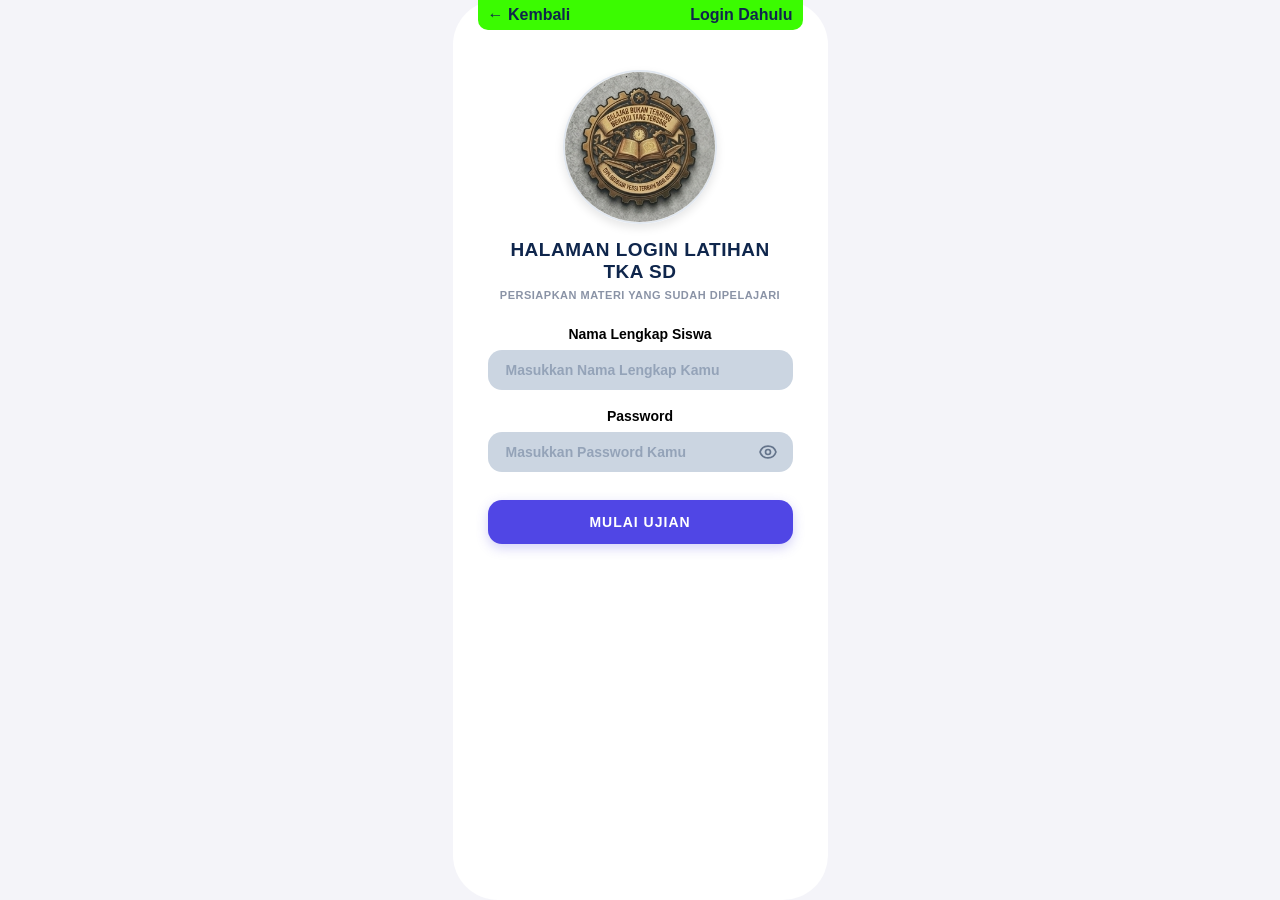
<file: index.html>
<!DOCTYPE html>
<html lang="id">
<head>
    <meta charset="UTF-8">
    <meta name="viewport" content="width=device-width, initial-scale=1.0">
    <title>HALAMAN LOGIN TKA SD</title>
    <style>
        /* CSS Khusus untuk Kotak Login Ujian TKA SMP */
        .cbt-login-box {
            width: 100%;
            margin: 20px auto;
            padding: 20px 10px;
            background: #ffffff;
            text-align: center;
            font-family: 'Segoe UI', Arial, sans-serif;
            box-sizing: border-box;
        }

        /* Logo Bulat Berbingkai */
        .cbt-logo-container {
            width: 150px;
            height: 150px;
            margin: 0 auto 15px auto;
            border-radius: 50%;
            overflow: hidden;
            box-shadow: 0 4px 10px rgba(0, 0, 0, 0.1);
            border: 2px solid #e2e8f0;
        }

        .cbt-logo-img {
            width: 100%;
            height: 100%;
            object-fit: contain;
            transform: scale(6);
        }

        /* Tipografi Judul */
        .cbt-title {
            color: #0f264c;
            font-size: 19px;
            font-weight: 800;
            margin: 0 0 6px 0;
            letter-spacing: 0.5px;
        }

        .cbt-subtitle {
            color: #8a93a6;
            font-size: 11px;
            font-weight: 700;
            margin: 0 0 25px 0;
            letter-spacing: 0.5px;
        }

        /* Group Input & Label */
        .cbt-field-group {
            margin-bottom: 18px;
            text-align: center;
        }

        .cbt-label {
            display: block;
            font-size: 14px;
            font-weight: 700;
            color: #000000;
            margin-bottom: 8px;
        }

        /* Desain Kolom Input Abu-abu Kebiruan */
        .cbt-input {
            width: 100%;
            background-color: #cbd5e1; 
            color: #334155;
            border: none;
            border-radius: 14px; 
            padding: 12px 18px;
            font-size: 14px;
            font-weight: 600;
            box-sizing: border-box;
            text-align: left;
            outline: none;
        }

        .cbt-input::placeholder {
            color: #94a3b8;
        }

        /* Desain Kolom Password + Tombol Intip */
        .cbt-password-wrapper {
            position: relative;
            width: 100%;
        }

        .cbt-password-wrapper .cbt-input {
            padding-right: 45px;
        }

        .cbt-eye-btn {
            position: absolute;
            right: 15px;
            top: 50%;
            transform: translateY(-50%);
            background: none;
            border: none;
            cursor: pointer;
            padding: 0;
            color: #64748b;
            display: flex;
            align-items: center;
        }

        .cbt-eye-icon {
            width: 20px;
            height: 20px;
        }

        /* Tombol Mulai Ujian Ungu Cerah */
        .cbt-submit-btn {
            width: 100%;
            background-color: #5046e5; 
            color: #ffffff;
            border: none;
            border-radius: 14px;
            padding: 14px;
            font-size: 14px;
            font-weight: 700;
            letter-spacing: 1px;
            cursor: pointer;
            margin-top: 10px;
            box-shadow: 0 4px 12px rgba(80, 70, 229, 0.25);
            transition: all 0.2s ease;
        }

        .cbt-submit-btn:hover {
            background-color: #4338ca;
        }
    </style>
</head>
<body style="margin: 0; font-family: Arial, sans-serif; background-color: #f4f4f9;">

    <!-- Kontainer Utama -->
    <div class="app-container" style="
        background: #ffffff; 
        border-radius: 45px; 
        padding: 0px 25px 25px 25px; 
        max-width: 375px; 
        margin: auto; 
        box-sizing: border-box;
        min-height: 100vh;
    ">
        <!-- HEADER STICKY -->
        <div style="
            position: sticky; 
            top: 0; 
            background: rgb(59, 251, 1);
            border-bottom-left-radius: 10px;
            border-bottom-right-radius: 10px;
            padding: 15px 25px; 
            z-index: 100;
            display: flex;
            align-items: center;
            height: 0px;
        ">
            <div style="cursor: pointer; font-weight: 700; color: #0f264c; margin-left: -15px;" 
                onclick="window.location.href='#.html'">
                ← Kembali
            </div>
            <div style="font-weight: 700; color: #0f264c; margin-left: auto; margin-right: -15px; padding-right: -20px;">
                Login Dahulu
            </div>
        </div>

        

        <!-- ======================================================== -->
        <!-- KOTAK LOGIN CBT TKA SMP (Duduk Manis di Bawah Tombol)   -->
        <!-- ======================================================== -->
        <div class="cbt-login-box">
            <!-- Tempat File Logo Bulat Anda -->
            <div class="cbt-logo-container">
                <!-- Sediakan file gambar bernama 'logo.png' atau ganti src di bawah dengan URL logo Anda -->
                <img src="logologin.png" onerror="this.src='https://images.unsplash.com/photo-1546410531-bb4caa6b424d?q=80&w=200&auto=format&fit=crop'" alt="Logo" class="cbt-logo-img">
            </div>

            <h2 class="cbt-title">HALAMAN LOGIN LATIHAN TKA SD</h2>
            <p class="cbt-subtitle">PERSIAPKAN MATERI YANG SUDAH DIPELAJARI</p>

            <!-- Field Nama -->
            <div class="cbt-field-group">
                <label class="cbt-label">Nama Lengkap Siswa</label>
                <input type="text" id="cbt-student-name" class="cbt-input" placeholder="Masukkan Nama Lengkap Kamu">
            </div>

            <!-- Field Password -->
            <div class="cbt-field-group">
                <label class="cbt-label">Password</label>
                <div class="cbt-password-wrapper">
                    <input type="password" id="cbt-student-password" class="cbt-input" placeholder="Masukkan Password Kamu">
                    <button type="button" id="cbt-toggle-eye" class="cbt-eye-btn">
                        <svg xmlns="http://www.w3.org/2000/svg" fill="none" viewBox="0 0 24 24" stroke="currentColor" class="cbt-eye-icon">
                            <path stroke-linecap="round" stroke-linejoin="round" stroke-width="2" d="M15 12a3 3 0 11-6 0 3 3 0 016 0z" />
                            <path stroke-linecap="round" stroke-linejoin="round" stroke-width="2" d="M2.458 12C3.732 7.943 7.523 5 12 5c4.478 0 8.268 2.943 9.542 7-1.274 4.057-5.064 7-9.542 7-4.477 0-8.268-2.943-9.542-7z" />
                        </svg>
                    </button>
                </div>
            </div>

            <!-- Tombol Submit -->
            <button type="button" id="cbt-btn-submit" class="cbt-submit-btn" onclick="prosesMasukCbt()">MULAI UJIAN</button>
        </div>
        

    </div>

    <!-- Taruh kode JavaScript ini tepat di atas tag </body> -->
    <script>
        // 1. KONFIGURASI URL SPREADSHEET BARU
        // Ganti teks di bawah ini dengan URL Web App hasil Deploy dari Spreadsheet baru Anda
        const WEB_APP_URL = "https://script.google.com/macros/s/AKfycbyQFphrXQK8iVPjzMEWp02_rLC1J65mMYIpoN7uKlXDcqEgoz2gtfPXQ1bJhis0MPP7/exec";
        // 2. LOGIKA TOGGLER (MATA PENGINTIP PASSWORD) agar Berfungsi
        document.getElementById('cbt-toggle-eye').addEventListener('click', function() {
            const passwordInput = document.getElementById('cbt-student-password');
            
            if (passwordInput.type === "password") {
                passwordInput.type = "text";
                // Mengubah ikon mata menjadi terbuka/coret saat password terlihat
                this.innerHTML = `
                    <svg xmlns="http://www.w3.org/2000/svg" fill="none" viewBox="0 0 24 24" stroke="currentColor" class="cbt-eye-icon">
                        <path stroke-linecap="round" stroke-linejoin="round" stroke-width="2" d="M13.875 18.825A10.05 10.05 0 0112 19c-4.478 0-8.268-2.943-9.543-7a9.97 9.97 0 011.563-3.029m5.858.908a3 3 0 114.243 4.243M9.878 9.878l4.242 4.242M9.88 9.88l-3.29-3.29m7.532 7.532l3.29 3.29M3 3l18 18" />
                    </svg>
                `;
            } else {
                passwordInput.type = "password";
                // Mengembalikan ikon mata normal
                this.innerHTML = `
                    <svg xmlns="http://www.w3.org/2000/svg" fill="none" viewBox="0 0 24 24" stroke="currentColor" class="cbt-eye-icon">
                        <path stroke-linecap="round" stroke-linejoin="round" stroke-width="2" d="M15 12a3 3 0 11-6 0 3 3 0 016 0z" />
                        <path stroke-linecap="round" stroke-linejoin="round" stroke-width="2" d="M2.458 12C3.732 7.943 7.523 5 12 5c4.478 0 8.268 2.943 9.542 7-1.274 4.057-5.064 7-9.542 7-4.477 0-8.268-2.943-9.542-7z" />
                    </svg>
                `;
            }
        });

        // 3. LOGIKA PROSES MASUK CBT (LOGIN SPREADSHEET)
        function prosesMasukCbt() {
            const namaCbt = document.getElementById('cbt-student-name').value.trim();
            const passCbt = document.getElementById('cbt-student-password').value.trim();

            if (namaCbt === "" || passCbt === "") {
                alert("Nama Lengkap dan Password tidak boleh kosong!");
                return;
            }

            const tombolSubmit = document.getElementById('cbt-btn-submit');
            tombolSubmit.innerText = "MOHON TUNGGU SEJENAK...";
            tombolSubmit.disabled = true;

            fetch(WEB_APP_URL, {
                method: "POST",
                headers: { "Content-Type": "text/plain;charset=utf-8" },
                body: JSON.stringify({ username: namaCbt, password: passCbt })
            })
            .then(response => response.json())
            .then(data => {
                if (data.status === "success") {
                    localStorage.setItem("namaSiswa", data.nama);
                    localStorage.setItem("nisnSiswa", data.nisn);
                    alert("Akses Valid! Selamat Ujian, " + data.nama + ".");
                    window.location.href = "Pilihan_Paket_Soal_SD.html";
                } else if (data.status === "error") {
                    alert("Terjadi Masalah Sistem:\n" + data.message);
                } else {
                    alert("Gagal Masuk!\n\nNama Lengkap atau Password Salah. Silakan periksa kembali.");
                }
                tombolSubmit.innerText = "MULAI UJIAN";
                tombolSubmit.disabled = false;
            })
            .catch(error => {
                console.error("Error Jaringan:", error);
                alert("Terjadi kesalahan koneksi. Pastikan Anda sudah mengganti isi WEB_APP_URL.");
                tombolSubmit.innerText = "MULAI UJIAN";
                tombolSubmit.disabled = false;
            });
        }
    </script>

</body>
</html>
</file>
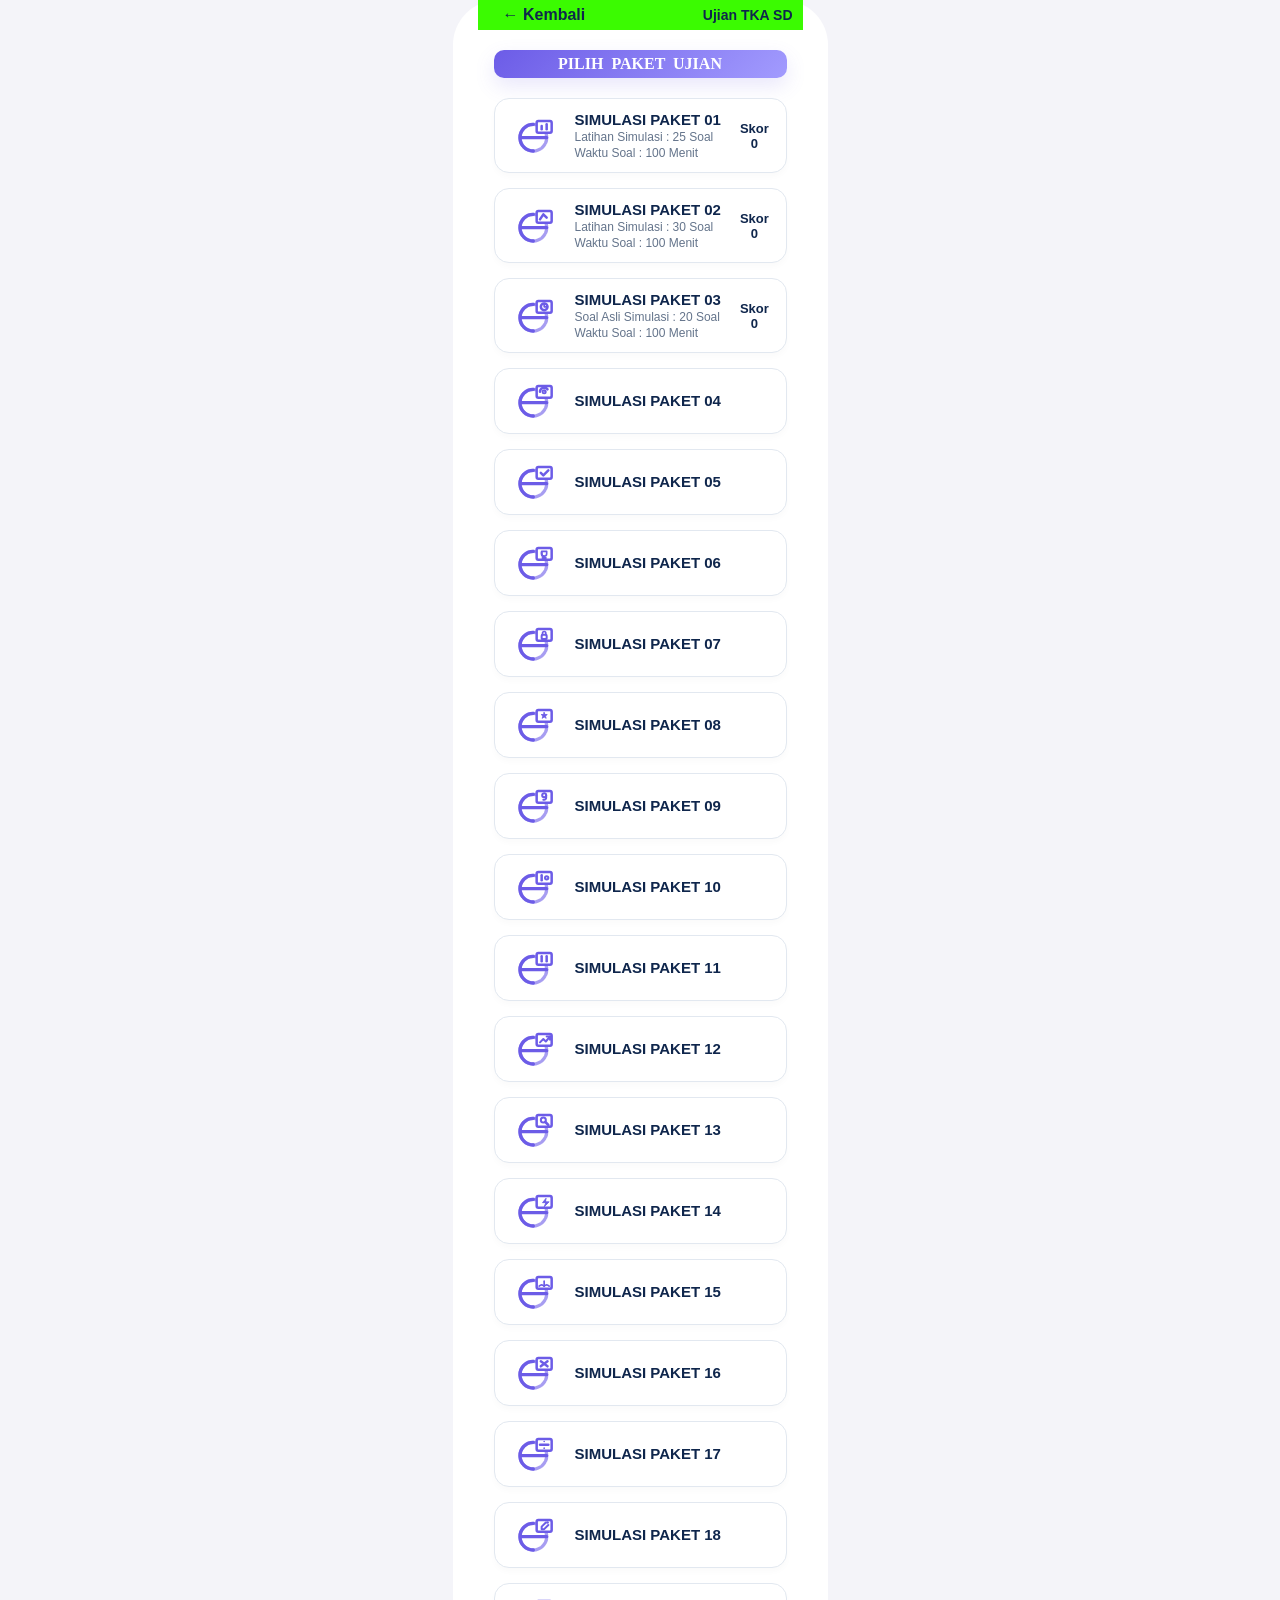
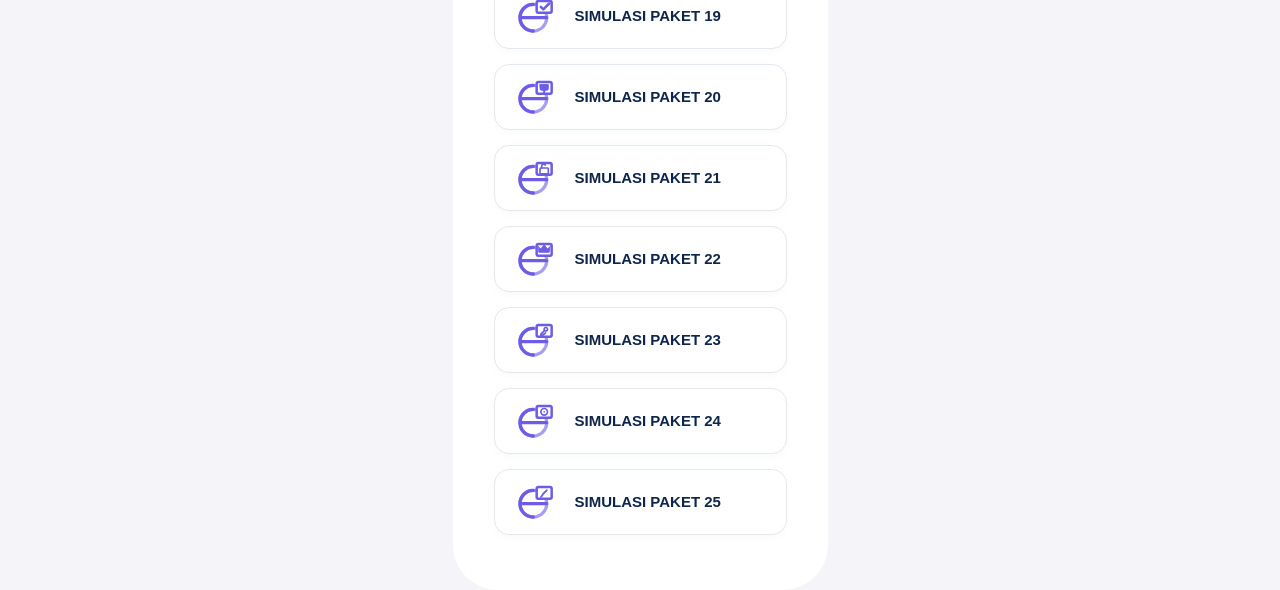
<file: Pilihan_Paket_Soal_SD.html>
<!DOCTYPE html>
<html lang="id">
<head>
    <meta charset="UTF-8">
    <meta name="viewport" content="width=device-width, initial-scale=1.0">
    <title>Pilihan Paket Soal Latihan Simulasi SD</title>
</head>
<body style="margin: 0; font-family: Arial, sans-serif; background-color: #f4f4f9;">

    <!-- Kontainer Utama -->
    <div class="app-container" style="
        background: #ffffff; 
        border-radius: 45px; 
        padding: 0px 25px 25px 25px; 
        max-width: 375px; 
        margin: auto; 
        box-sizing: border-box;
        min-height: 100vh;
    ">
        <!-- HEADER STICKY (Hanya berisi tombol Kembali) -->
        <div style="
            position: sticky; 
            top: 0; 
            background: rgb(59, 251, 1);
            border-bottom-left-radius: 0px;
            border-bottom-right-radius: 0px;
            padding: 15px 25px; 
            z-index: 100;
            display: flex;
            align-items: center;
            height: 0px;
        ">
            <div style="cursor: pointer; font-weight: 700; color: #0f264c;" 
                onclick="window.location.href='#.html'">
                ← Kembali
            </div>
            <div style="font-weight: 700; color: #0f264c; margin-left: auto; margin-right: -15px; padding-right: 0px; font-size: 14px;">
                Ujian TKA SD
            </div>
        </div>

        <div class="ruang-belajar-banner"style="
            margin-top: 20px;                               /* Jarak ke atas dari elemen sebelumnya */
            margin-bottom: 20px;                            /* Jarak ke bawah dari elemen sebelumnya */
            font-weight: bold;
            margin-left: 16px;                               /* Jarak ke dalam dari sisi kiri */
            margin-right: 16px;                              /* Jarak ke dalam dari sisi kanan */
            background: linear-gradient(135deg, #6c5ce7, #a29bfe);
            padding: 5Px;
            border-radius: 10px;
            color: white;
            box-shadow: 0 8px 20px rgba(108, 92, 231, 0.15);
            box-sizing: border-box;
            flex-shrink: 0;
            text-align: center;
            font-family: 'Times New Roman', serif; /* Mengubah huruf menjadi Times New Roman */
            ">
            PILIH &nbsp;PAKET &nbsp;UJIAN
        </div>

        <div style="padding: 0 16px; display: flex; flex-direction: column; gap: 15px; padding-bottom: 30px;">
            
            <div onclick="window.location.href='Simulasi_Paket_001.html'" style="background: #ffffff; border: 1.5px solid #e2e8f0; border-radius: 15px; padding: 12px 15px; display: flex; align-items: center; cursor: pointer; box-shadow: 0 4px 6px rgba(0,0,0,0.02); transition: transform 0.2s;" onmouseover="this.style.transform='scale(1.02)'" onmouseout="this.style.transform='scale(1)'">
                <!-- Bagian Ikon Simulasi Paket 01 -->
                <div style="display: flex; align-items: center; justify-content: center; min-width: 50px; margin-right: 15px;">
                    <svg xmlns="http://www.w3.org/2000/svg" viewBox="0 0 24 24" width="40" height="40" fill="none" stroke="#6c5ce7" stroke-width="2" stroke-linecap="round" stroke-linejoin="round">
                        <!-- Representasi Bola Dunia / Jaringan Simulasi -->
                        <circle cx="11" cy="13" r="8" stroke-dasharray="3 1" opacity="0.6"/>
                        <path d="M11 5a8 8 0 0 0 0 16 M3 13h16"/>
                        <!-- Representasi Monitor / Chart Analisis Paket -->
                        <rect x="13" y="3" width="9" height="7" rx="1" fill="#ffffff" stroke="#6c5ce7" stroke-width="1.5"/>
                        <line x1="16" y1="8" x2="16" y2="6" stroke-width="1.5"/>
                        <line x1="19" y1="8" x2="19" y2="5" stroke-width="1.5"/>
                    </svg>
                </div>
                
                <!-- Bagian Teks -->
                <div>
                    <div style="font-weight: bold; color: #0f264c; font-size: 15px;">SIMULASI PAKET 01</div>
                    <div style="font-size: 12px; color: #64748b; margin-top: 2px;">Latihan Simulasi : 25 Soal</div>
                    <div style="font-size: 12px; color: #64748b; margin-top: 2px;">Waktu Soal : 100 Menit</div>
                </div>
                <div style="font-weight: bold; color: #0f264c; font-size: 13px; margin-left: 19px; text-align: center;">Skor<br><span id="tampilan-nilai-SimPak001">0</span></div>
            </div>

            <div onclick="window.location.href='Simulasi_Paket_002.html'" style="background: #ffffff; border: 1.5px solid #e2e8f0; border-radius: 15px; padding: 12px 15px; display: flex; align-items: center; cursor: pointer; box-shadow: 0 4px 6px rgba(0,0,0,0.02); transition: transform 0.2s;" onmouseover="this.style.transform='scale(1.02)'" onmouseout="this.style.transform='scale(1)'">
                <!-- Bagian Ikon Simulasi Paket 02 -->
                <div style="display: flex; align-items: center; justify-content: center; min-width: 50px; margin-right: 15px;">
                    <svg xmlns="http://www.w3.org/2000/svg" viewBox="0 0 24 24" width="40" height="40" fill="none" stroke="#6c5ce7" stroke-width="2" stroke-linecap="round" stroke-linejoin="round">
                        <!-- Representasi Bola Dunia / Jaringan Simulasi -->
                        <circle cx="11" cy="13" r="8" stroke-dasharray="3 1" opacity="0.6"/>
                        <path d="M11 5a8 8 0 0 0 0 16 M3 13h16"/>
                        <!-- Representasi Monitor / Chart Analisis Paket 02 (Variasi Grafik Garis/Tren) -->
                        <rect x="13" y="3" width="9" height="7" rx="1" fill="#ffffff" stroke="#6c5ce7" stroke-width="1.5"/>
                        <path d="M15 8l2-3 2 2" stroke-width="1.5"/>
                    </svg>
                </div>
                
                <!-- Bagian Teks -->
                <div>
                    <div style="font-weight: bold; color: #0f264c; font-size: 15px;">SIMULASI PAKET 02</div>
                    <!-- Silakan sesuaikan sub-materi di bawah ini jika berbeda dengan Paket 01 -->
                    <div style="font-size: 12px; color: #64748b; margin-top: 2px;">Latihan Simulasi : 30 Soal</div>
                    <div style="font-size: 12px; color: #64748b; margin-top: 2px;">Waktu Soal : 100 Menit</div>
                </div>
                <div style="font-weight: bold; color: #0f264c; font-size: 13px; margin-left: 19px; text-align: center;">Skor<br><span id="tampilan-nilai-SimPak002">0</span></div>
            </div>

            <div onclick="window.location.href='#.html'" style="background: #ffffff; border: 1.5px solid #e2e8f0; border-radius: 15px; padding: 12px 15px; display: flex; align-items: center; cursor: pointer; box-shadow: 0 4px 6px rgba(0,0,0,0.02); transition: transform 0.2s;" onmouseover="this.style.transform='scale(1.02)'" onmouseout="this.style.transform='scale(1)'">
                <!-- Bagian Ikon Simulasi Paket 03 -->
                <div style="display: flex; align-items: center; justify-content: center; min-width: 50px; margin-right: 15px;">
                    <svg xmlns="http://www.w3.org/2000/svg" viewBox="0 0 24 24" width="40" height="40" fill="none" stroke="#6c5ce7" stroke-width="2" stroke-linecap="round" stroke-linejoin="round">
                        <!-- Representasi Bola Dunia / Jaringan Simulasi -->
                        <circle cx="11" cy="13" r="8" stroke-dasharray="3 1" opacity="0.6"/>
                        <path d="M11 5a8 8 0 0 0 0 16 M3 13h16"/>
                        <!-- Representasi Monitor / Chart Analisis Paket 03 (Variasi Pie Chart/Lingkaran) -->
                        <rect x="13" y="3" width="9" height="7" rx="1" fill="#ffffff" stroke="#6c5ce7" stroke-width="1.5"/>
                        <circle cx="17.5" cy="6.5" r="2" stroke-width="1.5"/>
                        <path d="M17.5 4.5v2h2" stroke-width="1"/>
                    </svg>
                </div>
                
                <!-- Bagian Teks -->
                <div>
                    <div style="font-weight: bold; color: #0f264c; font-size: 15px;">SIMULASI PAKET 03</div>
                    <!-- Silakan sesuaikan sub-materi di bawah ini jika berbeda dengan Paket sebelumnya -->
                    <div style="font-size: 12px; color: #64748b; margin-top: 2px;">Soal Asli Simulasi : 20 Soal</div>
                    <div style="font-size: 12px; color: #64748b; margin-top: 2px;">Waktu Soal : 100 Menit</div>
                </div>
                <div style="font-weight: bold; color: #0f264c; font-size: 13px; margin-left: 19px; text-align: center;">Skor<br><span id="tampilan-nilai-SimPak003">0</span></div>
            </div>

            <div onclick="window.location.href='#.html'" style="background: #ffffff; border: 1.5px solid #e2e8f0; border-radius: 15px; padding: 12px 15px; display: flex; align-items: center; cursor: pointer; box-shadow: 0 4px 6px rgba(0,0,0,0.02); transition: transform 0.2s;" onmouseover="this.style.transform='scale(1.02)'" onmouseout="this.style.transform='scale(1)'">
                <!-- Bagian Ikon Simulasi Paket 04 -->
                <div style="display: flex; align-items: center; justify-content: center; min-width: 50px; margin-right: 15px;">
                    <svg xmlns="http://www.w3.org/2000/svg" viewBox="0 0 24 24" width="40" height="40" fill="none" stroke="#6c5ce7" stroke-width="2" stroke-linecap="round" stroke-linejoin="round">
                        <!-- Representasi Bola Dunia / Jaringan Simulasi -->
                        <circle cx="11" cy="13" r="8" stroke-dasharray="3 1" opacity="0.6"/>
                        <path d="M11 5a8 8 0 0 0 0 16 M3 13h16"/>
                        <!-- Representasi Monitor / Chart Analisis Paket 04 (Variasi Progres/Loading Meter) -->
                        <rect x="13" y="3" width="9" height="7" rx="1" fill="#ffffff" stroke="#6c5ce7" stroke-width="1.5"/>
                        <path d="M15 6.5a2.5 2.5 0 0 1 4.5 -1.5" stroke-width="1.5"/>
                        <circle cx="17.5" cy="6.5" r="0.5" fill="#6c5ce7"/>
                    </svg>
                </div>
                
                <!-- Bagian Teks -->
                <div>
                    <div style="font-weight: bold; color: #0f264c; font-size: 15px;">SIMULASI PAKET 04</div>
                    <!-- Silakan sesuaikan sub-materi di bawah ini jika berbeda dengan Paket sebelumnya -->
                    <div style="font-size: 12px; color: #64748b; margin-top: 2px;"></div>
                    <div style="font-size: 12px; color: #64748b; margin-top: 2px;"></div>
                </div>
            </div>

            <div onclick="window.location.href='#.html'" style="background: #ffffff; border: 1.5px solid #e2e8f0; border-radius: 15px; padding: 12px 15px; display: flex; align-items: center; cursor: pointer; box-shadow: 0 4px 6px rgba(0,0,0,0.02); transition: transform 0.2s;" onmouseover="this.style.transform='scale(1.02)'" onmouseout="this.style.transform='scale(1)'">
                <!-- Bagian Ikon Simulasi Paket 05 -->
                <div style="display: flex; align-items: center; justify-content: center; min-width: 50px; margin-right: 15px;">
                    <svg xmlns="http://www.w3.org/2000/svg" viewBox="0 0 24 24" width="40" height="40" fill="none" stroke="#6c5ce7" stroke-width="2" stroke-linecap="round" stroke-linejoin="round">
                        <!-- Representasi Bola Dunia / Jaringan Simulasi -->
                        <circle cx="11" cy="13" r="8" stroke-dasharray="3 1" opacity="0.6"/>
                        <path d="M11 5a8 8 0 0 0 0 16 M3 13h16"/>
                        <!-- Representasi Monitor / Chart Analisis Paket 05 (Variasi Centang / Hasil Sukses) -->
                        <rect x="13" y="3" width="9" height="7" rx="1" fill="#ffffff" stroke="#6c5ce7" stroke-width="1.5"/>
                        <path d="M15.5 6.5l1.5 1.5 3-3" stroke-width="1.5"/>
                    </svg>
                </div>
                
                <!-- Bagian Teks -->
                <div>
                    <div style="font-weight: bold; color: #0f264c; font-size: 15px;">SIMULASI PAKET 05</div>
                    <!-- Silakan sesuaikan sub-materi di bawah ini jika berbeda dengan Paket sebelumnya -->
                    <div style="font-size: 12px; color: #64748b; margin-top: 2px;"></div>
                    <div style="font-size: 12px; color: #64748b; margin-top: 2px;"></div>
                </div>
            </div>

            <div onclick="window.location.href='#.html'" style="background: #ffffff; border: 1.5px solid #e2e8f0; border-radius: 15px; padding: 12px 15px; display: flex; align-items: center; cursor: pointer; box-shadow: 0 4px 6px rgba(0,0,0,0.02); transition: transform 0.2s;" onmouseover="this.style.transform='scale(1.02)'" onmouseout="this.style.transform='scale(1)'">
                <!-- Bagian Ikon Simulasi Paket 06 -->
                <div style="display: flex; align-items: center; justify-content: center; min-width: 50px; margin-right: 15px;">
                    <svg xmlns="http://www.w3.org/2000/svg" viewBox="0 0 24 24" width="40" height="40" fill="none" stroke="#6c5ce7" stroke-width="2" stroke-linecap="round" stroke-linejoin="round">
                        <!-- Representasi Bola Dunia / Jaringan Simulasi -->
                        <circle cx="11" cy="13" r="8" stroke-dasharray="3 1" opacity="0.6"/>
                        <path d="M11 5a8 8 0 0 0 0 16 M3 13h16"/>
                        <!-- Representasi Monitor / Chart Analisis Paket 06 (Variasi Trofi / Pencapaian) -->
                        <rect x="13" y="3" width="9" height="7" rx="1" fill="#ffffff" stroke="#6c5ce7" stroke-width="1.5"/>
                        <path d="M16 5h3v1.5a1.5 1.5 0 0 1-1.5 1.5h0A1.5 1.5 0 0 1 16 6.5V5z" stroke-width="1"/>
                        <path d="M16 5.5v1a1.5 1.5 0 0 0 1.5 1.5M17.5 8v1M16.5 9h2" stroke-width="1.2"/>
                    </svg>
                </div>
                
                <!-- Bagian Teks -->
                <div>
                    <div style="font-weight: bold; color: #0f264c; font-size: 15px;">SIMULASI PAKET 06</div>
                    <!-- Silakan sesuaikan sub-materi di bawah ini jika berbeda dengan Paket sebelumnya -->
                    <div style="font-size: 12px; color: #64748b; margin-top: 2px;"></div>
                    <div style="font-size: 12px; color: #64748b; margin-top: 2px;"></div>
                </div>
            </div>

            <div onclick="window.location.href='#.html'" style="background: #ffffff; border: 1.5px solid #e2e8f0; border-radius: 15px; padding: 12px 15px; display: flex; align-items: center; cursor: pointer; box-shadow: 0 4px 6px rgba(0,0,0,0.02); transition: transform 0.2s;" onmouseover="this.style.transform='scale(1.02)'" onmouseout="this.style.transform='scale(1)'">
                <!-- Bagian Ikon Simulasi Paket 07 -->
                <div style="display: flex; align-items: center; justify-content: center; min-width: 50px; margin-right: 15px;">
                    <svg xmlns="http://www.w3.org/2000/svg" viewBox="0 0 24 24" width="40" height="40" fill="none" stroke="#6c5ce7" stroke-width="2" stroke-linecap="round" stroke-linejoin="round">
                        <!-- Representasi Bola Dunia / Jaringan Simulasi -->
                        <circle cx="11" cy="13" r="8" stroke-dasharray="3 1" opacity="0.6"/>
                        <path d="M11 5a8 8 0 0 0 0 16 M3 13h16"/>
                        <!-- Representasi Monitor / Chart Analisis Paket 07 (Variasi Kunci/Gembok Keamanan) -->
                        <rect x="13" y="3" width="9" height="7" rx="1" fill="#ffffff" stroke="#6c5ce7" stroke-width="1.5"/>
                        <rect x="16" y="6.5" width="3" height="2.5" rx="0.5" stroke-width="1.2"/>
                        <path d="M16.5 6.5v-1a1 1 0 0 1 2 0v1" stroke-width="1"/>
                    </svg>
                </div>
                
                <!-- Bagian Teks -->
                <div>
                    <div style="font-weight: bold; color: #0f264c; font-size: 15px;">SIMULASI PAKET 07</div>
                    <!-- Silakan sesuaikan sub-materi di bawah ini jika berbeda dengan Paket sebelumnya -->
                    <div style="font-size: 12px; color: #64748b; margin-top: 2px;"></div>
                    <div style="font-size: 12px; color: #64748b; margin-top: 2px;"></div>
                </div>
            </div>

            <div onclick="window.location.href='#.html'" style="background: #ffffff; border: 1.5px solid #e2e8f0; border-radius: 15px; padding: 12px 15px; display: flex; align-items: center; cursor: pointer; box-shadow: 0 4px 6px rgba(0,0,0,0.02); transition: transform 0.2s;" onmouseover="this.style.transform='scale(1.02)'" onmouseout="this.style.transform='scale(1)'">
                <!-- Bagian Ikon Simulasi Paket 08 -->
                <div style="display: flex; align-items: center; justify-content: center; min-width: 50px; margin-right: 15px;">
                    <svg xmlns="http://www.w3.org/2000/svg" viewBox="0 0 24 24" width="40" height="40" fill="none" stroke="#6c5ce7" stroke-width="2" stroke-linecap="round" stroke-linejoin="round">
                        <!-- Representasi Bola Dunia / Jaringan Simulasi -->
                        <circle cx="11" cy="13" r="8" stroke-dasharray="3 1" opacity="0.6"/>
                        <path d="M11 5a8 8 0 0 0 0 16 M3 13h16"/>
                        <!-- Representasi Monitor / Chart Analisis Paket 08 (Variasi Bintang / Paket Final) -->
                        <rect x="13" y="3" width="9" height="7" rx="1" fill="#ffffff" stroke="#6c5ce7" stroke-width="1.5"/>
                        <path d="M17.5 4.5l.5 1.2h1.3l-1 1 .4 1.3-1.2-.8-1.2.8.4-1.3-1-1h1.3z" fill="#6c5ce7" stroke-width="0.5"/>
                    </svg>
                </div>
                
                <!-- Bagian Teks -->
                <div>
                    <div style="font-weight: bold; color: #0f264c; font-size: 15px;">SIMULASI PAKET 08</div>
                    <!-- Silakan sesuaikan sub-materi di bawah ini jika berbeda dengan Paket sebelumnya -->
                    <div style="font-size: 12px; color: #64748b; margin-top: 2px;"></div>
                    <div style="font-size: 12px; color: #64748b; margin-top: 2px;"></div>
                </div>
            </div>

            <div onclick="window.location.href='#.html'" style="background: #ffffff; border: 1.5px solid #e2e8f0; border-radius: 15px; padding: 12px 15px; display: flex; align-items: center; cursor: pointer; box-shadow: 0 4px 6px rgba(0,0,0,0.02); transition: transform 0.2s;" onmouseover="this.style.transform='scale(1.02)'" onmouseout="this.style.transform='scale(1)'">
                <!-- Bagian Ikon Simulasi Paket 09 -->
                <div style="display: flex; align-items: center; justify-content: center; min-width: 50px; margin-right: 15px;">
                    <svg xmlns="http://www.w3.org/2000/svg" viewBox="0 0 24 24" width="40" height="40" fill="none" stroke="#6c5ce7" stroke-width="2" stroke-linecap="round" stroke-linejoin="round">
                        <!-- Representasi Bola Dunia / Jaringan Simulasi -->
                        <circle cx="11" cy="13" r="8" stroke-dasharray="3 1" opacity="0.6"/>
                        <path d="M11 5a8 8 0 0 0 0 16 M3 13h16"/>
                        <!-- Representasi Monitor / Layar -->
                        <rect x="13" y="3" width="9" height="7" rx="1" fill="#ffffff" stroke="#6c5ce7" stroke-width="1.5"/>
                        <!-- Simbol Angka 9 / Simbol Pencarian Cerdas di dalam Layar -->
                        <circle cx="17.5" cy="5.5" r="1.2" stroke-width="1.2"/>
                        <path d="M18.7 5.5v1.5a1.2 1.2 0 0 1-1.2 1.2h-.5" stroke-width="1.2"/>
                    </svg>
                </div>
                
                <!-- Bagian Teks -->
                <div>
                    <div style="font-weight: bold; color: #0f264c; font-size: 15px;">SIMULASI PAKET 09</div>
                    <!-- Silakan sesuaikan sub-materi di bawah ini jika berbeda dengan Paket sebelumnya -->
                    <div style="font-size: 12px; color: #64748b; margin-top: 2px;"></div>
                    <div style="font-size: 12px; color: #64748b; margin-top: 2px;"></div>
                </div>
            </div>

            <div onclick="window.location.href='#.html'" style="background: #ffffff; border: 1.5px solid #e2e8f0; border-radius: 15px; padding: 12px 15px; display: flex; align-items: center; cursor: pointer; box-shadow: 0 4px 6px rgba(0,0,0,0.02); transition: transform 0.2s;" onmouseover="this.style.transform='scale(1.02)'" onmouseout="this.style.transform='scale(1)'">
                <!-- Bagian Ikon Simulasi Paket 10 -->
                <div style="display: flex; align-items: center; justify-content: center; min-width: 50px; margin-right: 15px;">
                    <svg xmlns="http://www.w3.org/2000/svg" viewBox="0 0 24 24" width="40" height="40" fill="none" stroke="#6c5ce7" stroke-width="2" stroke-linecap="round" stroke-linejoin="round">
                        <!-- Representasi Bola Dunia / Jaringan Simulasi -->
                        <circle cx="11" cy="13" r="8" stroke-dasharray="3 1" opacity="0.6"/>
                        <path d="M11 5a8 8 0 0 0 0 16 M3 13h16"/>
                        <!-- Representasi Monitor / Layar -->
                        <rect x="13" y="3" width="9" height="7" rx="1" fill="#ffffff" stroke="#6c5ce7" stroke-width="1.5"/>
                        <!-- Simbol Representasi Angka 10 (Garis Tegak & Lingkaran Kecil) -->
                        <line x1="16" y1="5" x2="16" y2="8" stroke-width="1.5"/>
                        <circle cx="19" cy="6.5" r="1" stroke-width="1.2"/>
                    </svg>
                </div>
                
                <!-- Bagian Teks -->
                <div>
                    <div style="font-weight: bold; color: #0f264c; font-size: 15px;">SIMULASI PAKET 10</div>
                    <!-- Silakan sesuaikan sub-materi di bawah ini jika berbeda dengan Paket sebelumnya -->
                    <div style="font-size: 12px; color: #64748b; margin-top: 2px;"></div>
                    <div style="font-size: 12px; color: #64748b; margin-top: 2px;"></div>
                </div>
            </div>

            <div onclick="window.location.href='#.html'" style="background: #ffffff; border: 1.5px solid #e2e8f0; border-radius: 15px; padding: 12px 15px; display: flex; align-items: center; cursor: pointer; box-shadow: 0 4px 6px rgba(0,0,0,0.02); transition: transform 0.2s;" onmouseover="this.style.transform='scale(1.02)'" onmouseout="this.style.transform='scale(1)'">
                <!-- Bagian Ikon Simulasi Paket 11 -->
                <div style="display: flex; align-items: center; justify-content: center; min-width: 50px; margin-right: 15px;">
                    <svg xmlns="http://www.w3.org/2000/svg" viewBox="0 0 24 24" width="40" height="40" fill="none" stroke="#6c5ce7" stroke-width="2" stroke-linecap="round" stroke-linejoin="round">
                        <!-- Representasi Bola Dunia / Jaringan Simulasi -->
                        <circle cx="11" cy="13" r="8" stroke-dasharray="3 1" opacity="0.6"/>
                        <path d="M11 5a8 8 0 0 0 0 16 M3 13h16"/>
                        <!-- Representasi Monitor / Layar -->
                        <rect x="13" y="3" width="9" height="7" rx="1" fill="#ffffff" stroke="#6c5ce7" stroke-width="1.5"/>
                        <!-- Simbol Representasi Angka 11 (Dua Garis Tegak Sejajar) -->
                        <line x1="16" y1="5" x2="16" y2="8" stroke-width="1.5"/>
                        <line x1="19" y1="5" x2="19" y2="8" stroke-width="1.5"/>
                    </svg>
                </div>
                
                <!-- Bagian Teks -->
                <div>
                    <div style="font-weight: bold; color: #0f264c; font-size: 15px;">SIMULASI PAKET 11</div>
                    <!-- Silakan sesuaikan sub-materi di bawah ini jika berbeda dengan Paket sebelumnya -->
                    <div style="font-size: 12px; color: #64748b; margin-top: 2px;"></div>
                    <div style="font-size: 12px; color: #64748b; margin-top: 2px;"></div>
                </div>
            </div>

            <div onclick="window.location.href='#.html'" style="background: #ffffff; border: 1.5px solid #e2e8f0; border-radius: 15px; padding: 12px 15px; display: flex; align-items: center; cursor: pointer; box-shadow: 0 4px 6px rgba(0,0,0,0.02); transition: transform 0.2s;" onmouseover="this.style.transform='scale(1.02)'" onmouseout="this.style.transform='scale(1)'">
                <!-- Bagian Ikon Simulasi Paket 12 -->
                <div style="display: flex; align-items: center; justify-content: center; min-width: 50px; margin-right: 15px;">
                    <svg xmlns="http://www.w3.org/2000/svg" viewBox="0 0 24 24" width="40" height="40" fill="none" stroke="#6c5ce7" stroke-width="2" stroke-linecap="round" stroke-linejoin="round">
                        <!-- Representasi Bola Dunia / Jaringan Simulasi -->
                        <circle cx="11" cy="13" r="8" stroke-dasharray="3 1" opacity="0.6"/>
                        <path d="M11 5a8 8 0 0 0 0 16 M3 13h16"/>
                        <!-- Representasi Monitor / Layar -->
                        <rect x="13" y="3" width="9" height="7" rx="1" fill="#ffffff" stroke="#6c5ce7" stroke-width="1.5"/>
                        <!-- Simbol Grafik Tren Naik di Dalam Layar -->
                        <path d="M15 8l2-2 1.5 1.5 2.5-3" stroke-width="1.2"/>
                        <path d="M19 4.5h2v2" stroke-width="1.2"/>
                    </svg>
                </div>
                
                <!-- Bagian Teks -->
                <div>
                    <div style="font-weight: bold; color: #0f264c; font-size: 15px;">SIMULASI PAKET 12</div>
                    <div style="font-size: 12px; color: #64748b; margin-top: 2px;"></div>
                    <div style="font-size: 12px; color: #64748b; margin-top: 2px;"></div>
                </div>
            </div>

            <div onclick="window.location.href='#.html'" style="background: #ffffff; border: 1.5px solid #e2e8f0; border-radius: 15px; padding: 12px 15px; display: flex; align-items: center; cursor: pointer; box-shadow: 0 4px 6px rgba(0,0,0,0.02); transition: transform 0.2s;" onmouseover="this.style.transform='scale(1.02)'" onmouseout="this.style.transform='scale(1)'">
                <!-- Bagian Ikon Simulasi Paket 13 -->
                <div style="display: flex; align-items: center; justify-content: center; min-width: 50px; margin-right: 15px;">
                    <svg xmlns="http://www.w3.org/2000/svg" viewBox="0 0 24 24" width="40" height="40" fill="none" stroke="#6c5ce7" stroke-width="2" stroke-linecap="round" stroke-linejoin="round">
                        <!-- Representasi Bola Dunia / Jaringan Simulasi -->
                        <circle cx="11" cy="13" r="8" stroke-dasharray="3 1" opacity="0.6"/>
                        <path d="M11 5a8 8 0 0 0 0 16 M3 13h16"/>
                        <!-- Representasi Monitor / Layar -->
                        <rect x="13" y="3" width="9" height="7" rx="1" fill="#ffffff" stroke="#6c5ce7" stroke-width="1.5"/>
                        <!-- Simbol Kaca Pembesar / Analisis di Dalam Layar -->
                        <circle cx="17" cy="6" r="1.5" stroke-width="1.2"/>
                        <line x1="18.2" y1="7.2" x2="20" y2="9" stroke-width="1.5"/>
                    </svg>
                </div>
                
                <!-- Bagian Teks -->
                <div>
                    <div style="font-weight: bold; color: #0f264c; font-size: 15px;">SIMULASI PAKET 13</div>
                    <div style="font-size: 12px; color: #64748b; margin-top: 2px;"></div>
                    <div style="font-size: 12px; color: #64748b; margin-top: 2px;"></div>
                </div>
            </div>

            <div onclick="window.location.href='#.html'" style="background: #ffffff; border: 1.5px solid #e2e8f0; border-radius: 15px; padding: 12px 15px; display: flex; align-items: center; cursor: pointer; box-shadow: 0 4px 6px rgba(0,0,0,0.02); transition: transform 0.2s;" onmouseover="this.style.transform='scale(1.02)'" onmouseout="this.style.transform='scale(1)'">
                <!-- Bagian Ikon Simulasi Paket 14 -->
                <div style="display: flex; align-items: center; justify-content: center; min-width: 50px; margin-right: 15px;">
                    <svg xmlns="http://www.w3.org/2000/svg" viewBox="0 0 24 24" width="40" height="40" fill="none" stroke="#6c5ce7" stroke-width="2" stroke-linecap="round" stroke-linejoin="round">
                        <!-- Representasi Bola Dunia / Jaringan Simulasi -->
                        <circle cx="11" cy="13" r="8" stroke-dasharray="3 1" opacity="0.6"/>
                        <path d="M11 5a8 8 0 0 0 0 16 M3 13h16"/>
                        <!-- Representasi Monitor / Layar -->
                        <rect x="13" y="3" width="9" height="7" rx="1" fill="#ffffff" stroke="#6c5ce7" stroke-width="1.5"/>
                        <!-- Simbol Petir di Dalam Layar -->
                        <path d="M18.5 4.5l-2 2.5h2l-1 2.5 3-3h-2z" fill="#6c5ce7" stroke-width="0.5"/>
                    </svg>
                </div>
                
                <!-- Bagian Teks -->
                <div>
                    <div style="font-weight: bold; color: #0f264c; font-size: 15px;">SIMULASI PAKET 14</div>
                    <div style="font-size: 12px; color: #64748b; margin-top: 2px;"></div>
                    <div style="font-size: 12px; color: #64748b; margin-top: 2px;"></div>
                </div>
            </div>

            <div onclick="window.location.href='#.html'" style="background: #ffffff; border: 1.5px solid #e2e8f0; border-radius: 15px; padding: 12px 15px; display: flex; align-items: center; cursor: pointer; box-shadow: 0 4px 6px rgba(0,0,0,0.02); transition: transform 0.2s;" onmouseover="this.style.transform='scale(1.02)'" onmouseout="this.style.transform='scale(1)'">
                <!-- Bagian Ikon Simulasi Paket 15 -->
                <div style="display: flex; align-items: center; justify-content: center; min-width: 50px; margin-right: 15px;">
                    <svg xmlns="http://www.w3.org/2000/svg" viewBox="0 0 24 24" width="40" height="40" fill="none" stroke="#6c5ce7" stroke-width="2" stroke-linecap="round" stroke-linejoin="round">
                        <!-- Representasi Bola Dunia / Jaringan Simulasi -->
                        <circle cx="11" cy="13" r="8" stroke-dasharray="3 1" opacity="0.6"/>
                        <path d="M11 5a8 8 0 0 0 0 16 M3 13h16"/>
                        <!-- Representasi Monitor / Layar -->
                        <rect x="13" y="3" width="9" height="7" rx="1" fill="#ffffff" stroke="#6c5ce7" stroke-width="1.5"/>
                        <!-- Simbol Buku Terbuka di Dalam Layar -->
                        <path d="M14.5 8.5q1.5-1.5 3 0q1.5-1.5 3 0" stroke-width="1"/>
                        <line x1="17.5" y1="5.5" x2="17.5" y2="8.5" stroke-width="1"/>
                    </svg>
                </div>
                
                <!-- Bagian Teks -->
                <div>
                    <div style="font-weight: bold; color: #0f264c; font-size: 15px;">SIMULASI PAKET 15</div>
                    <div style="font-size: 12px; color: #64748b; margin-top: 2px;"></div>
                    <div style="font-size: 12px; color: #64748b; margin-top: 2px;"></div>
                </div>
            </div>

            <div onclick="window.location.href='#.html'" style="background: #ffffff; border: 1.5px solid #e2e8f0; border-radius: 15px; padding: 12px 15px; display: flex; align-items: center; cursor: pointer; box-shadow: 0 4px 6px rgba(0,0,0,0.02); transition: transform 0.2s;" onmouseover="this.style.transform='scale(1.02)'" onmouseout="this.style.transform='scale(1)'">
                <!-- Bagian Ikon Simulasi Perkalian -->
                <div style="display: flex; align-items: center; justify-content: center; min-width: 50px; margin-right: 15px;">
                    <svg xmlns="http://www.w3.org/2000/svg" viewBox="0 0 24 24" width="40" height="40" fill="none" stroke="#6c5ce7" stroke-width="2" stroke-linecap="round" stroke-linejoin="round">
                        <!-- Representasi Bola Dunia / Jaringan Simulasi -->
                        <circle cx="11" cy="13" r="8" stroke-dasharray="3 1" opacity="0.6"/>
                        <path d="M11 5a8 8 0 0 0 0 16 M3 13h16"/>
                        <!-- Representasi Monitor / Layar -->
                        <rect x="13" y="3" width="9" height="7" rx="1" fill="#ffffff" stroke="#6c5ce7" stroke-width="1.5"/>
                        <!-- Simbol Perkalian (X) di Dalam Layar -->
                        <path d="M15.5 5l4 3 M19.5 5l-4 3" stroke-width="1.5"/>
                    </svg>
                </div>
                
                <!-- Bagian Teks -->
                <div>
                    <div style="font-weight: bold; color: #0f264c; font-size: 15px;">SIMULASI PAKET 16</div>
                    <div style="font-size: 12px; color: #64748b; margin-top: 2px;"></div>
                    <div style="font-size: 12px; color: #64748b; margin-top: 2px;"></div>
                </div>
            </div>

            <div onclick="window.location.href='#.html'" style="background: #ffffff; border: 1.5px solid #e2e8f0; border-radius: 15px; padding: 12px 15px; display: flex; align-items: center; cursor: pointer; box-shadow: 0 4px 6px rgba(0,0,0,0.02); transition: transform 0.2s;" onmouseover="this.style.transform='scale(1.02)'" onmouseout="this.style.transform='scale(1)'">
                <!-- Bagian Ikon Simulasi Pembagian -->
                <div style="display: flex; align-items: center; justify-content: center; min-width: 50px; margin-right: 15px;">
                    <svg xmlns="http://www.w3.org/2000/svg" viewBox="0 0 24 24" width="40" height="40" fill="none" stroke="#6c5ce7" stroke-width="2" stroke-linecap="round" stroke-linejoin="round">
                        <!-- Representasi Bola Dunia / Jaringan Simulasi -->
                        <circle cx="11" cy="13" r="8" stroke-dasharray="3 1" opacity="0.6"/>
                        <path d="M11 5a8 8 0 0 0 0 16 M3 13h16"/>
                        <!-- Representasi Monitor / Layar -->
                        <rect x="13" y="3" width="9" height="7" rx="1" fill="#ffffff" stroke="#6c5ce7" stroke-width="1.5"/>
                        <!-- Simbol Pembagian (÷) di Dalam Layar -->
                        <line x1="15" y1="6.5" x2="20" y2="6.5" stroke-width="1.5"/>
                        <circle cx="17.5" cy="4.5" r="0.5" fill="#6c5ce7" stroke="none"/>
                        <circle cx="17.5" cy="8.5" r="0.5" fill="#6c5ce7" stroke="none"/>
                    </svg>
                </div>
                
                <!-- Bagian Teks -->
                <div>
                    <div style="font-weight: bold; color: #0f264c; font-size: 15px;">SIMULASI PAKET 17</div>
                    <div style="font-size: 12px; color: #64748b; margin-top: 2px;"></div>
                    <div style="font-size: 12px; color: #64748b; margin-top: 2px;"></div>
                </div>
            </div>

            <div onclick="window.location.href='#.html'" style="background: #ffffff; border: 1.5px solid #e2e8f0; border-radius: 15px; padding: 12px 15px; display: flex; align-items: center; cursor: pointer; box-shadow: 0 4px 6px rgba(0,0,0,0.02); transition: transform 0.2s;" onmouseover="this.style.transform='scale(1.02)'" onmouseout="this.style.transform='scale(1)'">
                <!-- Bagian Ikon Simulasi Paket 18 -->
                <div style="display: flex; align-items: center; justify-content: center; min-width: 50px; margin-right: 15px;">
                    <svg xmlns="http://www.w3.org/2000/svg" viewBox="0 0 24 24" width="40" height="40" fill="none" stroke="#6c5ce7" stroke-width="2" stroke-linecap="round" stroke-linejoin="round">
                        <!-- Representasi Bola Dunia / Jaringan Simulasi -->
                        <circle cx="11" cy="13" r="8" stroke-dasharray="3 1" opacity="0.6"/>
                        <path d="M11 5a8 8 0 0 0 0 16 M3 13h16"/>
                        <!-- Representasi Monitor / Layar -->
                        <rect x="13" y="3" width="9" height="7" rx="1" fill="#ffffff" stroke="#6c5ce7" stroke-width="1.5"/>
                        <!-- Simbol Alat/Kunci Masalah di Dalam Layar -->
                        <path d="M18.5 4.5l-2.5 2.5v1.5h1.5l2.5-2.5" stroke-width="1.2"/>
                        <circle cx="19.5" cy="4.5" r="0.8" fill="#6c5ce7" stroke="none"/>
                    </svg>
                </div>
                
                <!-- Bagian Teks -->
                <div>
                    <div style="font-weight: bold; color: #0f264c; font-size: 15px;">SIMULASI PAKET 18</div>
                    <div style="font-size: 12px; color: #64748b; margin-top: 2px;"></div>
                    <div style="font-size: 12px; color: #64748b; margin-top: 2px;"></div>
                </div>
            </div>

            <div onclick="window.location.href='#.html'" style="background: #ffffff; border: 1.5px solid #e2e8f0; border-radius: 15px; padding: 12px 15px; display: flex; align-items: center; cursor: pointer; box-shadow: 0 4px 6px rgba(0,0,0,0.02); transition: transform 0.2s;" onmouseover="this.style.transform='scale(1.02)'" onmouseout="this.style.transform='scale(1)'">
                <!-- Bagian Ikon Simulasi Paket 19 -->
                <div style="display: flex; align-items: center; justify-content: center; min-width: 50px; margin-right: 15px;">
                    <svg xmlns="http://www.w3.org/2000/svg" viewBox="0 0 24 24" width="40" height="40" fill="none" stroke="#6c5ce7" stroke-width="2" stroke-linecap="round" stroke-linejoin="round">
                        <!-- Representasi Bola Dunia / Jaringan Simulasi -->
                        <circle cx="11" cy="13" r="8" stroke-dasharray="3 1" opacity="0.6"/>
                        <path d="M11 5a8 8 0 0 0 0 16 M3 13h16"/>
                        <!-- Representasi Monitor / Layar -->
                        <rect x="13" y="3" width="9" height="7" rx="1" fill="#ffffff" stroke="#6c5ce7" stroke-width="1.5"/>
                        <!-- Simbol Centang (Checkmark) di Dalam Layar -->
                        <path d="M15.5 6.5l1.5 1.5 3.5-3.5" stroke-width="1.5"/>
                    </svg>
                </div>
                
                <!-- Bagian Teks -->
                <div>
                    <div style="font-weight: bold; color: #0f264c; font-size: 15px;">SIMULASI PAKET 19</div>
                    <div style="font-size: 12px; color: #64748b; margin-top: 2px;"></div>
                    <div style="font-size: 12px; color: #64748b; margin-top: 2px;"></div>
                </div>
            </div>

            <div onclick="window.location.href='#.html'" style="background: #ffffff; border: 1.5px solid #e2e8f0; border-radius: 15px; padding: 12px 15px; display: flex; align-items: center; cursor: pointer; box-shadow: 0 4px 6px rgba(0,0,0,0.02); transition: transform 0.2s;" onmouseover="this.style.transform='scale(1.02)'" onmouseout="this.style.transform='scale(1)'">
                <!-- Bagian Ikon Simulasi Paket 20 -->
                <div style="display: flex; align-items: center; justify-content: center; min-width: 50px; margin-right: 15px;">
                    <svg xmlns="http://www.w3.org/2000/svg" viewBox="0 0 24 24" width="40" height="40" fill="none" stroke="#6c5ce7" stroke-width="2" stroke-linecap="round" stroke-linejoin="round">
                        <!-- Representasi Bola Dunia / Jaringan Simulasi -->
                        <circle cx="11" cy="13" r="8" stroke-dasharray="3 1" opacity="0.6"/>
                        <path d="M11 5a8 8 0 0 0 0 16 M3 13h16"/>
                        <!-- Representasi Monitor / Layar -->
                        <rect x="13" y="3" width="9" height="7" rx="1" fill="#ffffff" stroke="#6c5ce7" stroke-width="1.5"/>
                        <!-- Simbol Piala Finis di Dalam Layar -->
                        <path d="M15 4.5h5v2.5q0 1-1 1h-3q-1 0-1-1z" fill="#6c5ce7" stroke-width="0.5"/>
                        <line x1="17.5" y1="8" x2="17.5" y2="9.5" stroke-width="1.2"/>
                    </svg>
                </div>
                
                <!-- Bagian Teks -->
                <div>
                    <div style="font-weight: bold; color: #0f264c; font-size: 15px;">SIMULASI PAKET 20</div>
                    <div style="font-size: 12px; color: #64748b; margin-top: 2px;"></div>
                    <div style="font-size: 12px; color: #64748b; margin-top: 2px;"></div>
                </div>
            </div>

            <div onclick="window.location.href='#.html'" style="background: #ffffff; border: 1.5px solid #e2e8f0; border-radius: 15px; padding: 12px 15px; display: flex; align-items: center; cursor: pointer; box-shadow: 0 4px 6px rgba(0,0,0,0.02); transition: transform 0.2s;" onmouseover="this.style.transform='scale(1.02)'" onmouseout="this.style.transform='scale(1)'">
                <!-- Bagian Ikon Simulasi Paket 21 -->
                <div style="display: flex; align-items: center; justify-content: center; min-width: 50px; margin-right: 15px;">
                    <svg xmlns="http://www.w3.org/2000/svg" viewBox="0 0 24 24" width="40" height="40" fill="none" stroke="#6c5ce7" stroke-width="2" stroke-linecap="round" stroke-linejoin="round">
                        <!-- Representasi Bola Dunia / Jaringan Simulasi -->
                        <circle cx="11" cy="13" r="8" stroke-dasharray="3 1" opacity="0.6"/>
                        <path d="M11 5a8 8 0 0 0 0 16 M3 13h16"/>
                        <!-- Representasi Monitor / Layar -->
                        <rect x="13" y="3" width="9" height="7" rx="1" fill="#ffffff" stroke="#6c5ce7" stroke-width="1.5"/>
                        <!-- Simbol Gembok Terbuka di Dalam Layar -->
                        <rect x="15" y="6" width="5" height="3.5" rx="0.5" stroke-width="1"/>
                        <path d="M16 6V4.8a1.2 1.2 0 0 1 2.2-.6" stroke-width="1"/>
                    </svg>
                </div>
                
                <!-- Bagian Teks -->
                <div>
                    <div style="font-weight: bold; color: #0f264c; font-size: 15px;">SIMULASI PAKET 21</div>
                    <div style="font-size: 12px; color: #64748b; margin-top: 2px;"></div>
                    <div style="font-size: 12px; color: #64748b; margin-top: 2px;"></div>
                </div>
            </div>

            <div onclick="window.location.href='#.html'" style="background: #ffffff; border: 1.5px solid #e2e8f0; border-radius: 15px; padding: 12px 15px; display: flex; align-items: center; cursor: pointer; box-shadow: 0 4px 6px rgba(0,0,0,0.02); transition: transform 0.2s;" onmouseover="this.style.transform='scale(1.02)'" onmouseout="this.style.transform='scale(1)'">
                <!-- Bagian Ikon Simulasi Paket 22 -->
                <div style="display: flex; align-items: center; justify-content: center; min-width: 50px; margin-right: 15px;">
                    <svg xmlns="http://www.w3.org/2000/svg" viewBox="0 0 24 24" width="40" height="40" fill="none" stroke="#6c5ce7" stroke-width="2" stroke-linecap="round" stroke-linejoin="round">
                        <!-- Representasi Bola Dunia / Jaringan Simulasi -->
                        <circle cx="11" cy="13" r="8" stroke-dasharray="3 1" opacity="0.6"/>
                        <path d="M11 5a8 8 0 0 0 0 16 M3 13h16"/>
                        <!-- Representasi Monitor / Layar -->
                        <rect x="13" y="3" width="9" height="7" rx="1" fill="#ffffff" stroke="#6c5ce7" stroke-width="1.5"/>
                        <!-- Simbol Mahkota Master di Dalam Layar -->
                        <path d="M14.5 8h6l.5-3.5-1.5 1.5-2-2.5-2 2.5-1.5-1.5z" fill="#6c5ce7" stroke-width="0.5"/>
                    </svg>
                </div>
                
                <!-- Bagian Teks -->
                <div>
                    <div style="font-weight: bold; color: #0f264c; font-size: 15px;">SIMULASI PAKET 22</div>
                    <div style="font-size: 12px; color: #64748b; margin-top: 2px;"></div>
                    <div style="font-size: 12px; color: #64748b; margin-top: 2px;"></div>
                </div>
            </div>

            <div onclick="window.location.href='#.html'" style="background: #ffffff; border: 1.5px solid #e2e8f0; border-radius: 15px; padding: 12px 15px; display: flex; align-items: center; cursor: pointer; box-shadow: 0 4px 6px rgba(0,0,0,0.02); transition: transform 0.2s;" onmouseover="this.style.transform='scale(1.02)'" onmouseout="this.style.transform='scale(1)'">
                <!-- Bagian Ikon Simulasi Paket 23 -->
                <div style="display: flex; align-items: center; justify-content: center; min-width: 50px; margin-right: 15px;">
                    <svg xmlns="http://www.w3.org/2000/svg" viewBox="0 0 24 24" width="40" height="40" fill="none" stroke="#6c5ce7" stroke-width="2" stroke-linecap="round" stroke-linejoin="round">
                        <!-- Representasi Bola Dunia / Jaringan Simulasi -->
                        <circle cx="11" cy="13" r="8" stroke-dasharray="3 1" opacity="0.6"/>
                        <path d="M11 5a8 8 0 0 0 0 16 M3 13h16"/>
                        <!-- Representasi Monitor / Layar -->
                        <rect x="13" y="3" width="9" height="7" rx="1" fill="#ffffff" stroke="#6c5ce7" stroke-width="1.5"/>
                        <!-- Simbol Kunci Solusi di Dalam Layar -->
                        <circle cx="18.5" cy="5.5" r="1" stroke-width="1"/>
                        <path d="M17.8 6.2l-2.3 2.3v1h1v-0.5h0.5v-0.5h0.5l0.8-.8" stroke-width="1"/>
                    </svg>
                </div>
                
                <!-- Bagian Teks -->
                <div>
                    <div style="font-weight: bold; color: #0f264c; font-size: 15px;">SIMULASI PAKET 23</div>
                    <div style="font-size: 12px; color: #64748b; margin-top: 2px;"></div>
                    <div style="font-size: 12px; color: #64748b; margin-top: 2px;"></div>
                </div>
            </div>

            <div onclick="window.location.href='#.html'" style="background: #ffffff; border: 1.5px solid #e2e8f0; border-radius: 15px; padding: 12px 15px; display: flex; align-items: center; cursor: pointer; box-shadow: 0 4px 6px rgba(0,0,0,0.02); transition: transform 0.2s;" onmouseover="this.style.transform='scale(1.02)'" onmouseout="this.style.transform='scale(1)'">
                <!-- Bagian Ikon Simulasi Paket 24 -->
                <div style="display: flex; align-items: center; justify-content: center; min-width: 50px; margin-right: 15px;">
                    <svg xmlns="http://www.w3.org/2000/svg" viewBox="0 0 24 24" width="40" height="40" fill="none" stroke="#6c5ce7" stroke-width="2" stroke-linecap="round" stroke-linejoin="round">
                        <!-- Representasi Bola Dunia / Jaringan Simulasi -->
                        <circle cx="11" cy="13" r="8" stroke-dasharray="3 1" opacity="0.6"/>
                        <path d="M11 5a8 8 0 0 0 0 16 M3 13h16"/>
                        <!-- Representasi Monitor / Layar -->
                        <rect x="13" y="3" width="9" height="7" rx="1" fill="#ffffff" stroke="#6c5ce7" stroke-width="1.5"/>
                        <!-- Simbol Target di Dalam Layar -->
                        <circle cx="17.5" cy="6.5" r="2" stroke-width="1"/>
                        <circle cx="17.5" cy="6.5" r="0.5" fill="#6c5ce7" stroke="none"/>
                    </svg>
                </div>
                
                <!-- Bagian Teks -->
                <div>
                    <div style="font-weight: bold; color: #0f264c; font-size: 15px;">SIMULASI PAKET 24</div>
                    <div style="font-size: 12px; color: #64748b; margin-top: 2px;"></div>
                    <div style="font-size: 12px; color: #64748b; margin-top: 2px;"></div>
                </div>
            </div>

            <div onclick="window.location.href='Materi_07_01_Y.html'" style="background: #ffffff; border: 1.5px solid #e2e8f0; border-radius: 15px; padding: 12px 15px; display: flex; align-items: center; cursor: pointer; box-shadow: 0 4px 6px rgba(0,0,0,0.02); transition: transform 0.2s;" onmouseover="this.style.transform='scale(1.02)'" onmouseout="this.style.transform='scale(1)'">
                <!-- Bagian Ikon Simulasi Paket 25 -->
                <div style="display: flex; align-items: center; justify-content: center; min-width: 50px; margin-right: 15px;">
                    <svg xmlns="http://www.w3.org/2000/svg" viewBox="0 0 24 24" width="40" height="40" fill="none" stroke="#6c5ce7" stroke-width="2" stroke-linecap="round" stroke-linejoin="round">
                        <!-- Representasi Bola Dunia / Jaringan Simulasi -->
                        <circle cx="11" cy="13" r="8" stroke-dasharray="3 1" opacity="0.6"/>
                        <path d="M11 5a8 8 0 0 0 0 16 M3 13h16"/>
                        <!-- Representasi Monitor / Layar -->
                        <rect x="13" y="3" width="9" height="7" rx="1" fill="#ffffff" stroke="#6c5ce7" stroke-width="1.5"/>
                        <!-- Simbol Roket di Dalam Layar -->
                        <path d="M16 8.5l.5-1.5 2.5-2.5.5.5-2.5 2.5z" fill="#6c5ce7" stroke-width="0.5"/>
                        <path d="M15.5 9l1-1" stroke-width="1"/>
                    </svg>
                </div>
                
                <!-- Bagian Teks -->
                <div>
                    <div style="font-weight: bold; color: #0f264c; font-size: 15px;">SIMULASI PAKET 25</div>
                    <div style="font-size: 12px; color: #64748b; margin-top: 2px;"></div>
                    <div style="font-size: 12px; color: #64748b; margin-top: 2px;"></div>
                </div>
            </div>

        </div>
        
    </div>
    <script>
        window.onload = function() {
            // Logika untuk Paket 01
            let nilaiSimPak01 = localStorage.getItem("skorSimPak001");
            const elemenNilai01 = document.getElementById('tampilan-nilai-SimPak001');
            if (elemenNilai01) {
                if (nilaiSimPak01 !== null) {
                    elemenNilai01.innerText = nilaiSimPak01;
                } else {
                    elemenNilai01.innerText = "0";
                }
            }
            // Logika untuk Paket 02
            let nilaiSimPak02 = localStorage.getItem("skorSimPak002");
            const elemenNilai02 = document.getElementById('tampilan-nilai-SimPak002');
            if (elemenNilai02) {
                if (nilaiSimPak02 !== null) {
                    elemenNilai02.innerText = nilaiSimPak02;
                } else {
                    elemenNilai02.innerText = "0";
                }
            }
            // Logika untuk Paket 03
            let nilaiSimPak03 = localStorage.getItem("skorSimPak003");
            const elemenNilai03 = document.getElementById('tampilan-nilai-SimPak003');
            if (elemenNilai03) {
                if (nilaiSimPak03 !== null) {
                    elemenNilai03.innerText = nilaiSimPak03;
                } else {
                    elemenNilai03.innerText = "0";
                }
            }
        };
    </script>
        

    
    
</body>
</html>
</file>
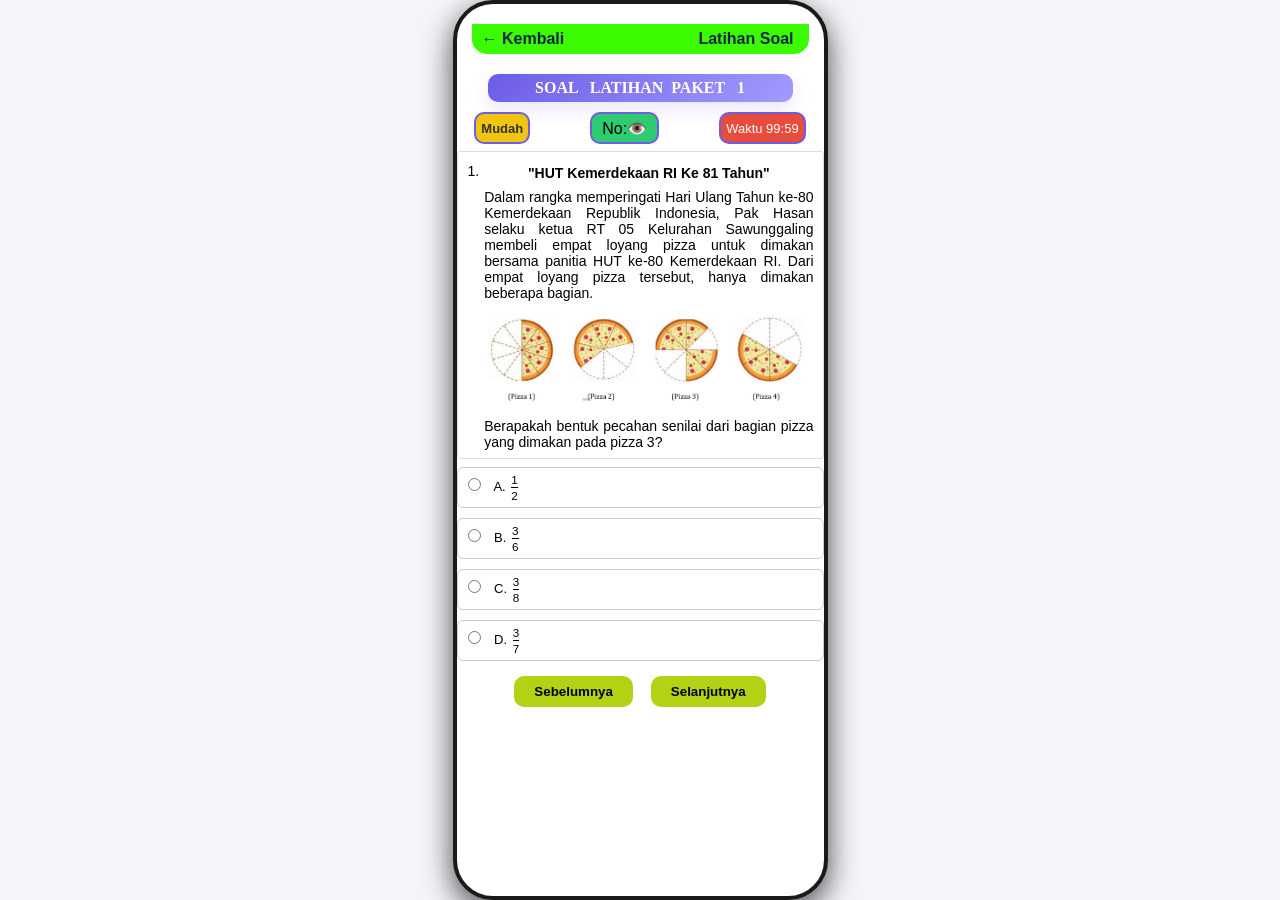
<file: Simulasi_Paket_001.html>
<!DOCTYPE html>
<html lang="id">
<head>
    <meta charset="UTF-8">
    <meta name="viewport" content="width=device-width, initial-scale=1.0">
    <title>SIMULASI TKA MATEMATIKA SD PAKET 1</title>
</head>
<body style="margin: 0; font-family: Arial, sans-serif; background-color: #f4f4f9;">
    <style>
        .kotak-soal {
                background-color: #ffffff;
                border: 0.3px solid #ddd; 
                border-radius: 3px; /* Sudut melengkung */
                padding: 5px 9px 8px 10px;
                margin-bottom: 0px;
                font-size: 14px;
            }
    </style>
    <style>
        /* Mencegah teks agar tidak bisa diblok atau disalin */
        .soal, body {
            -webkit-user-select: none; /* Safari */
            -moz-user-select: none;    /* Firefox */
            -ms-user-select: none;     /* Internet Explorer/Edge */
            user-select: none;         /* Standar modern */
        }
    </style>
    <!-- Kontainer Utama -->
    <div class="app-container" style="background: #ffffff; border: 4px solid #1a1a1a; border-radius: 40px; padding: 20px 15px; max-width: 375px; margin: auto; box-sizing: border-box; min-height: 100vh; box-shadow: 0 10px 30px rgba(0,0,0,0.7);">
        <div style="position: sticky; top: 0; background: rgb(59, 251, 1); border-bottom-left-radius: 15px; border-bottom-right-radius: 15px; padding: 15px 25px; z-index: 100; display: flex; align-items: center; height: 0px;">
            <div style="cursor: pointer; margin-left: -15px; font-weight: 700; color: #0f264c;" onclick="window.location.href='Pilihan_Paket_Soal_SD.html'">← Kembali</div>
            <div style="font-weight: 700; margin-right: -25px; color: #0f264c; margin-left: auto; padding-right: 15px;">Latihan Soal</div>
        </div>
        <div class="ruang-belajar-banner"style="margin-top: 20px; margin-bottom: 20px; font-weight: bold; margin-left: 16px; margin-right: 16px; background: linear-gradient(135deg, #6c5ce7, #a29bfe); padding: 5Px; border-radius: 10px;
            color: white; box-shadow: 0 8px 20px rgba(108, 92, 231, 0.15); box-sizing: border-box; flex-shrink: 0; text-align: center; font-family: 'Times New Roman', serif;">SOAL &nbsp; LATIHAN&nbsp;  PAKET &nbsp; 1
        </div>
        <div style="position: relative; width: 100%;">
            <!-- Baris Menu Utama (Level, Togler, Waktu) -->
            <div style="display: flex; justify-content: center; gap: 60px; align-items: center; margin-top: -10px; font-size: 13px;">
                <!-- Kotak 1: Level -->
                <div id="label-level" style="
                    display: flex;
                    justify-content: center;
                    align-items: center;
                    border: 2px solid #6c5ce7;
                    border-radius: 10px;
                    padding: 0px 5px;      
                    width: fit-content;    
                    height: 28px;
                    white-space: nowrap;
                    background-color: #f1c40f; /* Kuning */
                    color: #333333;            /* Teks gelap agar kontras */
                    font-weight: bold;
                ">
                    Mudah
                </div>
                <div id="btn-toggler" onclick="toggleMenuSoal()" style="
                    display: flex;
                    justify-content: center;
                    align-items: center;
                    border: 2px solid #6c5ce7;
                    border-radius: 10px;
                    padding: 0px 10px; 
                    width: fit-content;
                    height: 28px;
                    white-space: nowrap;
                    cursor: pointer;
                    background-color:#2ecc71; /* Hijau */
                    font-size: 16px;
                ">
                    No:👁️
                </div>
                <div id="label-waktu" style="
                    display: flex;
                    justify-content: center;
                    align-items: center;
                    border: 2px solid #6c5ce7;
                    border-radius: 10px;
                    padding-right: 5px;
                    padding-left: 5px;
                    margin-right: 0px;
                    width: fit-content;
                    height: 28px;
                    white-space: nowrap;
                    background-color: #e74c3c; /* Merah */
                    color: #ffffff;            /* Teks putih */
                ">
                    Waktu 00:00
                </div>
            </div>
            <div id="menu-soal-dropdown" style="
                display: none; 
                position: absolute; 
                top: 35px;
                left: 50%;
                transform: translateX(-50%);
                background: #bdc898; 
                border: 2px solid #00b7ff; 
                border-radius: 10px; 
                padding: 10px; 
                box-shadow: 0px 4px 8px rgba(0,0,0,0.1);
                z-index: 100;
                width: 330px;
            ">
                <div style="font-size: 12px; font-weight: bold; margin-bottom: 10px; text-align: center; color: #080808;">
                    Pilih Nomor:
                </div>
                <div style="display: flex; flex-wrap: wrap; gap: 5px; justify-content: center; margin: -5px -5px 0px -5px;">
                    <button id="btn-no-0" onclick="pilihDanTutup(0)" style="width: 28px; height: 28px; border-radius: 6px; border: 1px solid #00ffbf; background: #fff; cursor: pointer; font-weight: bold;">1</button>
                    <button id="btn-no-1" onclick="pilihDanTutup(1)" style="width: 28px; height: 28px; border-radius: 6px; border: 1px solid #00ffbf; background: #fff; cursor: pointer; font-weight: bold;">2</button>
                    <button id="btn-no-2" onclick="pilihDanTutup(2)" style="width: 28px; height: 28px; border-radius: 6px; border: 1px solid #00ffbf; background: #fff; cursor: pointer; font-weight: bold;">3</button>
                    <button id="btn-no-3" onclick="pilihDanTutup(3)" style="width: 28px; height: 28px; border-radius: 6px; border: 1px solid #00ffbf; background: #fff; cursor: pointer; font-weight: bold;">4</button>
                    <button id="btn-no-4" onclick="pilihDanTutup(4)" style="width: 28px; height: 28px; border-radius: 6px; border: 1px solid #00ffbf; background: #fff; cursor: pointer; font-weight: bold;">5</button>
                    <button id="btn-no-5" onclick="pilihDanTutup(5)" style="width: 28px; height: 28px; border-radius: 6px; border: 1px solid #00ffbf; background: #fff; cursor: pointer; font-weight: bold;">6</button>
                    <button id="btn-no-6" onclick="pilihDanTutup(6)" style="width: 28px; height: 28px; border-radius: 6px; border: 1px solid #00ffbf; background: #fff; cursor: pointer; font-weight: bold;">7</button>
                    <button id="btn-no-7" onclick="pilihDanTutup(7)" style="width: 28px; height: 28px; border-radius: 6px; border: 1px solid #00ffbf; background: #fff; cursor: pointer; font-weight: bold;">8</button>
                    <button id="btn-no-8" onclick="pilihDanTutup(8)" style="width: 28px; height: 28px; border-radius: 6px; border: 1px solid #00ffbf; background: #fff; cursor: pointer; font-weight: bold;">9</button>
                    <button id="btn-no-9" onclick="pilihDanTutup(9)" style="width: 28px; height: 28px; border-radius: 6px; border: 1px solid #00ffbf; background: #fff; cursor: pointer; font-weight: bold;">10</button>
                    <button id="btn-no-10" onclick="pilihDanTutup(10)" style="width: 28px; height: 28px; border-radius: 6px; border: 1px solid #00ffbf; background: #fff; cursor: pointer; font-weight: bold;">11</button>
                    <button id="btn-no-11" onclick="pilihDanTutup(11)" style="width: 28px; height: 28px; border-radius: 6px; border: 1px solid #00ffbf; background: #fff; cursor: pointer; font-weight: bold;">12</button>
                    <button id="btn-no-12" onclick="pilihDanTutup(12)" style="width: 28px; height: 28px; border-radius: 6px; border: 1px solid #00ffbf; background: #fff; cursor: pointer; font-weight: bold;">13</button>
                    <button id="btn-no-13" onclick="pilihDanTutup(13)" style="width: 28px; height: 28px; border-radius: 6px; border: 1px solid #00ffbf; background: #fff; cursor: pointer; font-weight: bold;">14</button>
                    <button id="btn-no-14" onclick="pilihDanTutup(14)" style="width: 28px; height: 28px; border-radius: 6px; border: 1px solid #00ffbf; background: #fff; cursor: pointer; font-weight: bold;">15</button>
                    <button id="btn-no-15" onclick="pilihDanTutup(15)" style="width: 28px; height: 28px; border-radius: 6px; border: 1px solid #00ffbf; background: #fff; cursor: pointer; font-weight: bold;">16</button>
                    <button id="btn-no-16" onclick="pilihDanTutup(16)" style="width: 28px; height: 28px; border-radius: 6px; border: 1px solid #00ffbf; background: #fff; cursor: pointer; font-weight: bold;">17</button>
                    <button id="btn-no-17" onclick="pilihDanTutup(17)" style="width: 28px; height: 28px; border-radius: 6px; border: 1px solid #00ffbf; background: #fff; cursor: pointer; font-weight: bold;">18</button>
                    <button id="btn-no-18" onclick="pilihDanTutup(18)" style="width: 28px; height: 28px; border-radius: 6px; border: 1px solid #00ffbf; background: #fff; cursor: pointer; font-weight: bold;">19</button>
                    <button id="btn-no-19" onclick="pilihDanTutup(19)" style="width: 28px; height: 28px; border-radius: 6px; border: 1px solid #00ffbf; background: #fff; cursor: pointer; font-weight: bold;">20</button>
                    <button id="btn-no-20" onclick="pilihDanTutup(20)" style="width: 28px; height: 28px; border-radius: 6px; border: 1px solid #00ffbf; background: #fff; cursor: pointer; font-weight: bold;">21</button>
                    <button id="btn-no-21" onclick="pilihDanTutup(21)" style="width: 28px; height: 28px; border-radius: 6px; border: 1px solid #00ffbf; background: #fff; cursor: pointer; font-weight: bold;">22</button>
                    <button id="btn-no-22" onclick="pilihDanTutup(22)" style="width: 28px; height: 28px; border-radius: 6px; border: 1px solid #00ffbf; background: #fff; cursor: pointer; font-weight: bold;">23</button>
                    <button id="btn-no-23" onclick="pilihDanTutup(23)" style="width: 28px; height: 28px; border-radius: 6px; border: 1px solid #00ffbf; background: #fff; cursor: pointer; font-weight: bold;">24</button>
                    <button id="btn-no-24" onclick="pilihDanTutup(24)" style="width: 28px; height: 28px; border-radius: 6px; border: 1px solid #00ffbf; background: #fff; cursor: pointer; font-weight: bold;">25</button>
                </div>
            </div>
        </div>
        <!-- Nomor 1 -->
        <div class="soal" id="soal-0" data-level="Mudah" style="display: block;">
            <div class="kotak-soal" style="display: flex; align-items: flex-start; margin: 7px -15px 8px -15px;">
                <div style="font-weight: normal; margin-right: 5px; flex-shrink: 0; margin-top: 6px;">1.</div>
                <div style="font-weight: normal; text-align: justify;">
                    <div style="text-align: center; font-weight: bold; margin: 8px;">
                        "HUT Kemerdekaan RI Ke 81 Tahun"
                    </div>
                   Dalam rangka memperingati Hari Ulang Tahun ke-80 Kemerdekaan Republik Indonesia, Pak Hasan selaku ketua RT 05 Kelurahan Sawunggaling membeli empat loyang pizza untuk dimakan bersama panitia HUT ke-80 Kemerdekaan RI. Dari empat loyang pizza tersebut, hanya dimakan beberapa bagian.<br>
                   <img src="P01001S.png" alt="Deskripsi Gambar" style="margin: 10px 0px; width: 325px;">
                   Berapakah bentuk pecahan senilai dari bagian pizza yang dimakan pada pizza 3?
                </div>
            </div>
            <div style="display: flex; flex-direction: column; gap: 10px; margin-left: -15px; margin-right: -15px; font-size: 18px;">
                <!-- Pilihan A -->
                <label id="label-0-A" style="display: block; padding: 5px; border: 1px solid #ccc; border-radius: 6px; cursor: pointer; transition: 0.2s; font-size: 13px;">
                    <input type="radio" name="jawaban-0" value="A" data-status="salah" onclick="tandaiWarnaLabel(0); simpanJawaban(0); aktifkanPembahasan(0, this)" style="margin-right: 10px;">
                    A. <span style="display: inline-flex; vertical-align: middle; text-align: center; flex-direction: column; font-size: 0.9em; margin: 0 2px;">
                        <span style="border-bottom: 1px solid black; padding-bottom: 1px;">1</span>
                        <span style="padding-top: 1px;">2</span>
                    </span>
                </label>
                <!-- Pilihan B -->
                <label id="label-0-B" style="display: block; padding: 5px; border: 1px solid #ccc; border-radius: 6px; cursor: pointer; transition: 0.2s; font-size: 13px;">
                    <input type="radio" name="jawaban-0" value="B" data-status="salah" onclick="tandaiWarnaLabel(0); simpanJawaban(0); aktifkanPembahasan(0, this)" style="margin-right: 10px;">
                    B. <span style="display: inline-flex; vertical-align: middle; text-align: center; flex-direction: column; font-size: 0.9em; margin: 0 2px;">
                        <span style="border-bottom: 1px solid black; padding-bottom: 1px;">3</span>
                        <span style="padding-top: 1px;">6</span>
                    </span>
                </label>
                <!-- Pilihan C -->
                <label id="label-0-C" style="display: block; padding: 5px; border: 1px solid #ccc; border-radius: 6px; cursor: pointer; transition: 0.2s; font-size: 13px;">
                    <input type="radio" name="jawaban-0" value="C" data-status="benar" onclick="tandaiWarnaLabel(0); simpanJawaban(0); aktifkanPembahasan(0, this)" style="margin-right: 10px;">
                    C. <span style="display: inline-flex; vertical-align: middle; text-align: center; flex-direction: column; font-size: 0.9em; margin: 0 2px;">
                        <span style="border-bottom: 1px solid black; padding-bottom: 1px;">3</span>
                        <span style="padding-top: 1px;">8</span>
                    </span>
                </label>
                <!-- Pilihan D -->
                <label id="label-0-D" style="display: block; padding: 5px; border: 1px solid #ccc; border-radius: 6px; cursor: pointer; transition: 0.2s; font-size: 13px;">
                    <input type="radio" name="jawaban-0" value="D" data-status="salah" onclick="tandaiWarnaLabel(0); simpanJawaban(0); aktifkanPembahasan(0, this)" style="margin-right: 10px;">
                    D. <span style="display: inline-flex; vertical-align: middle; text-align: center; flex-direction: column; font-size: 0.9em; margin: 0 2px;">
                        <span style="border-bottom: 1px solid black; padding-bottom: 1px;">3</span>
                        <span style="padding-top: 1px;">7</span>
                    </span>
                </label>
                <!-- Tombol Pembahasan -->
                <button id="btn-pembahasan-0" onclick="togglePembahasan(0)" style="display: none; background-color: #70b3e0; color: rgb(0, 0, 0); border: none; padding: 5px 5px; border-radius: 8px; font-weight: 800; cursor: pointer; margin-top: 10px;" onmouseover="this.style.backgroundColor='#27ae60'" onmouseout="this.style.backgroundColor='#3498db'">
                Pembahasan
                </button>
                <!-- Area Pembahasan -->
                <div id="pembahasan-0" class="pembahasan" style="display: none; margin-top: 10px; margin-left: 0px; margin-right: 0px; padding: 0px 8px; background: #f4f6e8; border: 1px solid #ccc;">
                    <p style="margin: 2px; line-height: 1.2; font-size: 11px;">
                    Berdasarkan gambar pizza 3, maka lihat potongan pizza yang habis dimakan, lalu dibagi dengan total potongan pizza<br>
                    Jawabannya : C. 3/5
                </p>
                </div>
            </div>
            <!-- Tombol Navigasi (Tombol Simpan opsional bisa dihilangkan atau tetap dibiarkan) -->
            <div style="margin-top: 15px; display: flex; gap: 18px; justify-content: center;">
                <button onclick="notifSoalPertama()" style="padding: 8px 20px; border: none; border-radius: 10px; background-color: #b4d113; color: #000000; cursor: pointer; font-weight: 600;">Sebelumnya</button>
                <button onclick="tampilkanSoal(1)" style="padding: 8px 20px; border: none; border-radius: 10px; background-color: #b4d113; color: #000000; cursor: pointer; font-weight: 600;">Selanjutnya</button>
            </div>
            <div id="notif-0" style="margin-top: 10px; font-size: 12px; color: rgb(5, 255, 5); font-weight: bold; min-height: 15px;"></div>
        </div>
        <!-- Nomor 2 -->
        <div class="soal" id="soal-1" data-level="Mudah" style="display: block;">
            <div class="kotak-soal" style="display: flex; align-items: flex-start; margin: 7px -15px 8px -15px;">
                <div style="font-weight: normal; margin-right: 5px; flex-shrink: 0; margin-top: 6px;">2.</div>
                <div style="font-weight: normal; text-align: justify;">
                    <div style="text-align: center; font-weight: bold; margin: 8px;">
                        "HUT Kemerdekaan RI Ke 81 Tahun"
                    </div>
                    Dalam rangka memperingati Hari Ulang Tahun ke-80 Kemerdekaan Republik Indonesia, Pak Hasan selaku ketua RT 05 Kelurahan Sawunggaling membeli empat loyang pizza untuk dimakan bersama panitia HUT ke-80 Kemerdekaan RI. Dari empat loyang pizza tersebut, hanya dimakan beberapa bagian.
                   <img src="P01001S.png" alt="Deskripsi Gambar" style="margin: 10px 0px; width: 300px;">
                   Pak Hasan ingin menyusun kotak pizza setelah dimakan bersama panitia HUT ke-80 Kemerdekaan RI di kelurahannya. Ia ingin menyusunnya dari yang paling banyak dimakan hingga yang paling sedikit dimakan.  Urutan yang paling tepat adalah ...
                </div>
            </div>
            <div style="display: flex; flex-direction: column; gap: 10px; margin-left: -15px; margin-right: -15px; font-size: 18px;">
                <!-- Pilihan A -->
                <label id="label-1-A" style="display: block; padding: 5px; border: 1px solid #ccc; border-radius: 6px; cursor: pointer; transition: 0.2s; font-size: 13px;">
                    <input type="radio" name="jawaban-1" value="A" data-status="salah" onclick="tandaiWarnaLabel(1); simpanJawaban(1); aktifkanPembahasan(1, this)" style="margin-right: 10px;">
                    A. Pizza 2, Pizza 1, Pizza 4, Pizza 3
                </label>
                <!-- Pilihan B -->
                <label id="label-1-B" style="display: block; padding: 5px; border: 1px solid #ccc; border-radius: 6px; cursor: pointer; transition: 0.2s; font-size: 13px;">
                    <input type="radio" name="jawaban-1" value="B" data-status="salah" onclick="tandaiWarnaLabel(1); simpanJawaban(1); aktifkanPembahasan(1, this)" style="margin-right: 10px;">
                    B. Pizza 1, Pizza 4, Pizza 3, Pizza 2
                </label>
                <!-- Pilihan C -->
                <label id="label-1-C" style="display: block; padding: 5px; border: 1px solid #ccc; border-radius: 6px; cursor: pointer; transition: 0.2s; font-size: 13px;">
                    <input type="radio" name="jawaban-1" value="C" data-status="benar" onclick="tandaiWarnaLabel(1); simpanJawaban(1); aktifkanPembahasan(1, this)" style="margin-right: 10px;">
                    C. Pizza 4, Pizza 1, Pizza 2, Pizza 3
                </label>
                <!-- Pilihan D -->
                <label id="label-1-D" style="display: block; padding: 5px; border: 1px solid #ccc; border-radius: 6px; cursor: pointer; transition: 0.2s; font-size: 13px;">
                    <input type="radio" name="jawaban-1" value="D" data-status="salah" onclick="tandaiWarnaLabel(1); simpanJawaban(1); aktifkanPembahasan(1, this)" style="margin-right: 10px;">
                    D. Pizza 4, Pizza 3, Pizza 2, Pizza 1
                </label>
                <!-- Tombol Pembahasan -->
                <button id="btn-pembahasan-1" onclick="togglePembahasan(1)" style="display: none; background-color: #70b3e0; color: rgb(0, 0, 0); border: none; padding: 5px 5px; border-radius: 8px; font-weight: 800; cursor: pointer; margin-top: 10px;" onmouseover="this.style.backgroundColor='#27ae60'" onmouseout="this.style.backgroundColor='#3498db'">
                Pembahasan
                </button>
                <!-- Area Pembahasan -->
                <div id="pembahasan-1" class="pembahasan" style="display: none; margin-top: 10px; margin-left: 0px; margin-right: 0px; padding: 0px 8px; background: #f4f6e8; border: 1px solid #ccc;">
                    <p style="margin: 2px; line-height: 1.2; font-size: 11px;">
                    Kita hitung besar nilai pizaa yang dimakan<br>
                    Pizza 1 = 
                    <span style="display: inline-flex; vertical-align: middle; text-align: center; flex-direction: column; font-size: 0.9em; margin: 0 2px;">
                        <span style="border-bottom: 1px solid black; padding-bottom: 1px;">4</span>
                        <span style="padding-top: 1px;">8</span>
                    </span> = 0,5<br>
                    Pizza 2 = 
                    <span style="display: inline-flex; vertical-align: middle; text-align: center; flex-direction: column; font-size: 0.9em; margin: 0 2px;">
                        <span style="border-bottom: 1px solid black; padding-bottom: 1px;">3</span>
                        <span style="padding-top: 1px;">7</span>
                    </span>= 0,43<br>
                    Pizza 3 = 
                    <span style="display: inline-flex; vertical-align: middle; text-align: center; flex-direction: column; font-size: 0.9em; margin: 0 2px;">
                        <span style="border-bottom: 1px solid black; padding-bottom: 1px;">3</span>
                        <span style="padding-top: 1px;">8</span>
                    </span> = 0,375<br>
                    Pizza 4 =
                    <span style="display: inline-flex; vertical-align: middle; text-align: center; flex-direction: column; font-size: 0.9em; margin: 0 2px;">
                        <span style="border-bottom: 1px solid black; padding-bottom: 1px;">3</span>
                        <span style="padding-top: 1px;">6</span>
                    </span> = 0,5<br>
                    Semakin besar nilai pecahan, semakin sedikit pizza yang dimakan, Sehingga urutannya adalah<br>
                    - Pizza 4, pizza 1, pizza 2, pizza 3<br>
                    - Pizza 1, pizza 4, pizza 2, pizza 3<br><br>
                    Jawabannya : C. Pizza 4, Pizza 1, Pizza 2, Pizza 3
                </p>
                </div>
            </div>
            <!-- Tombol Navigasi (Tombol Simpan opsional bisa dihilangkan atau tetap dibiarkan) -->
            <div style="margin-top: 15px; display: flex; gap: 18px; justify-content: center;">
                <button onclick="tampilkanSoal(0)" style="padding: 8px 20px; border: none; border-radius: 10px; background-color: #b4d113; color: #000000; cursor: pointer; font-weight: 600; transition: all 0.3s ease;">Sebelumnya</button>
                <button onclick="tampilkanSoal(2)" style="padding: 8px 20px; border: none; border-radius: 10px; background-color: #b4d113; color: #000000; cursor: pointer; font-weight: 600; transition: all 0.3s ease;">Selanjutnya</button>
            </div>
            <div id="notif-1" style="margin-top: 10px; font-size: 12px; color: rgb(5, 255, 5); font-weight: bold; min-height: 15px;"></div>
        </div>
        <!-- Soal No. 3 -->
        <div class="soal" id="soal-2" data-level="Sedang" style="display: none; font-size: 13px;">
            <div class="kotak-soal" style="display: flex; align-items: flex-start; margin: 7px -15px 8px -15px;">
                <div style="font-weight: normal; margin-right: 5px; flex-shrink: 0;">
                    3.
                </div>
                <div style="font-weight: normal; text-align: justify;">
                    Dalam rangka memperingati Hari Ulang Tahun ke-80 Kemerdekaan Republik Indonesia, Pak Hasan selaku ketua RT 05 Kelurahan Sawunggaling membeli empat loyang pizza untuk dimakan bersama panitia HUT ke-80 Kemerdekaan RI.
                    Dari empat loyang pizza tersebut, hanya dimakan beberapa bagian.
                    <img src="P01001S.png" alt="Deskripsi Gambar" style="margin: 10px 0px; width: 300px;">
                    Dari empat loyang pizza yang dibeli oleh Pak Hasan, Pizza 1 dimakan sebanyak 50%, Pizza 2 dimakan sebanyak 0,43 bagian, Pizza 3 dimakan sebanyak 3/8 bagian, pizza 4 dimakan 0,5 bagian.
                    Jika semua data pizza yang dimakan diubah menjadi bentuk persen dan diurutkan dari yang paling sedikit dimakan, maka pizza yang berada di urutan pertama adalah ...
                </div>
            </div>
            <div style="display: flex; flex-direction: column; gap: 10px; ; margin-left: -15px;; margin-right: -15px;">
                <!-- Pilihan 1 -->
                <label style="display: block flex; padding: 5px; border: 1px solid #ccc; border-radius: 6px; cursor: pointer; transition: 0.2s; font-size: 13px;">
                    <input type="checkbox" name="jawaban-majemuk-2" value="A" data-status="benar" style="margin-right: 10px;">
                    Pizza 1
                </label>
                <!-- Pilihan 2 -->
                <label style="display: block flex; padding: 5px; border: 1px solid #ccc; border-radius: 6px; cursor: pointer; transition: 0.2s; font-size: 13px;">
                    <input type="checkbox" name="jawaban-majemuk-2" value="B" data-status="salah" style="margin-right: 10px;">
                    Pizza 2
                </label>
                <!-- Pilihan 3 -->
                <label style="display: block flex; padding: 5px; border: 1px solid #ccc; border-radius: 6px; cursor: pointer; transition: 0.2s; font-size: 13px;">
                    <input type="checkbox" name="jawaban-majemuk-2" value="C" data-status="salah" style="margin-right: 10px;">
                    Pizza 3
                </label>
                <!-- Pilihan 4 -->
                <label style="display: block flex; padding: 5px; border: 1px solid #ccc; border-radius: 6px; cursor: pointer; transition: 0.2s; font-size: 13px;">
                    <input type="checkbox" name="jawaban-majemuk-2" value="D" data-status="benar" style="margin-right: 10px;">
                    Pizza 4 
                </label>
                <button id="btn-pembahasan-2" onclick="togglePembahasan(2)" style="display: none; background-color: #70b3e0; color: rgb(0, 0, 0); border: none; padding: 5px 5px; border-radius: 8px; font-weight: 800; cursor: pointer; margin-top: 10px;" onmouseover="this.style.backgroundColor='#27ae60'" onmouseout="this.style.backgroundColor='#3498db'">
                Pembahasan
                </button>
                <!-- Area pembahasan (disembunyikan dengan display: none) -->
                <div id="pembahasan-2" class="pembahasan" style="display: none; margin-top: 10px; margin-left: 0px; margin-right: 0px; padding: 0px 8px; background: #f4f6e8; border: 1px solid #ccc;">
                    <p style="margin: 2px; line-height: 1.2; font-size: 11px;">
                        <p style="margin-top: 15px; line-height: 1.2; font-size: 14px;">
                            Kita hitung besar nilai pizaa yang dimakan<br>
                            Pizza 1 = 
                            <span style="display: inline-flex; vertical-align: middle; text-align: center; flex-direction: column; font-size: 0.9em; margin: 0 2px;">
                                <span style="border-bottom: 1px solid black; padding-bottom: 1px;">4</span>
                                <span style="padding-top: 1px;">8</span>
                            </span> = 0,5<br>
                            Pizza 2 = 
                            <span style="display: inline-flex; vertical-align: middle; text-align: center; flex-direction: column; font-size: 0.9em; margin: 0 2px;">
                                <span style="border-bottom: 1px solid black; padding-bottom: 1px;">3</span>
                                <span style="padding-top: 1px;">7</span>
                            </span>= 0,43<br>
                            Pizza 3 = 
                            <span style="display: inline-flex; vertical-align: middle; text-align: center; flex-direction: column; font-size: 0.9em; margin: 0 2px;">
                                <span style="border-bottom: 1px solid black; padding-bottom: 1px;">3</span>
                                <span style="padding-top: 1px;">8</span>
                            </span> = 0,375<br>
                            Pizza 4 =
                            <span style="display: inline-flex; vertical-align: middle; text-align: center; flex-direction: column; font-size: 0.9em; margin: 0 2px;">
                                <span style="border-bottom: 1px solid black; padding-bottom: 1px;">3</span>
                                <span style="padding-top: 1px;">6</span>
                            </span> = 0,5<br>
                            Semakin besar nilai pecahan, semakin sedikit pizza yang dimakan, Sehingga urutannya adalah<br>
                            - Pizza 4, pizza 1, pizza 2, pizza 3<br>
                            - Pizza 1, pizza 4, pizza 2, pizza 3<br><br>
                            Jawabannya : 1. B, 2. S, 3. S, 4. B
                        </p>
                    </p>
                </div>
            </div>
            <div style="margin-top: 15px; display: flex; gap: 20px;justify-content: center;">
                <!-- Panggil tampilkanSoal(0) untuk kembali ke soal sebelumnya -->
                <button onclick="tampilkanSoal(1)" style="padding: 8px 20px; border: none; border-radius: 10px; background-color: #b4d113; color: #000000; cursor: pointer; font-weight: 600; transition: all 0.3s ease;">Sebelumnya</button>
                <button id="btn-simpan-2" onclick="simpanJawabanMajemuk(2)" style="padding: 8px 20px; border: none; border-radius: 10px; background-color: #b4d113; color: #000000; cursor: pointer; font-weight: 600; transition: all 0.3s ease;">Simpan</button>
                <button id="btn-navigasi" onclick="tampilkanSoal(3)" style="padding: 8px 20px; border: none; border-radius: 10px; background-color: #b4d113; color: #000000; cursor: pointer; font-weight: 600; transition: all 0.3s ease;">Selanjutnya</button>
            </div>
            <div id="notif-2" style="margin-top: 10px; font-size: 12px; color: green; font-weight: bold; min-height: 15px;"></div> 
        </div>
        <!-- Soal No. 4 -->
        <div class="soal" id="soal-3" data-level="Mudah" style="display: none; font-size: 13px;">
            <div class="kotak-soal" style="display: flex; align-items: flex-start; margin: 7px -15px 8px -15px;">
                <div style="font-weight: normal; margin-right: 5px; flex-shrink: 0;">
                    4.
                </div>
                <div style="font-weight: normal; text-align: justify;">
                    Perhatikan operasi hitung bilangan cacah berikut!<br>
                    Berilah tanda ceklis (√) pada  semua operasi hitung yang hasilnya sama dengan 15.000
                </div>
            </div>
            <div style="display: flex; flex-direction: column; gap: 10px; ; margin-left: -15px;; margin-right: -15px;">
                <!-- Pilihan 1 -->
                <label style="display: block flex; padding: 5px; border: 1px solid #ccc; border-radius: 6px; cursor: pointer; transition: 0.2s; font-size: 13px;">
                    <input type="checkbox" name="jawaban-majemuk-3" value="A" data-status="benar" style="margin-right: 10px;">
                    3 x (3.000 + 2.000)
                </label>
                <!-- Pilihan 2 -->
                <label style="display: block flex; padding: 5px; border: 1px solid #ccc; border-radius: 6px; cursor: pointer; transition: 0.2s; font-size: 13px;">
                    <input type="checkbox" name="jawaban-majemuk-3" value="B" data-status="salah" style="margin-right: 10px;">
                    50.000 - 3.000 x 8
                </label>
                <!-- Pilihan 3 -->
                <label style="display: block flex; padding: 5px; border: 1px solid #ccc; border-radius: 6px; cursor: pointer; transition: 0.2s; font-size: 13px;">
                    <input type="checkbox" name="jawaban-majemuk-3" value="C" data-status="benar" style="margin-right: 10px;">
                    (35.000 – 5.000) : 2
                </label>
                <!-- Pilihan 4 -->
                <label style="display: block flex; padding: 5px; border: 1px solid #ccc; border-radius: 6px; cursor: pointer; transition: 0.2s; font-size: 13px;">
                    <input type="checkbox" name="jawaban-majemuk-3" value="D" data-status="salah" style="margin-right: 10px;">
                    15.000 + 5.000 : 2.500
                </label>
                <button id="btn-pembahasan-3" onclick="togglePembahasan(3)" style="display: none; background-color: #70b3e0; color: rgb(0, 0, 0); border: none; padding: 5px 5px; border-radius: 8px; font-weight: 800; cursor: pointer; margin-top: 10px;" onmouseover="this.style.backgroundColor='#27ae60'" onmouseout="this.style.backgroundColor='#3498db'">
                Pembahasan
                </button>
                <!-- Area pembahasan (disembunyikan dengan display: none) -->
                <div id="pembahasan-3" class="pembahasan" style="display: none; margin-top: 10px; margin-left: 0px; margin-right: 0px; padding: 0px 8px; background: #f4f6e8; border: 1px solid #ccc;">
                    <p style="margin: 2px; line-height: 1.2; font-size: 11px;">
                        <p style="margin-top: 15px; line-height: 1.2; font-size: 14px;">
                            Kita hitung berdasarkan pilihannya<br>
                            1. 3 x (3.000 + 2.000) = 3 x 5.000 = 15.000<br>
                            2.  50.000 - 3.000 x 8 =  50.000 - 24.000 = 26.000<br>
                            3. (35.000 – 5.000) : 2 = 30.000 : 2 = 15.000<br>
                            4. 15.000 + 5.000 : 2.500 = 15.000 + 2 = 15.002<br><br>
                            Jawabannya : 1 dan 3
                        </p>
                    </p>
                </div>
            </div>
            <div style="margin-top: 15px; display: flex; gap: 20px;justify-content: center;">
                <!-- Panggil tampilkanSoal(0) untuk kembali ke soal sebelumnya -->
                <button onclick="tampilkanSoal(2)" style="padding: 8px 20px; border: none; border-radius: 10px; background-color: #b4d113; color: #000000; cursor: pointer; font-weight: 600; transition: all 0.3s ease;">Sebelumnya</button>
                <button id="btn-simpan-3" onclick="simpanJawabanMajemuk(3)" style="padding: 8px 20px; border: none; border-radius: 10px; background-color: #b4d113; color: #000000; cursor: pointer; font-weight: 600; transition: all 0.3s ease;">Simpan</button>
                <button id="btn-navigasi" onclick="tampilkanSoal(4)" style="padding: 8px 20px; border: none; border-radius: 10px; background-color: #b4d113; color: #000000; cursor: pointer; font-weight: 600; transition: all 0.3s ease;">Selanjutnya</button>
            </div>
            <div id="notif-3" style="margin-top: 10px; font-size: 12px; color: green; font-weight: bold; min-height: 15px;"></div> 
        </div>
        <!-- Soal No. 5 -->
        <div class="soal" id="soal-4" data-level="Sulit" style="display: none; font-size: 13px;">
            <div class="kotak-soal" style="display: flex; align-items: flex-start; margin: 7px -15px 8px -15px;">
                <!-- Nomor Soal (Tetap di kiri) -->
                <div style="font-weight: normal; margin-right: 5px; flex-shrink: 0; margin-top: 5px;">
                    5.
                </div>
                <div style="font-weight: normal; text-align: justify;">
                    Bu Dian memiliki 3
                    <span style="display: inline-flex; vertical-align: middle; text-align: center; flex-direction: column; font-size: 0.9em; margin: 0 2px;">
                        <span style="border-bottom: 1px solid black; padding-bottom: 1px;">1</span>
                        <span style="padding-top: 1px;">1</span>
                    </span>
                    kg tepung terigu. Pada pagi hari, ia membeli lagi 2
                    <span style="display: inline-flex; vertical-align: middle; text-align: center; flex-direction: column; font-size: 0.9em; margin: 0 2px;">
                        <span style="border-bottom: 1px solid black; padding-bottom: 1px;">1</span>
                        <span style="padding-top: 1px;">4</span>
                    </span>
                    kg tepung terigu. Tepung terigu tersebut akan digunakan untuk membuat donat dan kue bolu.
                    Untuk membuat donat, Bu Dian menggunakan 1
                    <span style="display: inline-flex; vertical-align: middle; text-align: center; flex-direction: column; font-size: 0.9em; margin: 0 2px;">
                        <span style="border-bottom: 1px solid black; padding-bottom: 1px;">1</span>
                        <span style="padding-top: 1px;">4</span>
                    </span>
                    kg tepung terigu. Sisanya digunakan untuk membuat adonan kue bolu.<br>Jika setiap adonan kue bolu memerlukan 
                    <span style="display: inline-flex; vertical-align: middle; text-align: center; flex-direction: column; font-size: 0.9em; margin: 0 2px;">
                        <span style="border-bottom: 1px solid black; padding-bottom: 1px;">1</span>
                        <span style="padding-top: 1px;">4</span>
                    </span>
                    kg tepung terigu, maka Bu Dian dapat membuat adonan kue bolu sebanyak …
                </div>
            </div>
            <div style="display: flex; flex-direction: column; gap: 10px; ; margin-left: -15px;; margin-right: -15px;">
                <!-- Pilihan 1 -->
                <label style="display: block; padding: 5px; border: 1px solid #ccc; border-radius: 6px; cursor: pointer; transition: 0.2s; font-size: 13px;">
                    <input type="radio" name="jawaban-4" value="A" data-status="salah" onclick="tandaiWarnaLabel(4); simpanJawaban(4); aktifkanPembahasan(4, this)" style="margin-right: 10px;">
                    A. 8 adonan kue bolu
                </label>
                <!-- Pilihan 2 -->
                <label style="display: block; padding: 5px; border: 1px solid #ccc; border-radius: 6px; cursor: pointer; transition: 0.2s; font-size: 13px;">
                    <input type="radio" name="jawaban-4" value="B" data-status="salah" onclick="tandaiWarnaLabel(4); simpanJawaban(4); aktifkanPembahasan(4, this)" style="margin-right: 10px;">
                    B. 10 adonan kue bolu
                </label>
                <!-- Pilihan 3 -->
                <label style="display: block; padding: 5px; border: 1px solid #ccc; border-radius: 6px; cursor: pointer; transition: 0.2s; font-size: 13px;">
                    <input type="radio" name="jawaban-4" value="C" data-status="salah" onclick="tandaiWarnaLabel(4); simpanJawaban(4); aktifkanPembahasan(4, this)" style="margin-right: 10px;">
                    C. 15 adonan kue bolu
                </label>
                <!-- Pilihan 4 -->
                <label style="display: block; padding: 5px; border: 1px solid #ccc; border-radius: 6px; cursor: pointer; transition: 0.2s; font-size: 13px;">
                    <input type="radio" name="jawaban-4" value="D" data-status="benar" onclick="tandaiWarnaLabel(4); simpanJawaban(4); aktifkanPembahasan(4, this)" style="margin-right: 10px;">
                    D. 18 adonan kue bolu
                </label>
                <button id="btn-pembahasan-4" onclick="togglePembahasan(4)" style="display: none; background-color: #70b3e0; color: rgb(0, 0, 0); border: none; padding: 5px 5px; border-radius: 8px; font-weight: 800; cursor: pointer; margin-top: 10px;" onmouseover="this.style.backgroundColor='#27ae60'" onmouseout="this.style.backgroundColor='#3498db'">
                Pembahasan
                </button>
                <!-- Area pembahasan (disembunyikan dengan display: none) -->
                <div id="pembahasan-4" class="pembahasan" style="display: none; margin: 6px 0px 5px 0px; padding: 0px 8px; background: #f4f6e8; border: 1px solid #ccc;">
                    <p style="line-height: 1.3; font-size: 13px; margin-bottom: 10px;">Belum ada pembahasan<br>Jawaban : ... </p>
                </div>
            </div>
            <div style="margin-top: 15px; display: flex; gap: 15px;justify-content: center;">
                <!-- Panggil tampilkanSoal(0) untuk kembali ke soal sebelumnya -->
                <button onclick="tampilkanSoal(3)" style="padding: 8px 20px; border: none; border-radius: 10px; background-color: #b4d113; color: #000000; cursor: pointer; font-weight: 600; transition: all 0.3s ease;">Sebelumnya</button>
                <button onclick="tampilkanSoal(5)" style="padding: 8px 20px; border: none; border-radius: 10px; background-color: #b4d113; color: #000000; cursor: pointer; font-weight: 600; transition: all 0.3s ease;">Selanjutnya</button>
            </div>
            <div id="notif-4" style="margin-top: 10px; font-size: 12px; color: green; font-weight: bold; min-height: 15px;"></div>
        </div>
        <!-- Nomor 6 -->
        <div class="soal" id="soal-5" data-level="SULIT" style="display: none; font-size: 13px;">
            <div class="kotak-soal" style="display: flex; align-items: flex-start; margin: 7px -15px 8px -15px;">
                <!-- Nomor Soal Utama -->
                <div style="font-weight: normal; margin-right: 5px; flex-shrink: 0;">
                    6.
                </div>
                <div style="font-weight: normal; text-align: justify;">
                    Tika berlatih renang tiap 5 hari sekali, Ria berlatih renang tiap 4 hari sekali. Mereka berlatih renang bersama pada tanggal 1 Agustus.<br>
                    Tentukan benar atau salah untuk setiap pernyataan!
                </div>
            </div>
            <!-- Tabel Pilihan Benar / Salah -->
            <div style="margin-left: -15px; margin-right: -15px; overflow-x: auto;">
                <table id="tabel-bs-5" style="width: 100%; border-collapse: collapse; font-size: 12px; text-align: left; background-color: #fff;">
                    <thead>
                        <tr style="background-color: #fce8e6; border: 1px solid #ccc;">
                            <th style="border: 1px solid #ccc; padding: 6px; text-align: center; width: 10px;">No.</th>
                            <th style="border: 1px solid #ccc; padding: 6px; text-align: center;">Pernyataan</th>
                            <th style="border: 1px solid #ccc; padding: 6px; text-align: center; width: 10px;">Benar</th>
                            <th style="border: 1px solid #ccc; padding: 6px; text-align: center; width: 10px;">Salah</th>
                        </tr>
                    </thead>
                    <tbody>
                        <!-- Baris Pernyataan 1 (Tambahkan data-kunci="benar" atau "salah" sesuai kunci guru) -->
                        <tr data-kunci="benar" style="border: 1px solid #ccc;">
                            <td style="border: 1px solid #ccc; padding: 6px; text-align: center;">1.</td>
                            <td style="border: 1px solid #ccc; padding: 6px;">Tika dan Ria berlatih bersama tiap 20 hari sekali.</td>
                            <td style="border: 1px solid #ccc; padding: 6px; text-align: center;">
                                <input type="radio" name="bs-5-1" value="benar">
                            </td>
                            <td style="border: 1px solid #ccc; padding: 6px; text-align: center;">
                                <input type="radio" name="bs-5-1" value="salah">
                            </td>
                        </tr>
                        <!-- Baris Pernyataan 2 -->
                        <tr data-kunci="salah" style="border: 1px solid #ccc;">
                            <td style="border: 1px solid #ccc; padding: 6px; text-align: center;">2.</td>
                            <td style="border: 1px solid #ccc; padding: 6px;">Pada Bulan Agustus, Tika dan Ria akan berlatih bersama sebanyak 3 kali.</td>
                            <td style="border: 1px solid #ccc; padding: 6px; text-align: center;">
                                <input type="radio" name="bs-5-2" value="benar">
                            </td>
                            <td style="border: 1px solid #ccc; padding: 6px; text-align: center;">
                                <input type="radio" name="bs-5-2" value="salah">
                            </td>
                        </tr>
                        <!-- Baris Pernyataan 3 -->
                        <tr data-kunci="benar" style="border: 1px solid #ccc;">
                            <td style="border: 1px solid #ccc; padding: 6px; text-align: center;">3.</td>
                            <td style="border: 1px solid #ccc; padding: 6px;">Tika dan Ria akan berlatih bersama lagi pada tanggal 21  Agustus.</td>
                            <td style="border: 1px solid #ccc; padding: 6px; text-align: center;">
                                <input type="radio" name="bs-5-3" value="benar">
                            </td>
                            <td style="border: 1px solid #ccc; padding: 6px; text-align: center;">
                                <input type="radio" name="bs-5-3" value="salah">
                            </td>
                        </tr>
                    </tbody>
                </table>
            </div>
            <button id="btn-pembahasan-5" onclick="togglePembahasan(5)" style="display: none; width: 100%; background-color: #70b3e0; color: rgb(0, 0, 0); border: none; padding: 5px 5px; border-radius: 8px; font-weight: 800; cursor: pointer; margin-top: 10px;" onmouseover="this.style.backgroundColor='#27ae60'" onmouseout="this.style.backgroundColor='#3498db'">
                Pembahasan
            </button>
            <!-- Area Pembahasan -->
            <div id="pembahasan-5" class="pembahasan" style="display: none; margin-top: 10px; padding: 0px 8px; background: #f4f6e8; border: 1px solid #ccc;">
                Pembahasannya Belum ada <br><br>Jawabannya : B, S, B 
            </div>
            <!-- Navigasi Bawah -->
            <div style="margin-top: 15px; display: flex; gap: 20px; justify-content: center;">
                <button onclick="tampilkanSoal(4)" style="padding: 8px 20px; border: none; border-radius: 10px; background-color: #b4d113; color: #000000; cursor: pointer; font-weight: 600;">Sebelumnya</button>
                <button id="btn-simpan-5" onclick="simpanJawabanTabelBS(5)" style="padding: 8px 20px; border: none; border-radius: 10px; background-color: #b4d113; color: #000000; cursor: pointer; font-weight: 600;">Simpan</button>
                <button onclick="tampilkanSoal(6)" style="padding: 8px 20px; border: none; border-radius: 10px; background-color: #b4d113; color: #000000; cursor: pointer; font-weight: 600;">Selanjutnya</button>
            </div>
            <div id="notif-5" style="margin-top: 10px; font-size: 12px; color: green; font-weight: bold; min-height: 15px;"></div>
        </div>
        <!-- Soal No. 7 -->
        <div class="soal" id="soal-6" data-level="Mudah" style="display: none; font-size: 13px;">
            <div class="kotak-soal" style="display: flex; align-items: flex-start; margin: 7px -15px 8px -15px;">
                <div style="font-weight: normal; margin-right: 5px; flex-shrink: 0;">
                    7.
                </div>
                <div style="font-weight: normal; text-align: justify;">
                    Perhatikan gambar rambu berikut!<br>
                   <img src="P01007S.png" alt="Deskripsi Gambar" style="display: block; margin: 10px auto; width: 120px;"><br>
                   Pernyataan yang tepat berdasarkan gambar adalah ...
                </div>
            </div>
            <div style="display: flex; flex-direction: column; gap: 10px; ; margin-left: -15px;; margin-right: -15px;">
                <!-- Pilihan 1 -->
                <label style="display: block flex; padding: 5px; border: 1px solid #ccc; border-radius: 6px; cursor: pointer; transition: 0.2s; font-size: 13px;">
                    <input type="checkbox" name="jawaban-majemuk-6" value="A" data-status="salah" style="margin-right: 10px;">
                    Rambu berwarna merah memiliki 5 sisi
                </label>
                <!-- Pilihan 2 -->
                <label style="display: block flex; padding: 5px; border: 1px solid #ccc; border-radius: 6px; cursor: pointer; transition: 0.2s; font-size: 13px;">
                    <input type="checkbox" name="jawaban-majemuk-6" value="B" data-status="benar" style="margin-right: 10px;">
                    Rambu berwarna biru memiliki 4 sisi
                </label>
                <!-- Pilihan 3 -->
                <label style="display: block flex; padding: 5px; border: 1px solid #ccc; border-radius: 6px; cursor: pointer; transition: 0.2s; font-size: 13px;">
                    <input type="checkbox" name="jawaban-majemuk-6" value="C" data-status="benar" style="margin-right: 10px;">
                    Sudut yang terbentuk pada rambu berwarna biru adalah sudut siku-siku
                </label>
                <!-- Pilihan 4 -->
                <label style="display: block flex; padding: 5px; border: 1px solid #ccc; border-radius: 6px; cursor: pointer; transition: 0.2s; font-size: 13px;">
                    <input type="checkbox" name="jawaban-majemuk-6" value="D" data-status="benar" style="margin-right: 10px;">
                    Rambu berwarna merah memiliki 3 sudut lancip 
                </label>
                <button id="btn-pembahasan-6" onclick="togglePembahasan(6)" style="display: none; background-color: #70b3e0; color: rgb(0, 0, 0); border: none; padding: 5px 5px; border-radius: 8px; font-weight: 800; cursor: pointer; margin-top: 10px;" onmouseover="this.style.backgroundColor='#27ae60'" onmouseout="this.style.backgroundColor='#3498db'">
                Pembahasan
                </button>
                <!-- Area pembahasan (disembunyikan dengan display: none) -->
                <div id="pembahasan-6" class="pembahasan" style="display: none; margin-top: 10px; margin-left: 0px; margin-right: 0px; padding: 0px 8px; background: #f4f6e8; border: 1px solid #ccc;">
                    <p style="margin: 2px; line-height: 1.2; font-size: 11px;">
                        <p style="margin-top: 15px; line-height: 1.2; font-size: 14px;">
                            Pembahasannya belum ada.<br><br>
                            Jawabannya : 1. S, 2. B, 3. B, 4. B
                        </p>
                    </p>
                </div>
            </div>
            <div style="margin-top: 15px; display: flex; gap: 20px;justify-content: center;">
                <!-- Panggil tampilkanSoal(0) untuk kembali ke soal sebelumnya -->
                <button onclick="tampilkanSoal(5)" style="padding: 8px 20px; border: none; border-radius: 10px; background-color: #b4d113; color: #000000; cursor: pointer; font-weight: 600; transition: all 0.3s ease;">Sebelumnya</button>
                <button id="btn-simpan-6" onclick="simpanJawabanMajemuk(6)" style="padding: 8px 20px; border: none; border-radius: 10px; background-color: #b4d113; color: #000000; cursor: pointer; font-weight: 600; transition: all 0.3s ease;">Simpan</button>
                <button id="btn-navigasi" onclick="tampilkanSoal(7)" style="padding: 8px 20px; border: none; border-radius: 10px; background-color: #b4d113; color: #000000; cursor: pointer; font-weight: 600; transition: all 0.3s ease;">Selanjutnya</button>
            </div>
            <div id="notif-6" style="margin-top: 10px; font-size: 12px; color: green; font-weight: bold; min-height: 15px;"></div> 
        </div>
        <!-- Soal No. 8 -->
        <div class="soal" id="soal-7" data-level="Mudah" style="display: none; font-size: 13px;">
            <div class="kotak-soal" style="display: flex; align-items: flex-start; margin: 7px -15px 8px -15px;">
                <!-- Nomor Soal (Tetap di kiri) -->
                <div style="font-weight: normal; margin-right: 5px; flex-shrink: 0;">
                    8.
                </div>
                <div style="font-weight: normal; text-align: justify; font-size: 15px;">
                    Perhatikan kue berikut!<br>
                    <img src="P01008S.png" alt="Deskripsi Gambar" style="display: block; margin: 10px auto; width: 150px;"><br>
                    Susunan kue jika dilihat dari atas maka akan tampak seperti ...
                </div>
            </div>
            <div style="display: flex; flex-direction: column; gap: 10px; ; margin-left: -15px;; margin-right: -15px;">
                <!-- Pilihan 1 -->
                <label style="display: flex; align-items: center; padding: 5px; border: 1px solid #ccc; border-radius: 6px; cursor: pointer; transition: 0.2s; font-size: 13px;">
                    <input type="radio" name="jawaban-7" value="A" data-status="benar" onclick="tandaiWarnaLabel(7); simpanJawaban(7); aktifkanPembahasan(7, this)" style="margin-right: 10px; margin-top: 0;">
                    <span>
                    A. <img src="P01008A.png" alt="Deskripsi Gambar" style="margin: 10px 0px; width: 80px; display: inline-block; vertical-align: middle;"></span>
                </label>
                <!-- Pilihan 2 -->
                <label style="display: flex; align-items: center; padding: 5px; border: 1px solid #ccc; border-radius: 6px; cursor: pointer; transition: 0.2s; font-size: 13px;">
                    <input type="radio" name="jawaban-7" value="B" data-status="salah" onclick="tandaiWarnaLabel(7); simpanJawaban(7); aktifkanPembahasan(7, this)" style="margin-right: 10px; margin-top: 0;">
                    B. <img src="P01008B.png" alt="Deskripsi Gambar" style="margin: 10px 0px; width: 80px;">
                </label>
                <!-- Pilihan 3 -->
                <label style="display: flex; align-items: center; padding: 5px; border: 1px solid #ccc; border-radius: 6px; cursor: pointer; transition: 0.2s; font-size: 13px;">
                    <input type="radio" name="jawaban-7" value="C" data-status="salah" onclick="tandaiWarnaLabel(7); simpanJawaban(7); aktifkanPembahasan(7, this)" style="margin-right: 10px; margin-top: 0;">
                    C. <img src="P01008C.png" alt="Deskripsi Gambar" style="margin: 10px 0px; width: 80px;">
                </label>
                <!-- Pilihan 4 -->
                <label style="display: flex; align-items: center; padding: 5px; border: 1px solid #ccc; border-radius: 6px; cursor: pointer; transition: 0.2s; font-size: 13px;">
                    <input type="radio" name="jawaban-7" value="D" data-status="salah" onclick="tandaiWarnaLabel(7); simpanJawaban(7); aktifkanPembahasan(7, this)" style="margin-right: 10px; margin-top: 0;">
                    D. <img src="P01008D.png" alt="Deskripsi Gambar" style="margin: 10px 0px; width: 80px;">
                </label>
                <button id="btn-pembahasan-7" onclick="togglePembahasan(7)" style="display: none; background-color: #70b3e0; color: rgb(0, 0, 0); border: none; padding: 5px 5px; border-radius: 8px; font-weight: 800; cursor: pointer; margin-top: 10px;" onmouseover="this.style.backgroundColor='#27ae60'" onmouseout="this.style.backgroundColor='#3498db'">
                Pembahasan
                </button>
                <!-- Area pembahasan (disembunyikan dengan display: none) -->
                <div id="pembahasan-7" class="pembahasan" style="display: none; margin: 10px 0px 10px 0px; padding: 0px 8px; background: #f4f6e8; border: 1px solid #ccc; font-size: 14px;">
                    Dengan memperhatikan baik-baik gambar kue,<br>
                    Jawabannya : A
                </div>
            </div>
            <div style="margin-top: 15px; display: flex; gap: 15px;justify-content: center;">
                <!-- Panggil tampilkanSoal(0) untuk kembali ke soal sebelumnya -->
                <button onclick="tampilkanSoal(6)" style="padding: 8px 20px; border: none; border-radius: 10px; background-color: #b4d113; color: #000000; cursor: pointer; font-weight: 600; transition: all 0.3s ease;">Sebelumnya</button>
                <button onclick="tampilkanSoal(8)" style="padding: 8px 20px; border: none; border-radius: 10px; background-color: #b4d113; color: #000000; cursor: pointer; font-weight: 600; transition: all 0.3s ease;">Selanjutnya</button>
            </div>
            <div id="notif-7" style="margin-top: 10px; font-size: 12px; color: green; font-weight: bold; min-height: 15px;"></div>
        </div>
        <!-- Soal No. 9 -->
        <div class="soal" id="soal-8" data-level="Mudah" style="display: none; font-size: 13px;">
            <div class="kotak-soal" style="display: flex; align-items: flex-start; margin: 7px -15px 8px -15px;">
                <div style="font-weight: normal; margin-right: 5px; flex-shrink: 0;">
                    9.
                </div>
                <div style="font-weight: normal; text-align: justify;">
                    Perhatikan gambar berikut!<br>
                    <img src="P01009S.png" alt="Deskripsi Gambar" style="margin: 10px 0px; width: 300px;"><br>
                    Berilah tanda centang (√) pada pernyataan yang sesuai!
                </div>
            </div>
            <div style="display: flex; flex-direction: column; gap: 10px; ; margin-left: -15px;; margin-right: -15px;">
                <!-- Pilihan 1 -->
                <label style="display: block flex; padding: 5px; border: 1px solid #ccc; border-radius: 6px; cursor: pointer; transition: 0.2s; font-size: 13px;">
                    <input type="checkbox" name="jawaban-majemuk-8" value="A" data-status="benar" style="margin-right: 10px;">
                    Jarak sekolah ke rumah Siti adalah 7.000 meter
                </label>
                <!-- Pilihan 2 -->
                <label style="display: block flex; padding: 5px; border: 1px solid #ccc; border-radius: 6px; cursor: pointer; transition: 0.2s; font-size: 13px;">
                    <input type="checkbox" name="jawaban-majemuk-8" value="B" data-status="benar" style="margin-right: 10px;">
                    Jarak kolam renang ke rumah Bayu adalah 19 km
                </label>
                <!-- Pilihan 3 -->
                <label style="display: block flex; padding: 5px; border: 1px solid #ccc; border-radius: 6px; cursor: pointer; transition: 0.2s; font-size: 13px;">
                    <input type="checkbox" name="jawaban-majemuk-8" value="C" data-status="salah" style="margin-right: 10px;">
                    Jarak rumah Edo ke sekolah adalah 500 meter
                </label>
                <!-- Pilihan 4 -->
                <label style="display: block flex; padding: 5px; border: 1px solid #ccc; border-radius: 6px; cursor: pointer; transition: 0.2s; font-size: 13px;">
                    <input type="checkbox" name="jawaban-majemuk-8" value="D" data-status="salah" style="margin-right: 10px;">
                    Jarak rumah Bayu ke Sekolah adalah 900 meter
                </label>
                <button id="btn-pembahasan-8" onclick="togglePembahasan(8)" style="display: none; background-color: #70b3e0; color: rgb(0, 0, 0); border: none; padding: 5px 5px; border-radius: 8px; font-weight: 800; cursor: pointer; margin-top: 10px;" onmouseover="this.style.backgroundColor='#27ae60'" onmouseout="this.style.backgroundColor='#3498db'">
                Pembahasan
                </button>
                <!-- Area pembahasan (disembunyikan dengan display: none) -->
                <div id="pembahasan-8" class="pembahasan" style="display: none; margin-top: 10px; margin-left: 0px; margin-right: 0px; padding: 0px 8px; background: #f4f6e8; border: 1px solid #ccc;">
                    <p style="margin: 2px; line-height: 1.3; font-size: 12px; margin-top: 5px; margin-bottom: 5px;">
                        Dengan memperhatikan baik-baik gambar<br><br>
                        Jawabannya : A dan B
                    </p>
                </div>
            </div>
            <div style="margin-top: 15px; display: flex; gap: 20px;justify-content: center;">
                <!-- Panggil tampilkanSoal(0) untuk kembali ke soal sebelumnya -->
                <button onclick="tampilkanSoal(7)" style="padding: 8px 20px; border: none; border-radius: 10px; background-color: #b4d113; color: #000000; cursor: pointer; font-weight: 600; transition: all 0.3s ease;">Sebelumnya</button>
                <button id="btn-simpan-8" onclick="simpanJawabanMajemuk(8)" style="padding: 8px 20px; border: none; border-radius: 10px; background-color: #b4d113; color: #000000; cursor: pointer; font-weight: 600; transition: all 0.3s ease;">Simpan</button>
                <button id="btn-navigasi" onclick="tampilkanSoal(9)" style="padding: 8px 20px; border: none; border-radius: 10px; background-color: #b4d113; color: #000000; cursor: pointer; font-weight: 600; transition: all 0.3s ease;">Selanjutnya</button>
            </div>
            <div id="notif-8" style="margin-top: 10px; font-size: 12px; color: green; font-weight: bold; min-height: 15px;"></div> 
        </div>
        <!-- Soal No. 10 -->
        <div class="soal" id="soal-9" data-level="Sedang" style="display: none; font-size: 13px;">
            <div class="kotak-soal" style="display: flex; align-items: flex-start; margin: 7px -15px 8px -15px;">
                <!-- Nomor Soal (Tetap di kiri) -->
                <div style="font-weight: normal; margin-right: 5px; flex-shrink: 0;">
                    10.
                </div>
                <div style="font-weight: normal; text-align: justify;">
                    Pak Raja ingin membuat pagar di sekeliling kebun berbentuk persegi panjang. Panjang kebun tersebut 25 meter dan lebarnya 
                    <span style="display: inline-flex; vertical-align: middle; text-align: center; flex-direction: column; font-size: 0.9em; margin: 0 2px;">
                        <span style="border-bottom: 1px solid black; padding-bottom: 1px;">1</span>
                        <span style="padding-top: 1px;">4</span>
                    </span> hm.
                    Pagar akan dipasang di seluruh keliling kebun, lalu di bagian depan akan dipasang pintu gerbang selebar 5.000 milimeter yang tidak perlu diberi pagar. Panjang pagar yang dibutuhkan Pak Budi adalah ....
                </div>
            </div>
            <div style="display: flex; flex-direction: column; gap: 10px; ; margin-left: -15px;; margin-right: -15px;">
                <!-- Pilihan 1 -->
                <label style="display: block; padding: 5px; border: 1px solid #ccc; border-radius: 6px; cursor: pointer; transition: 0.2s; font-size: 13px;">
                    <input type="radio" name="jawaban-9" value="A" data-status="salah" onclick="tandaiWarnaLabel(9); simpanJawaban(9); aktifkanPembahasan(9, this)" style="margin-right: 10px;">
                    A. 725 dm
                </label>
                <!-- Pilihan 2 -->
                <label style="display: block; padding: 5px; border: 1px solid #ccc; border-radius: 6px; cursor: pointer; transition: 0.2s; font-size: 13px;">
                    <input type="radio" name="jawaban-9" value="B" data-status="salah" onclick="tandaiWarnaLabel(9); simpanJawaban(9); aktifkanPembahasan(9, this)" style="margin-right: 10px;">
                    B.  850 dm
                </label>
                <!-- Pilihan 3 -->
                <label style="display: block; padding: 5px; border: 1px solid #ccc; border-radius: 6px; cursor: pointer; transition: 0.2s; font-size: 13px;">
                    <input type="radio" name="jawaban-9" value="C" data-status="benar" onclick="tandaiWarnaLabel(9); simpanJawaban(9); aktifkanPembahasan(9, this)" style="margin-right: 10px;">
                    C.  950 dm
                </label>
                <!-- Pilihan 4 -->
                <label style="display: block; padding: 5px; border: 1px solid #ccc; border-radius: 6px; cursor: pointer; transition: 0.2s; font-size: 13px;">
                    <input type="radio" name="jawaban-9" value="D" data-status="salah" onclick="tandaiWarnaLabel(9); simpanJawaban(9); aktifkanPembahasan(9, this)" style="margin-right: 10px;">
                    D.  1.000 dm
                </label>
                <button id="btn-pembahasan-9" onclick="togglePembahasan(9)" style="display: none; background-color: #70b3e0; color: rgb(0, 0, 0); border: none; padding: 5px 5px; border-radius: 8px; font-weight: 800; cursor: pointer; margin-top: 10px;" onmouseover="this.style.backgroundColor='#27ae60'" onmouseout="this.style.backgroundColor='#3498db'">
                Pembahasan
                </button>
                <!-- Area pembahasan (disembunyikan dengan display: none) -->
                <div id="pembahasan-9" class="pembahasan" style="display: none; margin: 6px 0px 5px 0px; padding: 0px 8px; background: #f4f6e8; border: 1px solid #ccc;">
                    Panjang (p) : 25 m = 25 x 10 = 250 dm<br>
                    lebar (l) = 
                    <span style="display: inline-flex; vertical-align: middle; text-align: center; flex-direction: column; font-size: 0.9em; margin: 0 2px;">
                        <span style="border-bottom: 1px solid black; padding-bottom: 1px;">1</span>
                        <span style="padding-top: 1px;">4</span>
                    </span>hm = 0,25 hm = 0,25 x 1.000 dm = 250 dm<br>
                    Pintu gerbang = 5.000 mm = 5.000 : 100 = 50 dm<br>
                    Hitung Keliling kebun :<br>
                    Keliling = 2 x (p + l)<br>
                    Keliling = 2 x (250 dm + 250 dm)<br>
                    Keliling = 2 x (500 dm) = 1.000 dm<br>
                    Panjang pagar = Keliling pagar - lebar pintu pagar<br>
                    Panjang pagar = 1.000 dm - 50 dm = 950 dm<br><br>
                    Jawabannya : C. 950 dm
                </div>
            </div>
            <div style="margin-top: 15px; display: flex; gap: 15px;justify-content: center;">
                <!-- Panggil tampilkanSoal(0) untuk kembali ke soal sebelumnya -->
                <button onclick="tampilkanSoal(8)" style="padding: 8px 20px; border: none; border-radius: 10px; background-color: #b4d113; color: #000000; cursor: pointer; font-weight: 600; transition: all 0.3s ease;">Sebelumnya</button>
                <button onclick="tampilkanSoal(10)" style="padding: 8px 20px; border: none; border-radius: 10px; background-color: #b4d113; color: #000000; cursor: pointer; font-weight: 600; transition: all 0.3s ease;">Selanjutnya</button>
            </div>
            <div id="notif-9" style="margin-top: 10px; font-size: 12px; color: green; font-weight: bold; min-height: 15px;"></div>
        </div>
        <!-- Soal No. 11 -->
        <div class="soal" id="soal-10" data-level="Mudah" style="display: none; font-size: 13px;">
            <div class="kotak-soal" style="display: flex; align-items: flex-start; margin: 7px -15px 8px -15px;">
                <!-- Nomor Soal (Tetap di kiri) -->
                <div style="font-weight: normal; margin-right: 5px; flex-shrink: 0;">
                    11.
                </div>
                <div style="font-weight: normal; text-align: justify;">
                    Perhatikan gambar di bawah ini!<br>
                    <img src="P01011S.png" alt="Deskripsi Gambar" style="display: block; margin: 10px auto; width: 150px;"><br>
                    Pak Andi adalah seorang pengrajin kaca yang sedang membuat aquarium untuk anaknya.  Aquarium tersebut akan dimasukan berbagai jenis ikan hias. Dalam proses pembuatannya, Pak Andi mengukur kotak itu dengan cermat. Setelah itu, Pak Andi ingin menghitung berapa volume aquarium yang ia buat, agar ia tahu kira-kira berapa banyak air yang bisa dimasukkan.<br>
                    Volume aquarium tersebut adalah …
                </div>
            </div>
            <div style="display: flex; flex-direction: column; gap: 10px; ; margin-left: -15px;; margin-right: -15px;">
                <!-- Pilihan 1 -->
                <label style="display: block; padding: 5px; border: 1px solid #ccc; border-radius: 6px; cursor: pointer; transition: 0.2s; font-size: 13px;">
                    <input type="radio" name="jawaban-10" value="A" data-status="salah" onclick="tandaiWarnaLabel(10); simpanJawaban(10); aktifkanPembahasan(10, this)" style="margin-right: 10px;">
                    A. 72 cm<sup>3</sup>
                </label>
                <!-- Pilihan 2 -->
                <label style="display: block; padding: 5px; border: 1px solid #ccc; border-radius: 6px; cursor: pointer; transition: 0.2s; font-size: 13px;">
                    <input type="radio" name="jawaban-10" value="B" data-status="salah" onclick="tandaiWarnaLabel(10); simpanJawaban(10); aktifkanPembahasan(10, this)" style="margin-right: 10px;">
                    B. 720 cm<sup>3</sup>
                </label>
                <!-- Pilihan 3 -->
                <label style="display: block; padding: 5px; border: 1px solid #ccc; border-radius: 6px; cursor: pointer; transition: 0.2s; font-size: 13px;">
                    <input type="radio" name="jawaban-10" value="C" data-status="salah" onclick="tandaiWarnaLabel(10); simpanJawaban(10); aktifkanPembahasan(10, this)" style="margin-right: 10px;">
                    C.  7.200 cm<sup>3</sup>
                </label>
                <!-- Pilihan 4 -->
                <label style="display: block; padding: 5px; border: 1px solid #ccc; border-radius: 6px; cursor: pointer; transition: 0.2s; font-size: 13px;">
                    <input type="radio" name="jawaban-10" value="D" data-status="benar" onclick="tandaiWarnaLabel(10); simpanJawaban(10); aktifkanPembahasan(10, this)" style="margin-right: 10px;">
                    D.  72.000 cm<sup>3</sup>
                </label>
                <button id="btn-pembahasan-10" onclick="togglePembahasan(10)" style="display: none; background-color: #70b3e0; color: rgb(0, 0, 0); border: none; padding: 5px 5px; border-radius: 8px; font-weight: 800; cursor: pointer; margin-top: 10px;" onmouseover="this.style.backgroundColor='#27ae60'" onmouseout="this.style.backgroundColor='#3498db'">
                Pembahasan
                </button>
                <!-- Area pembahasan (disembunyikan dengan display: none) -->
                <div id="pembahasan-10" class="pembahasan" style="display: none; margin: 6px 0px 5px 0px; padding: 0px 8px; background: #f4f6e8; border: 1px solid #ccc;">
                    Diketahui :<br>
                    Panjang = 40 cm<br>
                    Lebar = 30 cm<br>
                    TInggi = 60 cm<br>
                    Volume = p x l x t<br>
                    Volume = 40 cm x 30 cm x 60 cm<br>
                    Volume = 72.000 cm<sup>3</sup><br><br>
                    Jawaban : D. 72.000 cm<sup>3</sup>
                </div>
            </div>
            <div style="margin-top: 15px; display: flex; gap: 15px;justify-content: center;">
                <!-- Panggil tampilkanSoal(0) untuk kembali ke soal sebelumnya -->
                <button onclick="tampilkanSoal(9)" style="padding: 8px 20px; border: none; border-radius: 10px; background-color: #b4d113; color: #000000; cursor: pointer; font-weight: 600; transition: all 0.3s ease;">Sebelumnya</button>
                <button onclick="tampilkanSoal(11)" style="padding: 8px 20px; border: none; border-radius: 10px; background-color: #b4d113; color: #000000; cursor: pointer; font-weight: 600; transition: all 0.3s ease;">Selanjutnya</button>
            </div>
            <div id="notif-10" style="margin-top: 10px; font-size: 12px; color: green; font-weight: bold; min-height: 15px;"></div>
        </div>
        <!-- Soal No. 12 -->
        <div class="soal" id="soal-11" data-level="Mudah" style="display: none; font-size: 13px;">
            <div class="kotak-soal" style="display: flex; align-items: flex-start; margin: 7px -15px 8px -15px;">
                <!-- Nomor Soal (Tetap di kiri) -->
                <div style="font-weight: normal; margin-right: 5px; flex-shrink: 0;">
                    12.
                </div>
                <div style="font-weight: normal; text-align: justify;">
                    KPK dan FPB dari 24, 72, dan 108 adalah ...
                </div>
            </div>
            <div style="display: flex; flex-direction: column; gap: 10px; ; margin-left: -15px;; margin-right: -15px;">
                <!-- Pilihan 1 -->
                <label style="display: block; padding: 5px; border: 1px solid #ccc; border-radius: 6px; cursor: pointer; transition: 0.2s; font-size: 13px;">
                    <input type="radio" name="jawaban-11" value="A" data-status="salah" onclick="tandaiWarnaLabel(11); simpanJawaban(11); aktifkanPembahasan(11, this)" style="margin-right: 10px;">
                    A. 126 dan 12
                </label>
                <!-- Pilihan 2 -->
                <label style="display: block; padding: 5px; border: 1px solid #ccc; border-radius: 6px; cursor: pointer; transition: 0.2s; font-size: 13px;">
                    <input type="radio" name="jawaban-11" value="B" data-status="benar" onclick="tandaiWarnaLabel(11); simpanJawaban(11); aktifkanPembahasan(11, this)" style="margin-right: 10px;">
                    B. 216 dan 12
                </label>
                <!-- Pilihan 3 -->
                <label style="display: block; padding: 5px; border: 1px solid #ccc; border-radius: 6px; cursor: pointer; transition: 0.2s; font-size: 13px;">
                    <input type="radio" name="jawaban-11" value="C" data-status="salah" onclick="tandaiWarnaLabel(11); simpanJawaban(11); aktifkanPembahasan(11, this)" style="margin-right: 10px;">
                    C.  216 dan 15
                </label>
                <!-- Pilihan 4 -->
                <label style="display: block; padding: 5px; border: 1px solid #ccc; border-radius: 6px; cursor: pointer; transition: 0.2s; font-size: 13px;">
                    <input type="radio" name="jawaban-11" value="D" data-status="salah" onclick="tandaiWarnaLabel(11); simpanJawaban(11); aktifkanPembahasan(11, this)" style="margin-right: 10px;">
                    D.  126 dan 15
                </label>
                <button id="btn-pembahasan-11" onclick="togglePembahasan(11)" style="display: none; background-color: #70b3e0; color: rgb(0, 0, 0); border: none; padding: 5px 5px; border-radius: 8px; font-weight: 800; cursor: pointer; margin-top: 10px;" onmouseover="this.style.backgroundColor='#27ae60'" onmouseout="this.style.backgroundColor='#3498db'">
                Pembahasan
                </button>
                <!-- Area pembahasan (disembunyikan dengan display: none) -->
                <div id="pembahasan-11" class="pembahasan" style="display: none; margin: 6px 0px 5px 0px; padding: 0px 8px; background: #f4f6e8; border: 1px solid #ccc;">
                    Faktorisasi prima dari masing-masing bilangan:<br>
                    24 = 2<sup>3</sup> x 3<br>
                    72 = 2<sup>3</sup> x 3<sup>2</sup><br>
                    108 = 2<sup>2</sup> x 3<sup>3</sup><br>
                    KPK adalah Ambil seluruh faktor prima dengan pangkat terbesar:<br>
                    KPK : 2<sup>3</sup> x 3<sup>3</sup> = 8 x 27 = 216<br>
                    FPB adalah Ambil faktor prima yang ada di semua bilangan dengan pangkat terkecil:<br>
                    FPB = 2<sup>2</sup> x 3 = 4 x 3 =12<br><br>
                    Jawaban : A. 216 dan 12
                </div>
            </div>
            <div style="margin-top: 15px; display: flex; gap: 15px;justify-content: center;">
                <!-- Panggil tampilkanSoal(0) untuk kembali ke soal sebelumnya -->
                <button onclick="tampilkanSoal(10)" style="padding: 8px 20px; border: none; border-radius: 10px; background-color: #b4d113; color: #000000; cursor: pointer; font-weight: 600; transition: all 0.3s ease;">Sebelumnya</button>
                <button onclick="tampilkanSoal(12)" style="padding: 8px 20px; border: none; border-radius: 10px; background-color: #b4d113; color: #000000; cursor: pointer; font-weight: 600; transition: all 0.3s ease;">Selanjutnya</button>
            </div>
            <div id="notif-11" style="margin-top: 10px; font-size: 12px; color: green; font-weight: bold; min-height: 15px;"></div>
        </div>
        <!-- Soal No. 13 -->
        <div class="soal" id="soal-12" data-level="Sedang" style="display: none; font-size: 13px;">
            <div class="kotak-soal" style="display: flex; align-items: flex-start; margin: 7px -15px 8px -15px;">
                <div style="font-weight: normal; margin-right: 5px; flex-shrink: 0;">
                    13.
                </div>
                <div style="font-weight: normal; text-align: justify;">
                    Perhatikan gambar di bawah ini!<br>
                    <img src="P01011S.png" alt="Deskripsi Gambar" style="display: block; margin: 10px auto; width: 150px;"><br>
                    Pak Andi adalah seorang pengrajin kaca yang sedang membuat aquarium untuk anaknya.  Aquarium tersebut akan dimasukan berbagai jenis ikan hias.
                    Dalam proses pembuatannya, Pak Andi mengukur kotak itu dengan cermat. Setelah itu, Pak Andi ingin menghitung berapa volume aquarium yang ia buat, agar ia tahu kira-kira berapa banyak air yang bisa dimasukkan.<br>
                    Setelah menghitung volume, manakah jawaban berikut yang benar jika diubah ke satuan volume lain:
                </div>
            </div>
            <div style="display: flex; flex-direction: column; gap: 10px; ; margin-left: -15px;; margin-right: -15px;">
                <!-- Pilihan 1 -->
                <label style="display: block flex; padding: 5px; border: 1px solid #ccc; border-radius: 6px; cursor: pointer; transition: 0.2s; font-size: 13px;">
                    <input type="checkbox" name="jawaban-majemuk-12" value="A" data-status="benar" style="margin-right: 10px;">
                    Jika diubah ke satuan ℓ, maka volumenya 72 ℓ
                </label>
                <!-- Pilihan 2 -->
                <label style="display: block flex; padding: 5px; border: 1px solid #ccc; border-radius: 6px; cursor: pointer; transition: 0.2s; font-size: 13px;">
                    <input type="checkbox" name="jawaban-majemuk-12" value="B" data-status="salah" style="margin-right: 10px;">
                    Jika diubah ke satuan ℓ, maka volumenya 720 ℓ
                </label>
                <!-- Pilihan 3 -->
                <label style="display: block flex; padding: 5px; border: 1px solid #ccc; border-radius: 6px; cursor: pointer; transition: 0.2s; font-size: 13px;">
                    <input type="checkbox" name="jawaban-majemuk-12" value="C" data-status="salah" style="margin-right: 10px;">
                    Jika diubah ke satuan dℓ, maka volumenya72 dℓ
                </label>
                <!-- Pilihan 4 -->
                <label style="display: block flex; padding: 5px; border: 1px solid #ccc; border-radius: 6px; cursor: pointer; transition: 0.2s; font-size: 13px;">
                    <input type="checkbox" name="jawaban-majemuk-12" value="D" data-status="benar" style="margin-right: 10px;">
                    Jika diubah ke satuan dℓ, maka volumenya720 dℓ
                </label>
                <button id="btn-pembahasan-12" onclick="togglePembahasan(12)" style="display: none; background-color: #70b3e0; color: rgb(0, 0, 0); border: none; padding: 5px 5px; border-radius: 8px; font-weight: 800; cursor: pointer; margin-top: 10px;" onmouseover="this.style.backgroundColor='#27ae60'" onmouseout="this.style.backgroundColor='#3498db'">
                Pembahasan
                </button>
                <!-- Area pembahasan (disembunyikan dengan display: none) -->
                <div id="pembahasan-12" class="pembahasan" style="display: none; margin-top: 10px; margin-left: 0px; margin-right: 0px; padding: 0px 8px; background: #f4f6e8; border: 1px solid #ccc;">
                    <p style="margin: 2px; line-height: 1.2; font-size: 13px;">
                        Diketahui :<br>
                        Panjang = 40 cm<br>
                        Lebar = 30 cm<br>
                        TInggi = 60 cm<br>
                        Volume = p x l x t<br>
                        Volume = 40 cm x 30 cm x 60 cm<br>
                        Volume = 72.000 cm^3<br>
                        1.000 cm^3 = 1 liter = 1 dm^3<br>
                        72.000 cm^3 = 72 liter<br>
                        1 liter = 10 desiliter (dℓ)<br>
                        72 liter = 72 x 10 desiliter = 720 (dℓ)<br><br>
                        Jawaban : 1 dan 4
                    </p>
                </div>
            </div>
            <div style="margin-top: 15px; display: flex; gap: 20px;justify-content: center;">
                <!-- Panggil tampilkanSoal(0) untuk kembali ke soal sebelumnya -->
                <button onclick="tampilkanSoal(11)" style="padding: 8px 20px; border: none; border-radius: 10px; background-color: #b4d113; color: #000000; cursor: pointer; font-weight: 600; transition: all 0.3s ease;">Sebelumnya</button>
                <button id="btn-simpan-12" onclick="simpanJawabanMajemuk(12)" style="padding: 8px 20px; border: none; border-radius: 10px; background-color: #b4d113; color: #000000; cursor: pointer; font-weight: 600; transition: all 0.3s ease;">Simpan</button>
                <button id="btn-navigasi" onclick="tampilkanSoal(13)" style="padding: 8px 20px; border: none; border-radius: 10px; background-color: #b4d113; color: #000000; cursor: pointer; font-weight: 600; transition: all 0.3s ease;">Selanjutnya</button>
            </div>
            <div id="notif-12" style="margin-top: 10px; font-size: 12px; color: green; font-weight: bold; min-height: 15px;"></div> 
        </div>
        <!-- Soal No. 14 -->
        <div class="soal" id="soal-13" data-level="Sulit" style="display: none; font-size: 13px;">
            <div class="kotak-soal" style="display: flex; align-items: flex-start; margin: 7px -15px 8px -15px;">
                <div style="font-weight: normal; margin-right: 5px; flex-shrink: 0;">
                    14.
                </div>
                <div style="font-weight: normal; text-align: justify;">
                   Pak Budi adalah seorang kurir yang harus mengirimkan paket ke tiga tempat berbeda. Ia hanya memiliki satu sepeda motor yang kapasitas angkutnya maksimal 15 kg sekali perjalanan. Berikut daftar paket yang harus diantar:<br>
                    <img src="P01014S.png" alt="Deskripsi Gambar" style="margin: 10px 0px; width: 300px;"><br>
                    Pak Andi adalah seorang pengrajin kaca yang sedang membuat aquarium untuk anaknya.  Aquarium tersebut akan dimasukan berbagai jenis ikan hias.
                    Dalam proses pembuatannya, Pak Andi mengukur kotak itu dengan cermat. Setelah itu, Pak Andi ingin menghitung berapa volume aquarium yang ia buat, agar ia tahu kira-kira berapa banyak air yang bisa dimasukkan.<br>
                    Setelah menghitung volume, manakah jawaban berikut yang benar jika diubah ke satuan volume lain:
                </div>
            </div>
            <div style="display: flex; flex-direction: column; gap: 10px; ; margin-left: -15px;; margin-right: -15px;">
                <!-- Pilihan 1 -->
                <label style="display: block flex; padding: 5px; border: 1px solid #ccc; border-radius: 6px; cursor: pointer; transition: 0.2s; font-size: 13px;">
                    <input type="checkbox" name="jawaban-majemuk-13" value="A" data-status="salah" style="margin-right: 10px;">
                    Berat barang seluruhnya14,4 kg
                </label>
                <!-- Pilihan 2 -->
                <label style="display: block flex; padding: 5px; border: 1px solid #ccc; border-radius: 6px; cursor: pointer; transition: 0.2s; font-size: 13px;">
                    <input type="checkbox" name="jawaban-majemuk-13" value="B" data-status="benar" style="margin-right: 10px;">
                    Berat barang seluruhnya 17,6 kg
                </label>
                <!-- Pilihan 3 -->
                <label style="display: block flex; padding: 5px; border: 1px solid #ccc; border-radius: 6px; cursor: pointer; transition: 0.2s; font-size: 13px;">
                    <input type="checkbox" name="jawaban-majemuk-13" value="C" data-status="benar" style="margin-right: 10px;">
                    Pak Budi melakukan perjalanan untuk mengirimkan semua paket sebanyak 2 kali.
                </label>
                <!-- Pilihan 4 -->
                <label style="display: block flex; padding: 5px; border: 1px solid #ccc; border-radius: 6px; cursor: pointer; transition: 0.2s; font-size: 13px;">
                    <input type="checkbox" name="jawaban-majemuk-13" value="D" data-status="salah" style="margin-right: 10px;">
                    Pak Budi harus melakukan perjalanan untuk mengirimkan semua paket sebanyak 1 kali.
                </label>
                <button id="btn-pembahasan-13" onclick="togglePembahasan(13)" style="display: none; background-color: #70b3e0; color: rgb(0, 0, 0); border: none; padding: 5px 5px; border-radius: 8px; font-weight: 800; cursor: pointer; margin-top: 10px;" onmouseover="this.style.backgroundColor='#27ae60'" onmouseout="this.style.backgroundColor='#3498db'">
                Pembahasan
                </button>
                <!-- Area pembahasan (disembunyikan dengan display: none) -->
                <div id="pembahasan-13" class="pembahasan" style="display: none; margin-top: 10px; margin-left: 0px; margin-right: 0px; padding: 0px 8px; background: #f4f6e8; border: 1px solid #ccc;">
                    <p style="margin: 2px; line-height: 1.2; font-size: 13px;">
                        Perhitungan Total Berat Barang<br>
                        Pakaian : 4 x 2,5 kg = 10 kg<br>
                        Buku : 3 x 1,2 kg = 3,6 kg<br>
                        Makanan : 5 x 800 gr = 5 x 0,8 kg = 4 kg<br>
                        Total berat = 10 kg + 3,6 kg + 4 kg = 17,6 kg<br>
                        Pernyataan:<br>
                        1. Berat barang seluruhnya14,4 kg (salah)<br>
                        2. Berat barang seluruhnya17,6 kg (Benar)<br>
                        3. Pak Budi melakukan perjalanan untuk mengirimkan semua paket sebanyak 2 kali, karena 1 kali perjalanan hanya 15 kg, sedangkan totalnya 17,6 kg. (Benar)<br>
                        4. Pak Budi harus melakukan perjalanan untuk mengirimkan semua paket sebanyak 1 kali.<br><br>
                        Jawaban : B dan C
                    </p>
                </div>
            </div>
            <div style="margin-top: 15px; display: flex; gap: 20px;justify-content: center;">
                <!-- Panggil tampilkanSoal(0) untuk kembali ke soal sebelumnya -->
                <button onclick="tampilkanSoal(12)" style="padding: 8px 20px; border: none; border-radius: 10px; background-color: #b4d113; color: #000000; cursor: pointer; font-weight: 600; transition: all 0.3s ease;">Sebelumnya</button>
                <button id="btn-simpan-13" onclick="simpanJawabanMajemuk(13)" style="padding: 8px 20px; border: none; border-radius: 10px; background-color: #b4d113; color: #000000; cursor: pointer; font-weight: 600; transition: all 0.3s ease;">Simpan</button>
                <button id="btn-navigasi" onclick="tampilkanSoal(14)" style="padding: 8px 20px; border: none; border-radius: 10px; background-color: #b4d113; color: #000000; cursor: pointer; font-weight: 600; transition: all 0.3s ease;">Selanjutnya</button>
            </div>
            <div id="notif-13" style="margin-top: 10px; font-size: 12px; color: green; font-weight: bold; min-height: 15px;"></div> 
        </div>
        <!-- Nomor 15 -->
        <div class="soal" id="soal-14" data-level="SULIT" style="display: none; font-size: 13px;">
            <div class="kotak-soal" style="display: flex; align-items: flex-start; margin: 7px -15px 8px -15px;">
                <!-- Nomor Soal Utama -->
                <div style="font-weight: normal; margin-right: 5px; flex-shrink: 0;">
                    15.
                </div>
                <div style="font-weight: normal; text-align: justify;">
                    Bu Rina memiliki toko buah. Hari Senin, ia membeli 25 kg mangga dari pemasok pertama, dan 12.500 gram mangga dari pemasok kedua. Bu Rina ingin menjual semua mangga tersebut di hari yang sama. Setiap kantong plastik akan diisi 2,5 kg mangga. Tentukan benar atau salah untuk setiap pernyataan!
                </div>
            </div>
            <!-- Tabel Pilihan Benar / Salah -->
            <div style="margin-left: -15px; margin-right: -15px; overflow-x: auto;">
                <table id="tabel-bs-14" style="width: 100%; border-collapse: collapse; font-size: 12px; text-align: left; background-color: #fff;">
                    <thead>
                        <tr style="background-color: #fce8e6; border: 1px solid #ccc;">
                            <th style="border: 1px solid #ccc; padding: 6px; text-align: center; width: 10px;">No.</th>
                            <th style="border: 1px solid #ccc; padding: 6px; text-align: center;">Pernyataan</th>
                            <th style="border: 1px solid #ccc; padding: 6px; text-align: center; width: 10px;">Benar</th>
                            <th style="border: 1px solid #ccc; padding: 6px; text-align: center; width: 10px;">Salah</th>
                        </tr>
                    </thead>
                    <tbody>
                        <!-- Baris Pernyataan 1 (Tambahkan data-kunci="benar" atau "salah" sesuai kunci guru) -->
                        <tr data-kunci="salah" style="border: 1px solid #ccc;">
                            <td style="border: 1px solid #ccc; padding: 6px; text-align: center;">1.</td>
                            <td style="border: 1px solid #ccc; padding: 6px;">Total berat mangga yang dimiliki Bu Rina adalah 27,5 kg.</td>
                            <td style="border: 1px solid #ccc; padding: 6px; text-align: center;">
                                <input type="radio" name="bs-14-1" value="benar">
                            </td>
                            <td style="border: 1px solid #ccc; padding: 6px; text-align: center;">
                                <input type="radio" name="bs-14-1" value="salah">
                            </td>
                        </tr>
                        <!-- Baris Pernyataan 2 -->
                        <tr data-kunci="salah" style="border: 1px solid #ccc;">
                            <td style="border: 1px solid #ccc; padding: 6px; text-align: center;">2.</td>
                            <td style="border: 1px solid #ccc; padding: 6px;">Jumlah kantong plastik yang bisa diisi jika setiap kantong berisi 2,5 kg mangga adalah 10  kantong.</td>
                            <td style="border: 1px solid #ccc; padding: 6px; text-align: center;">
                                <input type="radio" name="bs-14-2" value="benar">
                            </td>
                            <td style="border: 1px solid #ccc; padding: 6px; text-align: center;">
                                <input type="radio" name="bs-14-2" value="salah">
                            </td>
                        </tr>
                        <!-- Baris Pernyataan 3 -->
                        <tr data-kunci="benar" style="border: 1px solid #ccc;">
                            <td style="border: 1px solid #ccc; padding: 6px; text-align: center;">3.</td>
                            <td style="border: 1px solid #ccc; padding: 6px;">Total berat mangga yang dimiliki Bu Rina  adalah 37,5 kg.</td>
                            <td style="border: 1px solid #ccc; padding: 6px; text-align: center;">
                                <input type="radio" name="bs-14-3" value="benar">
                            </td>
                            <td style="border: 1px solid #ccc; padding: 6px; text-align: center;">
                                <input type="radio" name="bs-14-3" value="salah">
                            </td>
                        </tr>
                        <!-- Baris Pernyataan 4 -->
                        <tr data-kunci="benar" style="border: 1px solid #ccc;">
                            <td style="border: 1px solid #ccc; padding: 6px; text-align: center;">4.</td>
                            <td style="border: 1px solid #ccc; padding: 6px;">Jumlah kantong plastik yang bisa diisi jika setiap kantong berisi 2,5 kg mangga adalah  kantong 15 kantong.</td>
                            <td style="border: 1px solid #ccc; padding: 6px; text-align: center;">
                                <input type="radio" name="bs-14-4" value="benar">
                            </td>
                            <td style="border: 1px solid #ccc; padding: 6px; text-align: center;">
                                <input type="radio" name="bs-14-4" value="salah">
                            </td>
                        </tr>
                    </tbody>
                </table>
            </div>
            <button id="btn-pembahasan-14" onclick="togglePembahasan(14)" style="display: none; width: 100%; background-color: #70b3e0; color: rgb(0, 0, 0); border: none; padding: 5px 5px; border-radius: 8px; font-weight: 800; cursor: pointer; margin-top: 10px;" onmouseover="this.style.backgroundColor='#27ae60'" onmouseout="this.style.backgroundColor='#3498db'">
                Pembahasan
            </button>
            <!-- Area Pembahasan -->
            <div id="pembahasan-14" class="pembahasan" style="display: none; margin-top: 10px; padding: 0px 8px; background: #f4f6e8; border: 1px solid #ccc;">
                Perhitungan:<br>
                Pemasok 1: 25 kg<br>
                Pemasok 2: 12.500 gram = 25,5 kg<br>
                Total Berat Mangga: 25 kg + 12,5 kg = 37,5 kg<br>
                Jumlah kantong plastik: 37,5 kg : 2,5 kg = 15 kantong<br>
                1. Total berat mangga yang dimiliki Bu Rina adalah 27,5 kg (Salah)<br>
                2. Jumlah kantong plastik yang bisa diisi jika setiap kantong berisi 2,5 kg mangga adalah 10 kantong<br>
                3. Total berat mangga yang dimiliki Bu Rina adalah 37,5 kg (Benar)<br>
                4. Jumlah kantong plastik yang bisa diisi jika setiap kantong berisi 2,5 kg mangga adalah 15 kantong<br><br>
                Jawaban : S, S, B, B
            </div>
            <!-- Navigasi Bawah -->
            <div style="margin-top: 15px; display: flex; gap: 20px; justify-content: center;">
                <button onclick="tampilkanSoal(13)" style="padding: 8px 20px; border: none; border-radius: 10px; background-color: #b4d113; color: #000000; cursor: pointer; font-weight: 600;">Sebelumnya</button>
                <button id="btn-simpan-14" onclick="simpanJawabanTabelBS(14)" style="padding: 8px 20px; border: none; border-radius: 10px; background-color: #b4d113; color: #000000; cursor: pointer; font-weight: 600;">Simpan</button>
                <button onclick="tampilkanSoal(15)" style="padding: 8px 20px; border: none; border-radius: 10px; background-color: #b4d113; color: #000000; cursor: pointer; font-weight: 600;">Selanjutnya</button>
            </div>
            <div id="notif-14" style="margin-top: 10px; font-size: 12px; color: green; font-weight: bold; min-height: 15px;"></div>
        </div>
        <!-- Soal No. 16 -->
        <div class="soal" id="soal-15" data-level="Sedang" style="display: none; font-size: 13px;">
            <div class="kotak-soal" style="display: flex; align-items: flex-start; margin: 7px -15px 8px -15px;">
                <div style="font-weight: normal; margin-right: 5px; flex-shrink: 0;">
                    16.
                </div>
                <div style="font-weight: normal; text-align: justify;">
                   Pak Andi Wijaya tinggal didekat kompleks dekat Masjid Darul Ma'arif, Jl. Darul Maarif. Ia punya jadwal Ceramah di Masjid Al-Markaz Al-Islami, lalu berencana buka google map untuk pergi dengan titik awal dimulasi dari Masjid Darul Ma'arif.
                   Agar melihat situasi tidak macet dijalan, seperti yang terlihat pada google map berikut ini, Ia berangkat pukul 11:00 Wita, dan selama diperjalanan, suasan kendaraan terlihat lancar-lancar saja.<br>
                   <img src="P01016S.png" alt="Deskripsi Gambar" 
                        style="margin: 10px 0px; width: 320px; cursor: pointer; transition: transform 0.4s ease; transform-origin: left top;" 
                        onclick="this.style.transform = this.style.transform === 'scale(1.8)' ? 'scale(1)' : 'scale(1.8)';" 
                        title="Klik untuk memperbesar/menciutkan">
                    Berdasarkan ilustrasi tersebut, pilihlah jwaban berikut ini yang bernilai benar (Jawaban bisa lebih dari 1).
                </div>
            </div>
            <div style="display: flex; flex-direction: column; gap: 10px; ; margin-left: -15px;; margin-right: -15px;">
                <!-- Pilihan 1 -->
                <label style="display: block flex; padding: 5px; border: 1px solid #ccc; border-radius: 6px; cursor: pointer; transition: 0.2s; font-size: 13px;">
                    <input type="checkbox" name="jawaban-majemuk-15" value="A" data-status="benar" style="margin-right: 10px;">
                    Jika Pak Andi Wijaya menggunakan sepeda motor, maka Ia tiba sekitar pukul 11:06 Wita 
                </label>
                <!-- Pilihan 2 -->
                <label style="display: block flex; padding: 5px; border: 1px solid #ccc; border-radius: 6px; cursor: pointer; transition: 0.2s; font-size: 13px;">
                    <input type="checkbox" name="jawaban-majemuk-15" value="B" data-status="salah" style="margin-right: 10px;">
                    Jika Pak Andi Wijaya menggunakan mobil, maka Ia akan tiba sekitar pukul 11:20 Wita
                </label>
                <!-- Pilihan 3 -->
                <label style="display: block flex; padding: 5px; border: 1px solid #ccc; border-radius: 6px; cursor: pointer; transition: 0.2s; font-size: 13px;">
                    <input type="checkbox" name="jawaban-majemuk-15" value="C" data-status="benar" style="margin-right: 10px;">
                    Jika Pak Andi Wijaya menggunakan Jl. Datuk Ditiro, maka Ia akan tiba sekitar pukul 11:06 Wita
                </label>
                <!-- Pilihan 4 -->
                <label style="display: block flex; padding: 5px; border: 1px solid #ccc; border-radius: 6px; cursor: pointer; transition: 0.2s; font-size: 13px;">
                    <input type="checkbox" name="jawaban-majemuk-15" value="D" data-status="benar" style="margin-right: 10px;">
                    Jika Pak Andi Wijaya menggunakan Jl. Sunu, maka Ia akan tiba paling cepat dari jln. yang lain
                </label>
                <button id="btn-pembahasan-15" onclick="togglePembahasan(15)" style="display: none; background-color: #70b3e0; color: rgb(0, 0, 0); border: none; padding: 5px 5px; border-radius: 8px; font-weight: 800; cursor: pointer; margin-top: 10px;" onmouseover="this.style.backgroundColor='#27ae60'" onmouseout="this.style.backgroundColor='#3498db'">
                Pembahasan
                </button>
                <!-- Area pembahasan (disembunyikan dengan display: none) -->
                <div id="pembahasan-15" class="pembahasan" style="display: none; margin-top: 10px; margin-left: 0px; margin-right: 0px; padding: 0px 8px; background: #f4f6e8; border: 1px solid #ccc;">
                    <p style="margin: 2px; line-height: 1.2; font-size: 13px;">
                        Dengan memperhatikan gambar google map:<br><br>
                        Jawaban : 1. Benar, 2 Salah, 3. Benar, 4. Benar
                    </p>
                </div>
            </div>
            <div style="margin-top: 15px; display: flex; gap: 20px;justify-content: center;">
                <!-- Panggil tampilkanSoal(0) untuk kembali ke soal sebelumnya -->
                <button onclick="tampilkanSoal(14)" style="padding: 8px 20px; border: none; border-radius: 10px; background-color: #b4d113; color: #000000; cursor: pointer; font-weight: 600; transition: all 0.3s ease;">Sebelumnya</button>
                <button id="btn-simpan-15" onclick="simpanJawabanMajemuk(15)" style="padding: 8px 20px; border: none; border-radius: 10px; background-color: #b4d113; color: #000000; cursor: pointer; font-weight: 600; transition: all 0.3s ease;">Simpan</button>
                <button id="btn-navigasi" onclick="tampilkanSoal(16)" style="padding: 8px 20px; border: none; border-radius: 10px; background-color: #b4d113; color: #000000; cursor: pointer; font-weight: 600; transition: all 0.3s ease;">Selanjutnya</button>
            </div>
            <div id="notif-15" style="margin-top: 10px; font-size: 12px; color: green; font-weight: bold; min-height: 15px;"></div> 
        </div>
        <!-- Nomor 17 -->
        <div class="soal" id="soal-16" data-level="SULIT" style="display: none; font-size: 13px;">
            <div class="kotak-soal" style="display: flex; align-items: flex-start; margin: 7px -15px 8px -15px;">
                <!-- Nomor Soal Utama -->
                <div style="font-weight: normal; margin-right: 5px; flex-shrink: 0;">
                    17.
                </div>
                <div style="font-weight: normal; text-align: justify;">
                    Pak Toni merancang sebuah kolam ikan hias yang terdiri gabungan bangun kubus dan balok, dengan  bentuk sebagai berikut:<br>
                    <img src="P01017S.png" alt="Deskripsi Gambar" style="display: block; margin: 10px auto; width: 280px;"><br>
                    Agar terlihat estetik, Pak Toni akan mengisi air pada kolom tersebut setinggi 1,5 meter. Benar atau salah pernyataan berikut berdasarkan ilustrasi :
                </div>
            </div>
            <!-- Tabel Pilihan Benar / Salah -->
            <div style="margin-left: -15px; margin-right: -15px; overflow-x: auto;">
                <table id="tabel-bs-16" style="width: 100%; border-collapse: collapse; font-size: 12px; text-align: left; background-color: #fff;">
                    <thead>
                        <tr style="background-color: #fce8e6; border: 1px solid #ccc;">
                            <th style="border: 1px solid #ccc; padding: 6px; text-align: center; width: 10px;">No.</th>
                            <th style="border: 1px solid #ccc; padding: 6px; text-align: center;">Pernyataan</th>
                            <th style="border: 1px solid #ccc; padding: 6px; text-align: center; width: 10px;">Benar</th>
                            <th style="border: 1px solid #ccc; padding: 6px; text-align: center; width: 10px;">Salah</th>
                        </tr>
                    </thead>
                    <tbody>
                        <!-- Baris Pernyataan 1 (Tambahkan data-kunci="benar" atau "salah" sesuai kunci guru) -->
                        <tr data-kunci="salah" style="border: 1px solid #ccc;">
                            <td style="border: 1px solid #ccc; padding: 6px; text-align: center;">1.</td>
                            <td style="border: 1px solid #ccc; padding: 6px;">Volume keseluruhan kolam adalah 120 m<sup>3</sup>.</td>
                            <td style="border: 1px solid #ccc; padding: 6px; text-align: center;">
                                <input type="radio" name="bs-16-1" value="benar">
                            </td>
                            <td style="border: 1px solid #ccc; padding: 6px; text-align: center;">
                                <input type="radio" name="bs-16-1" value="salah">
                            </td>
                        </tr>
                        <!-- Baris Pernyataan 2 -->
                        <tr data-kunci="salah" style="border: 1px solid #ccc;">
                            <td style="border: 1px solid #ccc; padding: 6px; text-align: center;">2.</td>
                            <td style="border: 1px solid #ccc; padding: 6px;">Volume air yang dibutuhkan untuk mengisi kolam adalah 78 m<sup>3</sup>.</td>
                            <td style="border: 1px solid #ccc; padding: 6px; text-align: center;">
                                <input type="radio" name="bs-16-2" value="benar">
                            </td>
                            <td style="border: 1px solid #ccc; padding: 6px; text-align: center;">
                                <input type="radio" name="bs-16-2" value="salah">
                            </td>
                        </tr>
                        <!-- Baris Pernyataan 3 -->
                        <tr data-kunci="benar" style="border: 1px solid #ccc;">
                            <td style="border: 1px solid #ccc; padding: 6px; text-align: center;">3.</td>
                            <td style="border: 1px solid #ccc; padding: 6px;">Volume balok 6 kali lipat dari volume kubus.</td>
                            <td style="border: 1px solid #ccc; padding: 6px; text-align: center;">
                                <input type="radio" name="bs-16-3" value="benar">
                            </td>
                            <td style="border: 1px solid #ccc; padding: 6px; text-align: center;">
                                <input type="radio" name="bs-16-3" value="salah">
                            </td>
                        </tr>
                        <!-- Baris Pernyataan 4 -->
                        <tr data-kunci="salah" style="border: 1px solid #ccc;">
                            <td style="border: 1px solid #ccc; padding: 6px; text-align: center;">4.</td>
                            <td style="border: 1px solid #ccc; padding: 6px;">Selisih volume balok dan kubus adalah 88 m<sup>3</sup>.</td>
                            <td style="border: 1px solid #ccc; padding: 6px; text-align: center;">
                                <input type="radio" name="bs-16-4" value="benar">
                            </td>
                            <td style="border: 1px solid #ccc; padding: 6px; text-align: center;">
                                <input type="radio" name="bs-16-4" value="salah">
                            </td>
                        </tr>
                    </tbody>
                </table>
            </div>
            <button id="btn-pembahasan-16" onclick="togglePembahasan(16)" style="display: none; width: 100%; background-color: #70b3e0; color: rgb(0, 0, 0); border: none; padding: 5px 5px; border-radius: 8px; font-weight: 800; cursor: pointer; margin-top: 10px;" onmouseover="this.style.backgroundColor='#27ae60'" onmouseout="this.style.backgroundColor='#3498db'">
                Pembahasan
            </button>
            <!-- Area Pembahasan -->
            <div id="pembahasan-16" class="pembahasan" style="display: none; margin-top: 10px; padding: 0px 8px; background: #f4f6e8; border: 1px solid #ccc;">
                <div style="margin-top: 5px; margin-bottom: 5px; font-size: 12px;">
                    Dimensi Bangun Ruang:<br>
                    Kubus: S = 2 cm<br>
                    Balok = Panjang= 12 m, lebar = 2 m, tinggi = 2 m<br>
                    Perhitungan :<br>
                    - Volume Kubus = 2 x 2 x 2 = 8 m<sup>3</sup><br>
                    - Volume Baok = 12 x 2 2 = 48 m<sup>3</sup><br>
                    Perbandingan & Selisih Volume:<br>
                    Rasio Volume Balok terhadap Kubus = 48 : 8 = 6 kali lipat<br>
                    Selisih Volume Balok dan Kubus = 48 - 8 = 40 m<sup>3</sup><br>
                    Volume air (Tinggi air = 1,5 m):<br>
                    - Volume Air Balok = 12 x 2 x 1,5 = 36 m<sup>3</sup><br>
                    - Volume Air Kubus = 2 x 2 x 1,5 = 6 m<sup>3</sup><br>
                    - Total Volume Air = 36 + 6 = 42 m<sup>3</sup><br>
                    1. Volume keseluruhan kolam adalah 120 m<sup>3</sup> (Salah)<br>
                    2. Volume air yang dibutuhkan untuk mengisi kolam adalah 78 m<sup>3</sup> (Salah)<br>
                    3. Volume balok 6 kali lipat dari volume kubus. (Benar)<br>
                    4. Selisih volume balok dan kubus adalah 88 m<sup>3</sup> (Salah)<br><br>
                    Jawaban : S, S, B, S
                </div>
            </div>
            <!-- Navigasi Bawah -->
            <div style="margin-top: 15px; display: flex; gap: 20px; justify-content: center;">
                <button onclick="tampilkanSoal(15)" style="padding: 8px 20px; border: none; border-radius: 10px; background-color: #b4d113; color: #000000; cursor: pointer; font-weight: 600;">Sebelumnya</button>
                <button id="btn-simpan-16" onclick="simpanJawabanTabelBS(16)" style="padding: 8px 20px; border: none; border-radius: 10px; background-color: #b4d113; color: #000000; cursor: pointer; font-weight: 600;">Simpan</button>
                <button onclick="tampilkanSoal(17)" style="padding: 8px 20px; border: none; border-radius: 10px; background-color: #b4d113; color: #000000; cursor: pointer; font-weight: 600;">Selanjutnya</button>
            </div>
            <div id="notif-16" style="margin-top: 10px; font-size: 12px; color: green; font-weight: bold; min-height: 15px;"></div>
        </div>
        <!-- Soal No. 18 -->
        <div class="soal" id="soal-17" data-level="Sedang" style="display: none; font-size: 13px;">
            <div class="kotak-soal" style="display: flex; align-items: flex-start; margin: 7px -15px 8px -15px;">
                <div style="font-weight: normal; margin-right: 5px; flex-shrink: 0;">
                    18.
                </div>
                <div style="font-weight: normal; text-align: justify;">
                    Bilqis Ufairah diberi tugas rumah oleh gurunya untuk menggambar beberapa bangun datar. Berikut data tugas Bilqis Ufairah :<br><br>
                    1. Bangun datar 1 : Segitiga sama kaki dengan alas 8 cm dan sisi miring 5 cm <br>
                    2. Bangun datar 2 : Persegi dengan sisi 2 cm<br>
                    3. Bangun datar 3 : Persegi panjang dengan sisi panjang 5 cm dan lebar 3 cm<br><br>
                    Bilqis Ufairah juga diminta untuk menentukan besar sudut pada masing-masing bangun datar.<br><br>
                    Pernyataan yang sesuai dengan sudut pada bangun datar yang akan digambar oleh Bilqis Ufairah adalah ....
                </div>
            </div>
            <div style="display: flex; flex-direction: column; gap: 10px; ; margin-left: -15px;; margin-right: -15px;">
                <!-- Pilihan 1 -->
                <label style="display: block flex; padding: 5px; border: 1px solid #ccc; border-radius: 6px; cursor: pointer; transition: 0.2s; font-size: 13px;">
                    <input type="checkbox" name="jawaban-majemuk-17" value="A" data-status="salah" style="margin-right: 10px;">
                    Bangun datar 1 memiliki sudut sama besar yaitu 60° 
                </label>
                <!-- Pilihan 2 -->
                <label style="display: block flex; padding: 5px; border: 1px solid #ccc; border-radius: 6px; cursor: pointer; transition: 0.2s; font-size: 13px;">
                    <input type="checkbox" name="jawaban-majemuk-17" value="B" data-status="benar" style="margin-right: 10px;">
                    Bangun datar 2 semua sudutnya sama besar yaitu 90°
                </label>
                <!-- Pilihan 3 -->
                <label style="display: block flex; padding: 5px; border: 1px solid #ccc; border-radius: 6px; cursor: pointer; transition: 0.2s; font-size: 13px;">
                    <input type="checkbox" name="jawaban-majemuk-17" value="C" data-status="benar" style="margin-right: 10px;">
                    Bangun datar 3 digambar dengan sudut yang sama besar dengan sudut  bangun datar 2
                </label>
                <!-- Pilihan 4 -->
                <label style="display: block flex; padding: 5px; border: 1px solid #ccc; border-radius: 6px; cursor: pointer; transition: 0.2s; font-size: 13px;">
                    <input type="checkbox" name="jawaban-majemuk-17" value="D" data-status="salah" style="margin-right: 10px;">
                    Bangun datar 3 semua sudutnya dapat digambar dengan besar sudut 60°
                </label>
                <button id="btn-pembahasan-17" onclick="togglePembahasan(17)" style="display: none; background-color: #70b3e0; color: rgb(0, 0, 0); border: none; padding: 5px 5px; border-radius: 8px; font-weight: 800; cursor: pointer; margin-top: 10px;" onmouseover="this.style.backgroundColor='#27ae60'" onmouseout="this.style.backgroundColor='#3498db'">
                Pembahasan
                </button>
                <!-- Area pembahasan (disembunyikan dengan display: none) -->
                <div id="pembahasan-17" class="pembahasan" style="display: none; margin-top: 10px; margin-left: 0px; margin-right: 0px; padding: 0px 8px; background: #f4f6e8; border: 1px solid #ccc;">
                    <p style="margin: 2px; line-height: 1.2; font-size: 13px;">
                        Analisis Sudut Masing-Masing Bangun Datar:<br>
                        - Bangun Datar 1 (Segitiga Sama Kaki): Memiliki 2 sudut yang sama besar (pada alasnya). Karena panjang sisinya adalah 8 cm, 5 cm, dan 5 cm (bukan segitiga sama sisi), besar sudut-sudutnya bukan 60°<br>
                        - Bangun Datar 2 (Persegi): Semua sudut pada persegi merupakan sudut siku-siku, yaitu 90°<br>
                        - Bangun Datar 3 (Persegi Panjang): Semua sudut pada persegi panjang juga merupakan sudut siku-siku (90°), sehingga besar sudutnya sama dengan Bangun Datar 2.<br><br>
                        Jawaban : 1. S, 2, B, 3. B, 4. S
                    </p>
                </div>
            </div>
            <div style="margin-top: 15px; display: flex; gap: 20px;justify-content: center;">
                <!-- Panggil tampilkanSoal(0) untuk kembali ke soal sebelumnya -->
                <button onclick="tampilkanSoal(16)" style="padding: 8px 20px; border: none; border-radius: 10px; background-color: #b4d113; color: #000000; cursor: pointer; font-weight: 600; transition: all 0.3s ease;">Sebelumnya</button>
                <button id="btn-simpan-17" onclick="simpanJawabanMajemuk(17)" style="padding: 8px 20px; border: none; border-radius: 10px; background-color: #b4d113; color: #000000; cursor: pointer; font-weight: 600; transition: all 0.3s ease;">Simpan</button>
                <button id="btn-navigasi" onclick="tampilkanSoal(18)" style="padding: 8px 20px; border: none; border-radius: 10px; background-color: #b4d113; color: #000000; cursor: pointer; font-weight: 600; transition: all 0.3s ease;">Selanjutnya</button>
            </div>
            <div id="notif-17" style="margin-top: 10px; font-size: 12px; color: green; font-weight: bold; min-height: 15px;"></div> 
        </div>
        <!-- Soal No. 19 -->
        <div class="soal" id="soal-18" data-level="Mudah" style="display: none; font-size: 13px;">
            <div class="kotak-soal" style="display: flex; align-items: flex-start; margin: 7px -15px 5px -15px;">
                <!-- Nomor Soal (Tetap di kiri) -->
                <div style="font-weight: normal; margin-right: 5px; flex-shrink: 0;">
                    19.
                </div>
                <div style="font-weight: normal; text-align: justify;">
                    Pak Ahmad memiliki paralon dengan panjang 4 meter. Jika panjang paralon diukur menggunakan penggaris ukur dengan satuan sentimeter, maka panjang paralon adalah ....
                </div>
            </div>
            <div style="display: flex; flex-direction: column; gap: 10px; ; margin-left: -15px;; margin-right: -15px;">
                <!-- Pilihan 1 -->
                <label style="display: block flex; padding: 5px; border: 1px solid #ccc; border-radius: 6px; cursor: pointer; transition: 0.2s; font-size: 15px;">
                    <input type="radio" name="jawaban-18" value="A" data-status="salah" onclick="tandaiWarnaLabel(18); simpanJawaban(18); aktifkanPembahasan(18, this)" style="margin-right: 10px;">
                    A. 40 cm
                </label>
                <!-- Pilihan 2 -->
                <label style="display: block flex; padding: 5px; border: 1px solid #ccc; border-radius: 6px; cursor: pointer; transition: 0.2s; font-size: 15px;">
                    <input type="radio" name="jawaban-18" value="B" data-status="benar" onclick="tandaiWarnaLabel(18); simpanJawaban(18); aktifkanPembahasan(18, this)" style="margin-right: 10px;">
                    B. 400 cm
                </label>
                <!-- Pilihan 3 -->
                <label style="display: block flex; padding: 5px; border: 1px solid #ccc; border-radius: 6px; cursor: pointer; transition: 0.2s; font-size: 15px;">
                    <input type="radio" name="jawaban-18" value="C" data-status="salah" onclick="tandaiWarnaLabel(18); simpanJawaban(18); aktifkanPembahasan(18, this)" style="margin-right: 10px;">
                    C. 4.000 cm
                </label>
                <!-- Pilihan 4 -->
                <label style="display: block flex; padding: 5px; border: 1px solid #ccc; border-radius: 6px; cursor: pointer; transition: 0.2s; font-size: 15px;">
                    <input type="radio" name="jawaban-18" value="D" data-status="salah" onclick="tandaiWarnaLabel(18); simpanJawaban(18); aktifkanPembahasan(18, this)" style="margin-right: 10px;">
                    D. 40.000 cm
                </label>
                <button id="btn-pembahasan-18" onclick="togglePembahasan(18)" style="display: none; background-color: #70b3e0; color: rgb(0, 0, 0); border: none; padding: 5px 5px; border-radius: 8px; font-weight: 800; cursor: pointer; margin-top: 10px;" onmouseover="this.style.backgroundColor='#27ae60'" onmouseout="this.style.backgroundColor='#3498db'">
                Pembahasan
                </button>
                <!-- Area pembahasan (disembunyikan dengan display: none) -->
                <div id="pembahasan-18" class="pembahasan" style="display: none; margin: 6px 0px 5px 0px; padding: 0px 8px; background: #f4f6e8; border: 1px solid #ccc;">
                    Untuk mengubah satuan panjang dari meter (m) ke sentimeter (cm), gunakan konversi dasar berikut:<br>
                    1 meter = 100 cm<br>
                    Langkah Perhitungan:<br>
                    Panjang paralon = 4 m x 100 = 400 cm<br><br>
                    Jawaban B. 400 cm             
                </div>
            </div>
            <div style="margin-top: 15px; display: flex; gap: 15px;justify-content: center;">
                <!-- Panggil tampilkanSoal(17) untuk kembali ke soal sebelumnya -->
                <button onclick="tampilkanSoal(17)" style="padding: 8px 20px; border: none; border-radius: 10px; background-color: #b4d113; color: #000000; cursor: pointer; font-weight: 600; transition: all 0.3s ease;">Sebelumnya</button>
                <button onclick="tampilkanSoal(19)" style="padding: 8px 20px; border: none; border-radius: 10px; background-color: #b4d113; color: #000000; cursor: pointer; font-weight: 600; transition: all 0.3s ease;">Selanjutnya</button>
            </div>
            <div id="notif-18" style="margin-top: 10px; font-size: 12px; color: green; font-weight: bold; min-height: 15px;"></div>
        </div>
        <!-- Soal No. 20 -->
        <div class="soal" id="soal-19" data-level="Mudah" style="display: none; font-size: 13px;">
            <div class="kotak-soal" style="display: flex; align-items: flex-start; margin: 7px -15px 5px -15px;">
                <!-- Nomor Soal (Tetap di kiri) -->
                <div style="font-weight: normal; margin-right: 5px; margin-top: 7px; flex-shrink: 0;">
                    20.
                </div>
                <div style="font-weight: normal; text-align: justify;">
                    Bu Tanti mendata siswa kelas IV yang berkunjung ke perpustakaan sekolah. Hasil data pengunjung perpustakaan yang disusun Bu Tanti dibentuk dalam diagram piktogram berikut :
                    <img src="P01020S.png" alt="Deskripsi Gambar" style="display: block; margin: 10px auto; width: 300px;">
                    Berdasarkan data Bu Tanti, pengunjung perpustakaan pada hari Jumat sebanyak ....
                </div>
            </div>
            <div style="display: flex; flex-direction: column; gap: 10px; ; margin-left: -15px;; margin-right: -15px;">
                <!-- Pilihan 1 -->
                <label style="display: block flex; padding: 5px; border: 1px solid #ccc; border-radius: 6px; cursor: pointer; transition: 0.2s; font-size: 15px;">
                    <input type="radio" name="jawaban-19" value="A" data-status="salah" onclick="tandaiWarnaLabel(19); simpanJawaban(19); aktifkanPembahasan(19, this)" style="margin-right: 10px;">
                    A. 10 siswa
                </label>
                <!-- Pilihan 2 -->
                <label style="display: block flex; padding: 5px; border: 1px solid #ccc; border-radius: 6px; cursor: pointer; transition: 0.2s; font-size: 15px;">
                    <input type="radio" name="jawaban-19" value="B" data-status="salah" onclick="tandaiWarnaLabel(19); simpanJawaban(19); aktifkanPembahasan(19, this)" style="margin-right: 10px;">
                    B. 15 siswa
                </label>
                <!-- Pilihan 3 -->
                <label style="display: block flex; padding: 5px; border: 1px solid #ccc; border-radius: 6px; cursor: pointer; transition: 0.2s; font-size: 15px;">
                    <input type="radio" name="jawaban-19" value="C" data-status="salah" onclick="tandaiWarnaLabel(19); simpanJawaban(19); aktifkanPembahasan(19, this)" style="margin-right: 10px;">
                    C. 20 siswa
                </label>
                <!-- Pilihan 4 -->
                <label style="display: block flex; padding: 5px; border: 1px solid #ccc; border-radius: 6px; cursor: pointer; transition: 0.2s; font-size: 15px;">
                    <input type="radio" name="jawaban-19" value="D" data-status="benar" onclick="tandaiWarnaLabel(19); simpanJawaban(19); aktifkanPembahasan(19, this)" style="margin-right: 10px;">
                    D. 25 siswa
                </label>
                <button id="btn-pembahasan-19" onclick="togglePembahasan(19)" style="display: none; background-color: #70b3e0; color: rgb(0, 0, 0); border: none; padding: 5px 5px; border-radius: 8px; font-weight: 800; cursor: pointer; margin-top: 10px;" onmouseover="this.style.backgroundColor='#27ae60'" onmouseout="this.style.backgroundColor='#3498db'">
                Pembahasan
                </button>
                <!-- Area pembahasan (disembunyikan dengan display: none) -->
                <div id="pembahasan-19" class="pembahasan" style="display: none; margin: 6px 0px 5px 0px; padding: 0px 8px; background: #f4f6e8; border: 1px solid #ccc;">
                    Banyak gambar orang pada hari Jum'at = 5 gambar<br>
                    Total pengunjung hari Jum'at = 5 x 5 siswa = 25 siswa<br><br>
                    Jawaban : D. 25 siswa
                </div>
            </div>
            <div style="margin-top: 15px; display: flex; gap: 15px;justify-content: center;">
                <!-- Panggil tampilkanSoal(0) untuk kembali ke soal sebelumnya -->
                <button onclick="tampilkanSoal(18)" style="padding: 8px 20px; border: none; border-radius: 10px; background-color: #b4d113; color: #000000; cursor: pointer; font-weight: 600; transition: all 0.3s ease;">Sebelumnya</button>
                <button onclick="tampilkanSoal(20)" style="padding: 8px 20px; border: none; border-radius: 10px; background-color: #b4d113; color: #000000; cursor: pointer; font-weight: 600; transition: all 0.3s ease;">Selanjutnya</button>
            </div>
            <div id="notif-19" style="margin-top: 10px; font-size: 12px; color: green; font-weight: bold; min-height: 15px;"></div>
        </div>
        <!-- Soal No. 21 -->
        <div class="soal" id="soal-20" data-level="Mudah" style="display: none; font-size: 13px;">
            <div class="kotak-soal" style="display: flex; align-items: flex-start; margin: 7px -15px 5px -15px;">
                <!-- Nomor Soal (Tetap di kiri) -->
                <div style="font-weight: normal; margin-right: 5px; margin-top: 0px; flex-shrink: 0;">
                    21.
                </div>
                <div style="font-weight: normal; text-align: justify;">
                   Beberapa siswa kelas V dites kecepatan lari untuk menempuh jarak 100 m. Hasil tes tersebut yaitu<br>15 detik, 18 detik, 16 detik, 15 detik, 15 detik, 19 detik, 19 detik, 17 detik, 17 detik, 16 detik, 15 detik, 19 detik, 19 detik, 16 detik, 18 detik, 19 detik, 19 detik, 16 detik.<br>
                   Berdasarkan data yang disajikan, maka bentuk penyajian data yang sesuai terdapat pada beberapa pilihan di bawah ini yang sesuai adalah ...
                </div>
            </div>
            <div style="display: flex; flex-direction: column; gap: 10px; ; margin-left: -15px;; margin-right: -15px;">
                <!-- Pilihan 1 -->
                <label style="display: flex; align-items: center; padding: 5px; border: 1px solid #ccc; border-radius: 6px; cursor: pointer; transition: 0.2s; font-size: 15px;">
                    <input type="radio" name="jawaban-20" value="A" data-status="salah" onclick="tandaiWarnaLabel(20); simpanJawaban(20); aktifkanPembahasan(20, this)" style="margin-right: 10px; margin-top: 0;">
                    A. <img src="P01021A.png" alt="Deskripsi Gambar" style="margin: 10px 0px; width: 200px;">
                </label>
                <!-- Pilihan 2 -->
                <label style="display: flex; align-items: center; padding: 5px; border: 1px solid #ccc; border-radius: 6px; cursor: pointer; transition: 0.2s; font-size: 15px;">
                    <input type="radio" name="jawaban-20" value="B" data-status="salah" onclick="tandaiWarnaLabel(20); simpanJawaban(20); aktifkanPembahasan(20, this)" style="margin-right: 10px; margin-top: 0;">
                    B. <img src="P01021B.png" alt="Deskripsi Gambar" style="margin: 10px 0px; width: 200px;">
                </label>
                <!-- Pilihan 3 -->
                <label style="display: flex; align-items: center; padding: 5px; border: 1px solid #ccc; border-radius: 6px; cursor: pointer; transition: 0.2s; font-size: 15px;">
                    <input type="radio" name="jawaban-20" value="C" data-status="salah" onclick="tandaiWarnaLabel(20); simpanJawaban(20); aktifkanPembahasan(20, this)" style="margin-right: 10px; margin-top: 0;">
                    C. <img src="P01021C.png" alt="Deskripsi Gambar" style="margin: 10px 0px; width: 200px;">
                </label>
                <!-- Pilihan 4 -->
                <label style="display: flex; align-items: center; padding: 5px; border: 1px solid #ccc; border-radius: 6px; cursor: pointer; transition: 0.2s; font-size: 15px;">
                    <input type="radio" name="jawaban-20" value="D" data-status="benar" onclick="tandaiWarnaLabel(20); simpanJawaban(20); aktifkanPembahasan(20, this)" style="margin-right: 10px; margin-top: 0;">
                    D. <img src="P01021D.png" alt="Deskripsi Gambar" style="margin: 10px 0px; width: 200px;">
                </label>
                <button id="btn-pembahasan-20" onclick="togglePembahasan(20)" style="display: none; background-color: #70b3e0; color: rgb(0, 0, 0); border: none; padding: 5px 5px; border-radius: 8px; font-weight: 800; cursor: pointer; margin-top: 10px;" onmouseover="this.style.backgroundColor='#27ae60'" onmouseout="this.style.backgroundColor='#3498db'">
                Pembahasan
                </button>
                <!-- Area pembahasan (disembunyikan dengan display: none) -->
                <div id="pembahasan-20" class="pembahasan" style="display: none; margin: 6px 0px 5px 0px; padding: 0px 8px; background: #f4f6e8; border: 1px solid #ccc;">
                    Bedasarkan data Hasil tes tersebut yaitu<br>15 detik, 18 detik, 16 detik, 15 detik, 15 detik, 19 detik, 19 detik, 17 detik, 17 detik, 16 detik, 15 detik, 19 detik, 19 detik, 16 detik, 18 detik, 19 detik, 19 detik, 16 detik, maka dapat dibuat menjadi data pada tabel berikut<br>
                    <img src="P01021D.png" alt="Deskripsi Gambar" style="margin: 10px 0px; width: 200px;"><br><br>
                    Jawaban : D
                </div>
            </div>
            <div style="margin-top: 15px; display: flex; gap: 15px;justify-content: center;">
                <!-- Panggil tampilkanSoal(0) untuk kembali ke soal sebelumnya -->
                <button onclick="tampilkanSoal(19)" style="padding: 8px 20px; border: none; border-radius: 10px; background-color: #b4d113; color: #000000; cursor: pointer; font-weight: 600; transition: all 0.3s ease;">Sebelumnya</button>
                <button onclick="tampilkanSoal(21)" style="padding: 8px 20px; border: none; border-radius: 10px; background-color: #b4d113; color: #000000; cursor: pointer; font-weight: 600; transition: all 0.3s ease;">Selanjutnya</button>
            </div>
            <div id="notif-20" style="margin-top: 10px; font-size: 12px; color: green; font-weight: bold; min-height: 15px;"></div>
        </div>
        <!-- Nomor 22 -->
        <div class="soal" id="soal-21" data-level="Sedang" style="display: none; font-size: 13px;">
            <div class="kotak-soal" style="display: flex; align-items: flex-start; margin: 7px -15px 8px -15px;">
                <!-- Nomor Soal Utama -->
                <div style="font-weight: normal; margin-right: 5px; flex-shrink: 0;">
                    22.
                </div>
                <div style="font-weight: normal; text-align: justify;">
                    Beberapa siswa kelas V dites kecepatan lari untuk menempuh jarak 100 m. Hasil tes tersebut yaitu :<br><br>15 detik, 18 detik, 16 detik, 15 detik, 15 detik, 19 detik, 19 detik, 17 detik, 17 detik, 16 detik, 15 detik, 19 detik, 19 detik, 16 detik, 18 detik, 19 detik, 19 detik, 16 detik.<br><br>
                    Jika siswa yang lari lebih cepat dari 17 detik akan diikutsertakan dalam lomba lari antarsekolah, maka nyatakan benar atau salah pernyataan yang sesuai dengan data dan ilustrasi tersebut:
                </div>
            </div>
            <!-- Tabel Pilihan Benar / Salah -->
            <div style="margin-left: -15px; margin-right: -15px; overflow-x: auto;">
                <table id="tabel-bs-21" style="width: 100%; border-collapse: collapse; font-size: 12px; text-align: left; background-color: #fff;">
                    <thead>
                        <tr style="background-color: #fce8e6; border: 1px solid #ccc;">
                            <th style="border: 1px solid #ccc; padding: 6px; text-align: center; width: 10px;">No.</th>
                            <th style="border: 1px solid #ccc; padding: 6px; text-align: center;">Pernyataan</th>
                            <th style="border: 1px solid #ccc; padding: 6px; text-align: center; width: 10px;">Benar</th>
                            <th style="border: 1px solid #ccc; padding: 6px; text-align: center; width: 10px;">Salah</th>
                        </tr>
                    </thead>
                    <tbody>
                        <!-- Baris Pernyataan 1 (Tambahkan data-kunci="benar" atau "salah" sesuai kunci guru) -->
                        <tr data-kunci="benar" style="border: 1px solid #ccc;">
                            <td style="border: 1px solid #ccc; padding: 6px; text-align: center;">1.</td>
                            <td style="border: 1px solid #ccc; padding: 6px;">Banyak siswa yang mungkin ikut lomba sebanyak 8 orang.</td>
                            <td style="border: 1px solid #ccc; padding: 6px; text-align: center;">
                                <input type="radio" name="bs-21-1" value="benar">
                            </td>
                            <td style="border: 1px solid #ccc; padding: 6px; text-align: center;">
                                <input type="radio" name="bs-21-1" value="salah">
                            </td>
                        </tr>
                        <!-- Baris Pernyataan 2 -->
                        <tr data-kunci="salah" style="border: 1px solid #ccc;">
                            <td style="border: 1px solid #ccc; padding: 6px; text-align: center;">2.</td>
                            <td style="border: 1px solid #ccc; padding: 6px;">Selisih banyak siswa yang mungkin dan tidak mungkin ikut lomba adalah 1 orang.</td>
                            <td style="border: 1px solid #ccc; padding: 6px; text-align: center;">
                                <input type="radio" name="bs-21-2" value="benar">
                            </td>
                            <td style="border: 1px solid #ccc; padding: 6px; text-align: center;">
                                <input type="radio" name="bs-21-2" value="salah">
                            </td>
                        </tr>
                        <!-- Baris Pernyataan 3 -->
                        <tr data-kunci="benar" style="border: 1px solid #ccc;">
                            <td style="border: 1px solid #ccc; padding: 6px; text-align: center;">3.</td>
                            <td style="border: 1px solid #ccc; padding: 6px;">Banyak siswa yang tidak mungkin ikut lomba ada 10 orang.</td>
                            <td style="border: 1px solid #ccc; padding: 6px; text-align: center;">
                                <input type="radio" name="bs-21-3" value="benar">
                            </td>
                            <td style="border: 1px solid #ccc; padding: 6px; text-align: center;">
                                <input type="radio" name="bs-21-3" value="salah">
                            </td>
                        </tr>
                        <!-- Baris Pernyataan 4 -->
                        <tr data-kunci="salah" style="border: 1px solid #ccc;">
                            <td style="border: 1px solid #ccc; padding: 6px; text-align: center;">4.</td>
                            <td style="border: 1px solid #ccc; padding: 6px;">Terdapat 15 siswa yang mengikuti tes kecepatan lari.</td>
                            <td style="border: 1px solid #ccc; padding: 6px; text-align: center;">
                                <input type="radio" name="bs-21-4" value="benar">
                            </td>
                            <td style="border: 1px solid #ccc; padding: 6px; text-align: center;">
                                <input type="radio" name="bs-21-4" value="salah">
                            </td>
                        </tr>
                    </tbody>
                </table>
            </div>
            <button id="btn-pembahasan-21" onclick="togglePembahasan(21)" style="display: none; width: 100%; background-color: #70b3e0; color: rgb(0, 0, 0); border: none; padding: 5px 5px; border-radius: 8px; font-weight: 800; cursor: pointer; margin-top: 10px;" onmouseover="this.style.backgroundColor='#27ae60'" onmouseout="this.style.backgroundColor='#3498db'">
                Pembahasan
            </button>
            <!-- Area Pembahasan -->
            <div id="pembahasan-21" class="pembahasan" style="display: none; margin-top: 10px; padding: 0px 8px; background: #f4f6e8; border: 1px solid #ccc;">
                <div style="margin-top: 5px; margin-bottom: 5px; font-size: 12px;">
                    Urutan dan Frekuensi Data Tes Lari:<br>15 detik: 4 orang<br>16 detik: 4 orang<br>17 detik: 2 orang<br>18 detik: 2 orang<br>19 detik: 6 orang<br>Total siswa yang mengikuti tes:<br>= 4 + 4 + 2 + 2 + 6 = 18<br>Kriteria ikut lomba: Lari lebih cepat dari 17 detik (artinya waktu lari < 17 detik, yaitu 15 detik dan 16 detik).<br>Siswa yang mungkin ikut lomba (15 detik, 16 detik): 4 + 4 = 8 orang<br>
                    Siswa yang tidak mungkin ikut lomba (>17 detik : yaitu 17s, 18s, 19s) = 2 + 2 + 6 = 10 orang<br>Selisih siswa yang mungkin dan tidak mungkin ikut lomba: = 10 - 8 = 2 orang.<br>atau dengan memperhatikan tabe berikut ini<br>
                    <img src="P01021D.png" alt="Deskripsi Gambar" style="margin: 10px 0px; width: 230px;"><br>
                    1. Banyak siswa yang mungkin ikut lomba sebanyak 8 orang. (BENAR)<br>
                    2. Selisih banyak siswa yang mungkin dan tidak mungkin ikut lomba adalah 1 orang. (salah)<br>
                    3. Banyak siswa yang tidak mungkin ikut lomba ada 10 orang. (BENAR)<br>
                    4. Terdapat 15 siswa yang mengikuti tes kecepatan lari. (salah)<br><br>
                    Jawaban 1. B, 2. S, 3. B, 4. S
                </div>
            </div>
            <!-- Navigasi Bawah -->
            <div style="margin-top: 15px; display: flex; gap: 20px; justify-content: center;">
                <button onclick="tampilkanSoal(20)" style="padding: 8px 20px; border: none; border-radius: 10px; background-color: #b4d113; color: #000000; cursor: pointer; font-weight: 600;">Sebelumnya</button>
                <button id="btn-simpan-21" onclick="simpanJawabanTabelBS(21)" style="padding: 8px 20px; border: none; border-radius: 10px; background-color: #b4d113; color: #000000; cursor: pointer; font-weight: 600;">Simpan</button>
                <button onclick="tampilkanSoal(22)" style="padding: 8px 20px; border: none; border-radius: 10px; background-color: #b4d113; color: #000000; cursor: pointer; font-weight: 600;">Selanjutnya</button>
            </div>
            <div id="notif-21" style="margin-top: 10px; font-size: 12px; color: green; font-weight: bold; min-height: 15px;"></div>
        </div>
        <!-- Soal No. 23 -->
        <div class="soal" id="soal-22" data-level="Sulit" style="display: none; font-size: 13.3px;">
            <div class="kotak-soal" style="display: flex; align-items: flex-start; margin: 7px -15px 5px -15px;">
                <!-- Nomor Soal (Tetap di kiri) -->
                <div style="font-weight: normal; margin-right: 5px; margin-top: 0px; flex-shrink: 0;">
                    23.
                </div>
                <div style="font-weight: normal; text-align: justify;">
                    Budi ingin membuat wadah kelereng dari kardus bekas. Wadah tersebut berbentuk kubus dengan bagian sisi atas tidak tertutup.<br>
                    <img src="P01023S.png" alt="Deskripsi Gambar" style="display: block; margin: 10px auto; width: 160px;"><br>
                    Luas wadah tersebut 320 cm<sup>2</sup>. Berapa volume dari wadah kelereng yang dibuat Budi?
                </div>
            </div>
            <div style="display: flex; flex-direction: column; gap: 10px; ; margin-left: -15px;; margin-right: -15px;">
                <!-- Pilihan 1 -->
                <label style="display: block flex; padding: 5px; border: 1px solid #ccc; border-radius: 6px; cursor: pointer; transition: 0.2s; font-size: 15px;">
                    <input type="radio" name="jawaban-22" value="A" data-status="salah" onclick="tandaiWarnaLabel(22); simpanJawaban(22); aktifkanPembahasan(22, this)" style="margin-right: 10px;">
                    A. 729 cm<sup>3</sup>
                </label>
                <!-- Pilihan 2 -->
                <label style="display: block flex; padding: 5px; border: 1px solid #ccc; border-radius: 6px; cursor: pointer; transition: 0.2s; font-size: 15px;">
                    <input type="radio" name="jawaban-22" value="B" data-status="benar" onclick="tandaiWarnaLabel(22); simpanJawaban(22); aktifkanPembahasan(22, this)" style="margin-right: 10px;">
                    B. 512 cm<sup>3</sup>
                </label>
                <!-- Pilihan 3 -->
                <label style="display: block flex; padding: 5px; border: 1px solid #ccc; border-radius: 6px; cursor: pointer; transition: 0.2s; font-size: 15px;">
                    <input type="radio" name="jawaban-22" value="C" data-status="salah" onclick="tandaiWarnaLabel(22); simpanJawaban(22); aktifkanPembahasan(22, this)" style="margin-right: 10px;">
                    C. 343 cm<sup>3</sup>
                </label>
                <!-- Pilihan 4 -->
                <label style="display: block flex; padding: 5px; border: 1px solid #ccc; border-radius: 6px; cursor: pointer; transition: 0.2s; font-size: 15px;">
                    <input type="radio" name="jawaban-22" value="D" data-status="salah" onclick="tandaiWarnaLabel(22); simpanJawaban(22); aktifkanPembahasan(22, this)" style="margin-right: 10px;">
                    D. 216 cm<sup>3</sup>
                </label>
                <button id="btn-pembahasan-22" onclick="togglePembahasan(22)" style="display: none; background-color: #70b3e0; color: rgb(0, 0, 0); border: none; padding: 5px 5px; border-radius: 8px; font-weight: 800; cursor: pointer; margin-top: 10px;" onmouseover="this.style.backgroundColor='#27ae60'" onmouseout="this.style.backgroundColor='#3498db'">
                Pembahasan
                </button>
                <!-- Area pembahasan (disembunyikan dengan display: none) -->
                <div id="pembahasan-22" class="pembahasan" style="display: none; margin: 6px 0px 5px 0px; padding: 0px 8px; background: #f4f6e8; border: 1px solid #ccc;">
                    L = 320 cm<sup>2</sup><br>
                    L = 5 x S x S<br>
                    320 = 5 x S x S<br>
                    64 = S x S<br>
                    8 x 8 = S x S<br>
                    S = 8<br>
                    Volume = S x S x S<br>
                    Volume = 8 x 8 x 8<br>
                    Volume = 512 cm<sup>3</sup><br><br>
                    Jawaban : B. 512 cm<sup>3</sup>
                </div>
            </div>
            <div style="margin-top: 15px; display: flex; gap: 15px;justify-content: center;">
                <!-- Panggil tampilkanSoal(0) untuk kembali ke soal sebelumnya -->
                <button onclick="tampilkanSoal(21)" style="padding: 8px 20px; border: none; border-radius: 10px; background-color: #b4d113; color: #000000; cursor: pointer; font-weight: 600; transition: all 0.3s ease;">Sebelumnya</button>
                <button onclick="tampilkanSoal(23)" style="padding: 8px 20px; border: none; border-radius: 10px; background-color: #b4d113; color: #000000; cursor: pointer; font-weight: 600; transition: all 0.3s ease;">Selanjutnya</button>
            </div>
            <div id="notif-22" style="margin-top: 10px; font-size: 12px; color: green; font-weight: bold; min-height: 15px;"></div>
        </div>
        <!-- Soal No. 24 -->
        <div class="soal" id="soal-23" data-level="Sedang" style="display: none; font-size: 13px;">
            <div class="kotak-soal" style="display: flex; align-items: flex-start; margin: 7px -15px 5px -15px;">
                <!-- Nomor Soal (Tetap di kiri) -->
                <div style="font-weight: normal; margin-right: 5px; margin-top: 0px; flex-shrink: 0;">
                    24.
                </div>
                <div style="font-weight: normal; text-align: justify;">
                    Sebuah kubus panjang rusuknya 20 cm penuh dengan air. Air dalam kubus tersebut kemudian dimasukan ke dalam balok berukuran panjang 50 cm, lebar 10 cm, tinggi 20 cm. Tinggi air dalam balok yaitu ... cm 
                </div>
            </div>
            <div style="display: flex; flex-direction: column; gap: 10px; ; margin-left: -15px;; margin-right: -15px;">
                <!-- Pilihan 1 -->
                <label style="display: block flex; padding: 5px; border: 1px solid #ccc; border-radius: 6px; cursor: pointer; transition: 0.2s; font-size: 15px;">
                    <input type="radio" name="jawaban-23" value="A" data-status="salah" onclick="tandaiWarnaLabel(23); simpanJawaban(23); aktifkanPembahasan(23, this)" style="margin-right: 10px;">
                    A. 14 cm
                </label>
                <!-- Pilihan 2 -->
                <label style="display: block flex; padding: 5px; border: 1px solid #ccc; border-radius: 6px; cursor: pointer; transition: 0.2s; font-size: 15px;">
                    <input type="radio" name="jawaban-23" value="B" data-status="benar" onclick="tandaiWarnaLabel(23); simpanJawaban(23); aktifkanPembahasan(23, this)" style="margin-right: 10px;">
                    B. 16 cm
                </label>
                <!-- Pilihan 3 -->
                <label style="display: block flex; padding: 5px; border: 1px solid #ccc; border-radius: 6px; cursor: pointer; transition: 0.2s; font-size: 15px;">
                    <input type="radio" name="jawaban-23" value="C" data-status="salah" onclick="tandaiWarnaLabel(23); simpanJawaban(23); aktifkanPembahasan(23, this)" style="margin-right: 10px;">
                    C. 18 cm
                </label>
                <!-- Pilihan 4 -->
                <label style="display: block flex; padding: 5px; border: 1px solid #ccc; border-radius: 6px; cursor: pointer; transition: 0.2s; font-size: 15px;">
                    <input type="radio" name="jawaban-23" value="D" data-status="salah" onclick="tandaiWarnaLabel(23); simpanJawaban(23); aktifkanPembahasan(23, this)" style="margin-right: 10px;">
                    D. 20 cm
                </label>
                <button id="btn-pembahasan-23" onclick="togglePembahasan(23)" style="display: none; background-color: #70b3e0; color: rgb(0, 0, 0); border: none; padding: 5px 5px; border-radius: 8px; font-weight: 800; cursor: pointer; margin-top: 10px;" onmouseover="this.style.backgroundColor='#27ae60'" onmouseout="this.style.backgroundColor='#3498db'">
                Pembahasan
                </button>
                <!-- Area pembahasan (disembunyikan dengan display: none) -->
                <div id="pembahasan-23" class="pembahasan" style="display: none; margin: 6px 0px 5px 0px; padding: 0px 8px; background: #f4f6e8; border: 1px solid #ccc;">
                    <div style="margin-top: 5px; margin-bottom: 5px; font-size: 12px;">
                        Diketahui :<br>
                        Panjang (p) = 50 cm<br>
                        Lebar (l) = 10<br>
                        Tinggi (t) = 20<br>
                        Volume Balok = p x l x t<br>
                        Volume Balok = 50 x 10 x 20<br>
                        Volume Balok = 10.000 cm<sup>3</sup><br>
                        Volumr kubus = S x S x S<br>
                        Volumr kubus = 20 x 20 x 20<br>
                        Volumr kubus = 8.000 cm<sup>3</sup><br>
                        Tinggi Balok = 8.000 : (50 x 10) = 16 cm<br><br>
                        Jawaban : B. 16 cm
                    </div>
                </div>
            </div>
            <div style="margin-top: 15px; display: flex; gap: 15px;justify-content: center;">
                <!-- Panggil tampilkanSoal(0) untuk kembali ke soal sebelumnya -->
                <button onclick="tampilkanSoal(22)" style="padding: 8px 20px; border: none; border-radius: 10px; background-color: #b4d113; color: #000000; cursor: pointer; font-weight: 600; transition: all 0.3s ease;">Sebelumnya</button>
                <button onclick="tampilkanSoal(24)" style="padding: 8px 20px; border: none; border-radius: 10px; background-color: #b4d113; color: #000000; cursor: pointer; font-weight: 600; transition: all 0.3s ease;">Selanjutnya</button>
            </div>
            <div id="notif-23" style="margin-top: 10px; font-size: 12px; color: green; font-weight: bold; min-height: 15px;"></div>
        </div>
        <!-- Soal No. 25 -->
        <div class="soal" id="soal-24" data-level="Mudah" style="display: none; font-size: 13px;">
            <div class="kotak-soal" style="display: flex; align-items: flex-start; margin: 7px -15px 8px -15px;">
                <div style="font-weight: normal; margin-right: 5px; flex-shrink: 0;">
                    25.
                </div>
                <div style="font-weight: normal; text-align: justify;">
                    Pilihlah 2 bangun ruang di bawah ini yang memiliki banyak kesamaan unsurnya<br>(Kamu boleh memilih lebih dari satu jawaban!)
                </div>
            </div>
            <div style="display: flex; flex-direction: column; gap: 10px; ; margin-left: -15px;; margin-right: -15px;">
                <!-- Pilihan 1 -->
                <label style="display: block flex; padding: 5px; border: 1px solid #ccc; border-radius: 6px; cursor: pointer; transition: 0.2s; font-size: 13px;">
                    <input type="checkbox" name="jawaban-majemuk-24" value="A" data-status="benar" style="margin-right: 10px;">
                    Balok 
                </label>
                <!-- Pilihan 2 -->
                <label style="display: block flex; padding: 5px; border: 1px solid #ccc; border-radius: 6px; cursor: pointer; transition: 0.2s; font-size: 13px;">
                    <input type="checkbox" name="jawaban-majemuk-24" value="B" data-status="salah" style="margin-right: 10px;">
                    Prisma Segitiga
                </label>
                <!-- Pilihan 3 -->
                <label style="display: block flex; padding: 5px; border: 1px solid #ccc; border-radius: 6px; cursor: pointer; transition: 0.2s; font-size: 13px;">
                    <input type="checkbox" name="jawaban-majemuk-24" value="C" data-status="salah" style="margin-right: 10px;">
                    Limas Segiempat
                </label>
                <!-- Pilihan 4 -->
                <label style="display: block flex; padding: 5px; border: 1px solid #ccc; border-radius: 6px; cursor: pointer; transition: 0.2s; font-size: 13px;">
                    <input type="checkbox" name="jawaban-majemuk-24" value="D" data-status="benar" style="margin-right: 10px;">
                    Kubus
                </label>
                <button id="btn-pembahasan-24" onclick="togglePembahasan(24)" style="display: none; background-color: #70b3e0; color: rgb(0, 0, 0); border: none; padding: 5px 5px; border-radius: 8px; font-weight: 800; cursor: pointer; margin-top: 10px;" onmouseover="this.style.backgroundColor='#27ae60'" onmouseout="this.style.backgroundColor='#3498db'">
                Pembahasan
                </button>
                <!-- Area pembahasan (disembunyikan dengan display: none) -->
                <div id="pembahasan-24" class="pembahasan" style="display: none; margin-top: 10px; margin-left: 0px; margin-right: 0px; padding: 0px 8px; background: #f4f6e8; border: 1px solid #ccc;">
                    <p style="margin: 2px; line-height: 1.2; font-size: 13px;">
                        Analisis Sudut Masing-Masing Bangun Datar:<br>
                        - Bangun Datar 1 (Segitiga Sama Kaki): Memiliki 2 sudut yang sama besar (pada alasnya). Karena panjang sisinya adalah 8 cm, 5 cm, dan 5 cm (bukan segitiga sama sisi), besar sudut-sudutnya bukan 60°<br>
                        - Bangun Datar 2 (Persegi): Semua sudut pada persegi merupakan sudut siku-siku, yaitu 90°<br>
                        - Bangun Datar 3 (Persegi Panjang): Semua sudut pada persegi panjang juga merupakan sudut siku-siku (90°), sehingga besar sudutnya sama dengan Bangun Datar 2.<br><br>
                        Jawaban : 1. S, 2, B, 3. B, 4. S
                    </p>
                </div>
            </div>
            <div style="margin-top: 15px; display: flex; gap: 15px;justify-content: center;">
                <!-- Panggil tampilkanSoal(0) untuk kembali ke soal sebelumnya -->
                <button onclick="tampilkanSoal(23)" style="padding: 8px 20px; border: none; border-radius: 10px; background-color: #b4d113; color: #000000; cursor: pointer; font-weight: 600; transition: all 0.3s ease;">Sebelumnya</button>
                <button id="btn-simpan-24" onclick="simpanJawabanMajemuk(24)" style="padding: 8px 20px; border: none; border-radius: 10px; background-color: #b4d113; color: #000000; cursor: pointer; font-weight: 600; transition: all 0.3s ease;">Simpan</button>
                <button onclick="tampilkanHasilUjian()" style="padding: 8px 20px; border: none; border-radius: 10px; background-color: #de1414; color: #ffffff; cursor: pointer; font-weight: 600;">Selesai</button>
            </div>
            <div id="notif-24" style="margin-top: 10px; font-size: 12px; color: green; font-weight: bold; min-height: 15px;"></div>
        </div>

        <div id="halaman-hasil" style="display: none; text-align: center; padding: 5px 20px 20px 20px; background: #bee8ba; border-radius: 10px; box-shadow: 0 4px 10px rgba(0,0,0,0.1); max-width: 600px; margin: 50px auto;">
            <h3>Ujian Telah Selesai!</h3>
            <p style="font-size: 12px;">Terima kasih telah mengerjakan ujian ini.</p>
            
            <div style="margin: 10px 0; font-size: 18px;">
                <p>Total Soal: <span id="res-total">0</span></p>
                <p>Soal Dikerjakan: <span id="res-dikerjakan">0</span></p>
                <p>
                    Skor/Poin Anda: <span id="res-skor" style="font-weight: bold; color: #6c5ce7;">0</span>
                    <br>
                    <span id="res-maksimal" style="font-size: 14px; color: #555; font-weight: normal;">(Skor Maksimal 100)</span>
                </p>
            </div>
            <a href="Pilihan_Paket_Soal_SD.html" style="display: inline-block; padding: 10px 20px; background: #6c5ce7; color: #fff; text-decoration: none; border-radius: 5px; cursor: pointer; font-weight: bold;">
                Kembali ke Soal Latihan
            </a>
            <button onclick="ulangiUjian()" style="padding: 10px 20px; background: #de1414; color: #fff; border: none; border-radius: 5px; cursor: pointer; font-weight: bold; margin-top: 20px;">
                Ulangi Ujian
            </button>
        </div>



    </div>
    
    <script>
        let jawabanSiswa = {};
         window.onload = function() {
            const semuaLabel = document.querySelectorAll('label');
            semuaLabel.forEach(label => {
                const teksAsli = label.getAttribute('data-teks');
                if (teksAsli) {
                    const radioAsli = label.querySelector('input[type="radio"]');
                    if (radioAsli) {
                        const name = radioAsli.name;
                        const value = radioAsli.value;
                        const status = radioAsli.getAttribute('data-status');
                        const index = name.split('-')[1];
                        label.innerHTML = `<input type="radio" name="${name}" value="${value}" data-status="${status}" onclick="tandaiWarnaLabel(${index}); aktifkanPembahasan(${index}, this)" style="margin-right: 10px;"> ${teksAsli}`;
                    }
                }
                label.style.backgroundColor = '';
                label.style.cursor = 'pointer';
            });
            const semuaTombolPembahasan = document.querySelectorAll('[id^="btn-pembahasan-"]');
            semuaTombolPembahasan.forEach(btn => {
                btn.style.display = 'none';
            });
            const semuaKotakPembahasan = document.querySelectorAll('.pembahasan');
            semuaKotakPembahasan.forEach(kotak => {
                kotak.style.display = 'none';
            });
            tampilkanSoal(0);
            perbaruiStatusTombolToggler();
        };
    </script>

    <script>
        function tampilkanSoal(index) {
            const semuaSoal = document.querySelectorAll('.soal');
            semuaSoal.forEach(soal => {
                soal.style.display = 'none';
            });
            const soalAktif = document.getElementById('soal-' + index);
            if (soalAktif) {
                soalAktif.style.display = 'block';
                
                // PERBAIKAN DI SINI (Ganti targetSoal menjadi soalAktif)
                const levelSoal = soalAktif.getAttribute('data-level') || "Umum"; 
                
                const labelLevel = document.getElementById('label-level');
                if (labelLevel) {
                    labelLevel.innerText = levelSoal;
                }
            }
            perbaruiStatusTombolToggler();
        }
    </script>

    <script>
        function simpanJawaban(indexSoal) {
            const radioTerpilih = document.querySelector('input[name="jawaban-' + indexSoal + '"]:checked');
            if (radioTerpilih) {
                const nilai = radioTerpilih.value;
                const status = radioTerpilih.getAttribute('data-status');
                jawabanSiswa[indexSoal] = {
                    jawaban: nilai,
                    status: status
                };
                console.log("Soal " + indexSoal + " disimpan. Jawaban: " + nilai + " (" + status + ")");
                perbaruiStatusTombolToggler();
            }
        }
    </script>

    <script>
        function notifSoalPertama() {
            const notifElement = document.getElementById('notif-0');
            if (notifElement) {
                notifElement.innerText = "Ini adalah soal pertama!";
                setTimeout(function() {
                    notifElement.innerText = "";
                }, 3000);
            }
        }
    </script>

    <script>
        function aktifkanPembahasan(indexSoal, inputElement) {
            const btnPembahasan = document.getElementById('btn-pembahasan-' + indexSoal);
            if (btnPembahasan) {
                btnPembahasan.style.display = 'block';
            }
        }
        function togglePembahasan(indexSoal) {
            const kotakPembahasan = document.getElementById('pembahasan-' + indexSoal);
            if (kotakPembahasan) {
                if (kotakPembahasan.style.display === 'none' || kotakPembahasan.style.display === '') {
                    kotakPembahasan.style.display = 'block';
                } else {
                    kotakPembahasan.style.display = 'none';
                }
            }
        }
    </script>

    <script>
        function tandaiWarnaLabel(indexSoal) {
            const radios = document.querySelectorAll('input[name="jawaban-' + indexSoal + '"]');
            radios.forEach(radio => {
                const label = radio.closest('label');
                if (label) {
                    // Nonaktifkan radio dan ubah kursor
                    radio.disabled = true;
                    label.style.cursor = 'default';

                    // Cek status benar atau salah untuk mewarnai latar belakang
                    if (radio.checked) {
                        const status = radio.getAttribute('data-status');
                        // Buat elemen tanda centang (✔) atau silang (❌)
                        const spanIndikator = document.createElement('span');
                        spanIndikator.style.marginLeft = 'auto'; // Agar posisinya bergeser ke paling kanan
                        spanIndikator.style.fontWeight = 'bold';
                        spanIndikator.style.fontSize = '16px';

                        if (status === 'benar') {
                            label.style.backgroundColor = '#d4edda'; // Hijau muda
                            spanIndikator.style.color = 'green';
                            spanIndikator.textContent = '✔';
                        } else if (status === 'salah') {
                            label.style.backgroundColor = '#f8d7da'; // Merah muda
                            spanIndikator.style.color = 'red';
                            spanIndikator.textContent = '❌';
                        }
                        
                        // Masukkan indikator ke dalam label tanpa menghapus gambar/teks asli
                        label.appendChild(spanIndikator);
                    }
                }
            });
            simpanJawaban(indexSoal);
        }
    </script>

    <script>
        function simpanJawabanMajemuk(indexSoal) {
            const checkboxes = document.querySelectorAll('input[name="jawaban-majemuk-' + indexSoal + '"]');
            const checkboxesTerpilih = document.querySelectorAll('input[name="jawaban-majemuk-' + indexSoal + '"]:checked');
            let daftarJawaban = [];
            checkboxesTerpilih.forEach(cb => {
                daftarJawaban.push(cb.value);
            });
            if (daftarJawaban.length === 0) {
                alert("Silakan pilih minimal satu jawaban terlebih dahulu!");
                return;
            }
            jawabanSiswa[indexSoal] = {
                tipe: "PG Majemuk",
                jawaban: daftarJawaban
            };
            checkboxes.forEach(cb => {
                const label = cb.closest('label');
                const status = cb.getAttribute('data-status'); // 'benar' atau 'salah'

                if (label) {
                    if (status === 'benar') {
                        label.style.backgroundColor = '#d4edda'; // Hijau muda
                        label.style.borderColor = '#c3e6cb';
                    } else if (status === 'salah') {
                        label.style.backgroundColor = '#f8d7da'; // Merah muda
                        label.style.borderColor = '#f5c6cb';
                    }
                }
                cb.disabled = true;
                if (label) {
                    label.style.cursor = 'default';
                }
            });
            console.log("Jawaban PG Majemuk soal " + indexSoal + " disimpan:", daftarJawaban);
            const notif = document.getElementById('notif-' + indexSoal);
            if (notif) {
                notif.innerText = "Jawaban berhasil disimpan!";
                setTimeout(() => {
                    notif.innerText = "";
                }, 3000);
            }
            const tombolSimpan = document.getElementById('btn-simpan-' + indexSoal);
            if (tombolSimpan) {
                tombolSimpan.style.display = 'none';
            }
            const tombolPembahasan = document.getElementById('btn-pembahasan-' + indexSoal);
            if (tombolPembahasan) {
                tombolPembahasan.style.display = 'inline-block';
            }
            perbaruiStatusTombolToggler();
        }
    </script>

    <script>
        function simpanJawabanTabelBS(indexSoal) {
            const containerSoal = document.getElementById('soal-' + indexSoal);
            const tabel = containerSoal.querySelector('table');
            const barisPernyataan = tabel.querySelectorAll('tbody tr');
            let hasilJawaban = {};
            let semuaTerisi = true;
            barisPernyataan.forEach((baris, idx) => {
                const radios = baris.querySelectorAll('input[type="radio"]');
                let dipilih = null;
                radios.forEach(r => {
                    if (r.checked) dipilih = r.value;
                });
                if (!dipilih) {
                    semuaTerisi = false;
                } else {
                    hasilJawaban['pernyataan_' + (idx + 1)] = dipilih;
                }
            });
            if (!semuaTerisi) {
                alert("Silakan lengkapi semua pilihan Benar/Salah terlebih dahulu!");
                return;
            }
            jawabanSiswa[indexSoal] = {
                tipe: "Benar Salah Tabel",
                jawaban: hasilJawaban
            };
            barisPernyataan.forEach(baris => {
                const kunci = baris.getAttribute('data-kunci'); // 'benar' atau 'salah' dari HTML
                const radios = baris.querySelectorAll('input[type="radio"]');
                let jawabanSiswaItem = null;
                radios.forEach(r => {
                    if (r.checked) jawabanSiswaItem = r.value;
                    r.disabled = true; // Kunci radio button agar tidak bisa diubah
                });
                if (jawabanSiswaItem === kunci) {
                    baris.style.backgroundColor = '#d4edda'; // Hijau muda (Benar)
                } else {
                    baris.style.backgroundColor = '#f8d7da'; // Merah muda (Salah)
                }
            });
            console.log("Jawaban Tabel B/S soal " + indexSoal + " disimpan:", hasilJawaban);
            const notif = document.getElementById('notif-' + indexSoal);
            if (notif) {
                notif.innerText = "Jawaban berhasil disimpan!";
                setTimeout(() => {
                    notif.innerText = "";
                }, 3000);
            }

            const tombolSimpan = document.getElementById('btn-simpan-' + indexSoal);
            if (tombolSimpan) {
                tombolSimpan.style.display = 'none';
            }
            const tombolPembahasan = document.getElementById('btn-pembahasan-' + indexSoal);
            if (tombolPembahasan) {
                tombolPembahasan.style.display = 'inline-block';
            }
            perbaruiStatusTombolToggler();
        }
    </script>

    <script>
        function simpanJawabanIsian(indexSoal) {
            const inputField = document.getElementById('input-isian-' + indexSoal);
            let jawabanTeks = inputField.value.trim();
            if (jawabanTeks === "") {
                alert("Silakan isi jawaban terlebih dahulu!");
                return;
            }
            jawabanTeks = jawabanTeks.replace(',', '.');
            let kunciYangBenar = "";
            const elemenSoal = document.getElementById('soal-' + indexSoal);
            if (elemenSoal) {
                kunciYangBenar = elemenSoal.getAttribute('data-kunci') || "";
            }
            jawabanSiswa[indexSoal] = {
                tipe: "Isian Singkat",
                jawaban: jawabanTeks,
                kunci: kunciYangBenar // Menyimpan kunci dari HTML
            };
            inputField.disabled = true;
            inputField.style.backgroundColor = '#e9ecef';
            console.log("Jawaban Isian soal " + indexSoal + " disimpan:", jawabanTeks, "| Kunci:", kunciYangBenar);
            const notif = document.getElementById('notif-' + indexSoal);
            if (notif) {
                notif.innerText = "Jawaban berhasil disimpan!";
                setTimeout(() => { notif.innerText = ""; }, 3000);
            }
            const tombolSimpan = document.getElementById('btn-simpan-' + indexSoal);
            if (tombolSimpan) tombolSimpan.style.display = 'none';
            const tombolPembahasan = document.getElementById('btn-pembahasan-' + indexSoal);
            if (tombolPembahasan) tombolPembahasan.style.display = 'block';
            perbaruiStatusTombolToggler();
        }
    </script>

    <script>
        function toggleMenuSoal() {
            const menu = document.getElementById('menu-soal-dropdown');
            if (menu) {
                if (menu.style.display === 'none' || menu.style.display === '') {
                    menu.style.display = 'block';
                } else {
                    menu.style.display = 'none';
                }
            }
        }
        function pilihDanTutup(index) {
            tampilkanSoal(index); // Memanggil fungsi navigasi soal Anda yang sudah ada
            
            const menu = document.getElementById('menu-soal-dropdown');
            if (menu) {
                menu.style.display = 'none'; // Tutup menu setelah nomor diklik
            }
        }
        window.addEventListener('click', function(e) {
            const toggler = document.getElementById('btn-toggler');
            const menu = document.getElementById('menu-soal-dropdown');
            if (menu && toggler) {
                if (!menu.contains(e.target) && !toggler.contains(e.target)) {
                    menu.style.display = 'none';
                }
            }
        });
    </script>

    <script>
        function perbaruiStatusTombolToggler() {
            let totalSoal = document.querySelectorAll('[id^="btn-no-"]').length; 
            for (let i = 0; i < totalSoal; i++) {
                let sudahDikerjakan = false;
                if (jawabanSiswa[i] !== undefined) {
                    let data = jawabanSiswa[i];
                    if (typeof data === 'string' && data !== "") {
                        sudahDikerjakan = true; // Format teks biasa
                    } else if (data.jawaban !== undefined) {
                        let jwb = data.jawaban;
                        if (typeof jwb === 'string' && jwb !== "") {
                            sudahDikerjakan = true; // Format isian singkat / PG biasa
                        } else if (Array.isArray(jwb) && jwb.length > 0) {
                            sudahDikerjakan = true; // Format PG Majemuk
                        } else if (typeof jwb === 'object' && Object.keys(jwb).length > 0) {
                            sudahDikerjakan = true; // Format Tabel B/S
                        }
                    }
                }
                if (sudahDikerjakan) {
                    let btnToggler = document.getElementById('btn-no-' + i);
                    if (btnToggler) {
                        btnToggler.style.backgroundColor = '#6c5ce7';
                        btnToggler.style.color = '#ffffff';
                    }
                }
            }
        }
    </script>

    <script>
        let durasiMenit = 100; // Contoh: 10 menit. Ubah sesuai keinginan Anda!
        let totalDetik = durasiMenit * 60; // Dihitung otomatis ke detik
        function mulaiTimerMundur() {
            let timer = setInterval(function() {
                if (totalDetik <= 0) {
                    clearInterval(timer);
                    // Aksi saat waktu habis (opsional)
                    const labelWaktu = document.getElementById('label-waktu');
                    if (labelWaktu) {
                        labelWaktu.innerText = "Waktu Habis!";
                    }
                    window.location.href = 'selesai.html';
                    return;
                }
                totalDetik--;
                let menit = Math.floor(totalDetik / 60);
                let detik = totalDetik % 60;
                let formatMenit = String(menit).padStart(2, '0');
                let formatDetik = String(detik).padStart(2, '0');
                const labelWaktu = document.getElementById('label-waktu');
                if (labelWaktu) {
                    labelWaktu.innerText = `Waktu ${formatMenit}:${formatDetik}`;
                }
            }, 1000); // Berjalan setiap 1 detik
        }
        function simpanDanKumpulkanJawabanOtomatis() {
            console.log("Waktu habis! Jawaban otomatis dikumpulkan.");
        }
        window.onload = function() {
            mulaiTimerMundur();
            perbaruiStatusTombolToggler();
        };
    </script>
    <script>
        const WEB_APP_URL = "https://script.google.com/macros/s/AKfycbyQFphrXQK8iVPjzMEWp02_rLC1J65mMYIpoN7uKlXDcqEgoz2gtfPXQ1bJhis0MPP7/exec";
        function tampilkanHasilUjian() {
            let totalSoal = document.querySelectorAll('[id^="btn-no-"]').length;
            let jumlahDikerjakan = 0;
            let skorMentahTotal = 0; 
            for (let i = 0; i < totalSoal; i++) {
                if (jawabanSiswa[i] !== undefined) {
                    let data = jawabanSiswa[i];
                    let valid = false;
                    if (typeof data === 'string' && data !== "") {
                        valid = true;
                    } else if (data.jawaban !== undefined) {
                        let jwb = data.jawaban;
                        if (typeof jwb === 'string' && jwb !== "") valid = true;
                        else if (Array.isArray(jwb) && jwb.length > 0) valid = true;
                        else if (typeof jwb === 'object' && Object.keys(jwb).length > 0) valid = true;
                    }
                    if (valid) {
                        jumlahDikerjakan++;
                        let skorSoalIni = 0;

                        // 1. KASUS: PG MAJEMUK
                        if (data.tipe === "PG Majemuk" || Array.isArray(data.jawaban)) {
                            let checkboxes = document.querySelectorAll('input[name="jawaban-majemuk-' + i + '"]');
                            let jumlahKunciBenar = 0;
                            let pilihanSiswaBenar = 0;
                            let pilihanSiswaSalah = 0;
                            checkboxes.forEach(cb => {
                                let status = cb.getAttribute('data-status');
                                if (status === 'benar') jumlahKunciBenar++;

                                if (cb.checked) {
                                    if (status === 'benar') pilihanSiswaBenar++;
                                    else pilihanSiswaSalah++;
                                }
                            });
                            if (jumlahKunciBenar > 0) {
                                let poinPerPoin = 1 / jumlahKunciBenar;
                                skorSoalIni = (pilihanSiswaBenar * poinPerPoin) - (pilihanSiswaSalah * poinPerPoin);
                            }
                            if (skorSoalIni < 0) skorSoalIni = 0;
                            if (skorSoalIni > 1) skorSoalIni = 1;
                        } 
                        // 2. KASUS: TABEL BENAR / SALAH
                        else if (data.tipe === "Benar Salah Tabel" || (typeof data.jawaban === 'object' && !Array.isArray(data.jawaban))) {
                            const containerSoal = document.getElementById('soal-' + i);
                            if (containerSoal) {
                                const tabel = containerSoal.querySelector('table');
                                if (tabel) {
                                    const barisPernyataan = tabel.querySelectorAll('tbody tr');
                                    let totalBaris = barisPernyataan.length;
                                    let barisBenar = 0;
                                    barisPernyataan.forEach((baris, idx) => {
                                        const kunci = baris.getAttribute('data-kunci');
                                        const keyPernyataan = 'pernyataan_' + (idx + 1);
                                        const jawabanSiswaItem = data.jawaban[keyPernyataan];

                                        if (jawabanSiswaItem === kunci) {
                                            barisBenar++;
                                        }
                                    });

                                    if (totalBaris > 0) {
                                        skorSoalIni = (barisBenar / totalBaris) * 1;
                                    }
                                }
                            }
                        }
                        // 3. KASUS: ISIAN SINGKAT ATAU PG BIASA
                        else {
                            if (data.tipe === "Isian" || data.tipe === "Isian Singkat" || typeof data.jawaban === 'string') {
                                let jawabanSiswaText = data.jawaban.trim().toLowerCase();
                                let kunciJawabanText = data.kunci ? data.kunci.trim().toLowerCase() : "";

                                if (jawabanSiswaText === kunciJawabanText || data.status === 'benar') {
                                    skorSoalIni = 1;
                                } else {
                                    skorSoalIni = 0;
                                }
                            } else {
                                if (data.status === 'benar') {
                                    skorSoalIni = 1;
                                } else {
                                    skorSoalIni = 0;
                                }
                            }
                        }
                        skorMentahTotal += skorSoalIni;
                    }
                }
            }
            let skorAkhirSkala100 = 0;
            let poinMaksimalSemula = totalSoal * 1; 
            if (totalSoal > 0) {
                skorAkhirSkala100 = (skorMentahTotal / poinMaksimalSemula) * 100;
            }
            let nilaiBulat = Math.round(skorAkhirSkala100);
            
            localStorage.setItem("skorSimPak001", nilaiBulat);
            localStorage.setItem("jawabanTerakhirSimPak001", JSON.stringify(jawabanSiswa));
            localStorage.setItem("statusUjianSimPak001", "sudah_selesai");

            // === TAMBAHAN: KIRIM DATA KE GOOGLE SHEET (JALUR 3) ===
            let namaSiswa = localStorage.getItem("namaSiswa") || "Siswa Anonim";
            let nisnSiswa = localStorage.getItem("nisnSiswa") || "-";

            let payloadData = {
                aksi: "simpanHasilUjian",
                nama: namaSiswa,
                nisn: nisnSiswa,
                paket: "Simulasi Paket 01",
                skor: nilaiBulat
            };

            if (typeof WEB_APP_URL !== 'undefined') {
                fetch(WEB_APP_URL, {
                    method: "POST",
                    headers: { "Content-Type": "text/plain;charset=utf-8" },
                    body: JSON.stringify(payloadData)
                })
                .then(response => response.json())
                .then(result => {
                    console.log("Respon Sheet:", result);
                })
                .catch(error => {
                    console.error("Gagal mengirim ke Google Sheet:", error);
                });
            }
            // =======================================================

            const areaUjian = document.getElementById('area-ujian');
            if (areaUjian) {
                areaUjian.style.display = 'none';
            } else {
                document.querySelectorAll('.soal').forEach(s => s.style.display = 'none');
            }
            document.getElementById('res-total').innerText = totalSoal;
            document.getElementById('res-dikerjakan').innerText = jumlahDikerjakan;
            document.getElementById('res-skor').innerHTML = Math.round(skorAkhirSkala100) + "<br>&nbsp;Poin";
            document.getElementById('res-maksimal').innerText = "(Maksimal 100 point)";
            document.getElementById('halaman-hasil').style.display = 'block';
        }
    </script>

    <script>
       window.addEventListener('load', function() {
            let statusUjian = localStorage.getItem("statusUjianSimPak001");
            if (statusUjian === "sudah_selesai") {
                const areaUjian = document.getElementById('area-ujian');
                if (areaUjian) {
                    areaUjian.style.display = 'none';
                } else {
                    document.querySelectorAll('.soal').forEach(s => s.style.display = 'none');
                }
                const tombolNavigasiAtas = document.getElementById('navigasi-nomor-soal'); // Sesuaikan ID elemen pembungkus tombol nomor Anda
                if (tombolNavigasiAtas) {
                    tombolNavigasiAtas.style.display = 'none';
                }
                let nilaiTersimpan = localStorage.getItem("skorSimPak001");
                if (nilaiTersimpan) {
                    let elSkor = document.getElementById('res-skor');
                    if (elSkor) elSkor.innerText = nilaiTersimpan + " Poin";
                }
                let halHasil = document.getElementById('halaman-hasil');
                if (halHasil) {
                    halHasil.style.display = 'block';
                }
            } else {
                tampilkanSoal(0);
            }
        });
    </script>

    <script>
        function ulangiUjian() {
            localStorage.removeItem("statusUjianSimPak001");
            localStorage.removeItem("skorSimPak001");
            localStorage.removeItem("jawabanTerakhirSimPak001");
            // (Opsional) Jika Anda menggunakan variabel penyimpanan jawaban di JavaScript, reset juga di sini:
            // jawabanSiswa = {}; 
            location.reload();
        }
    </script>
</body>
</html>
</file>
